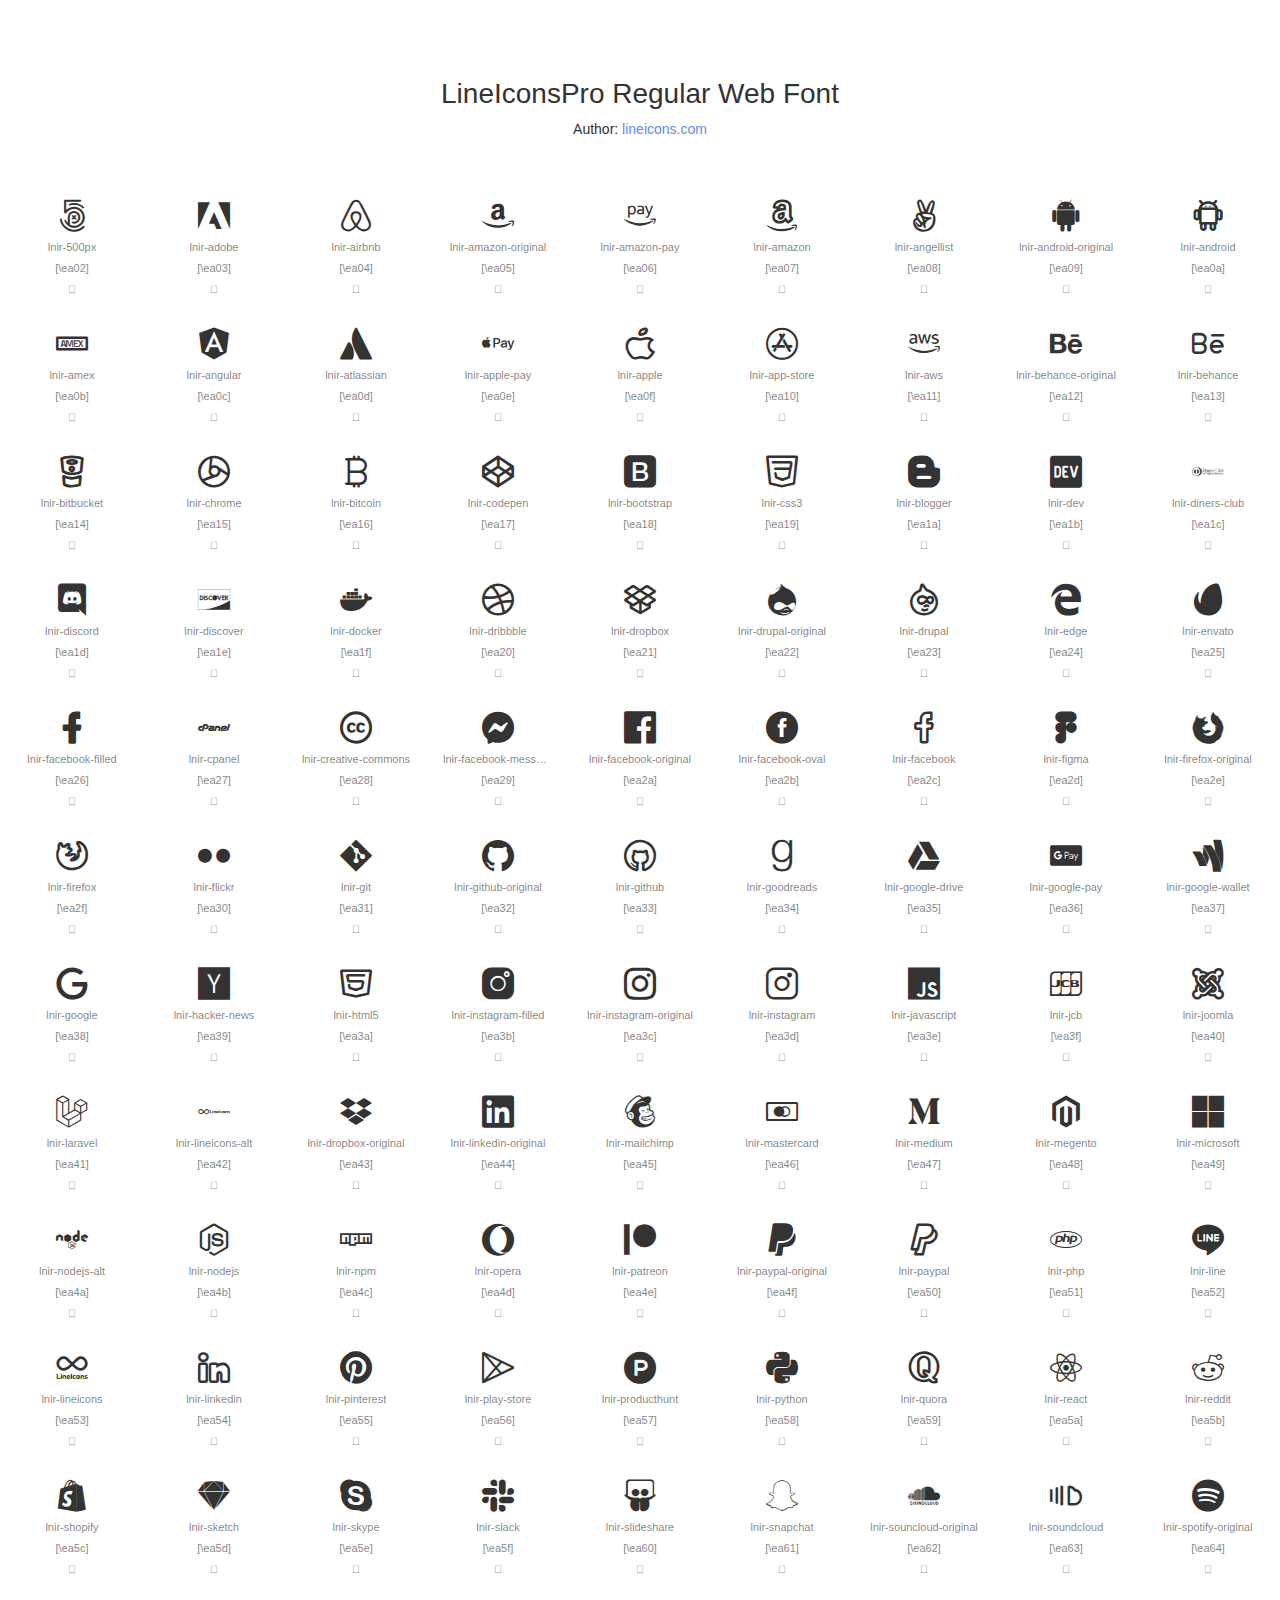
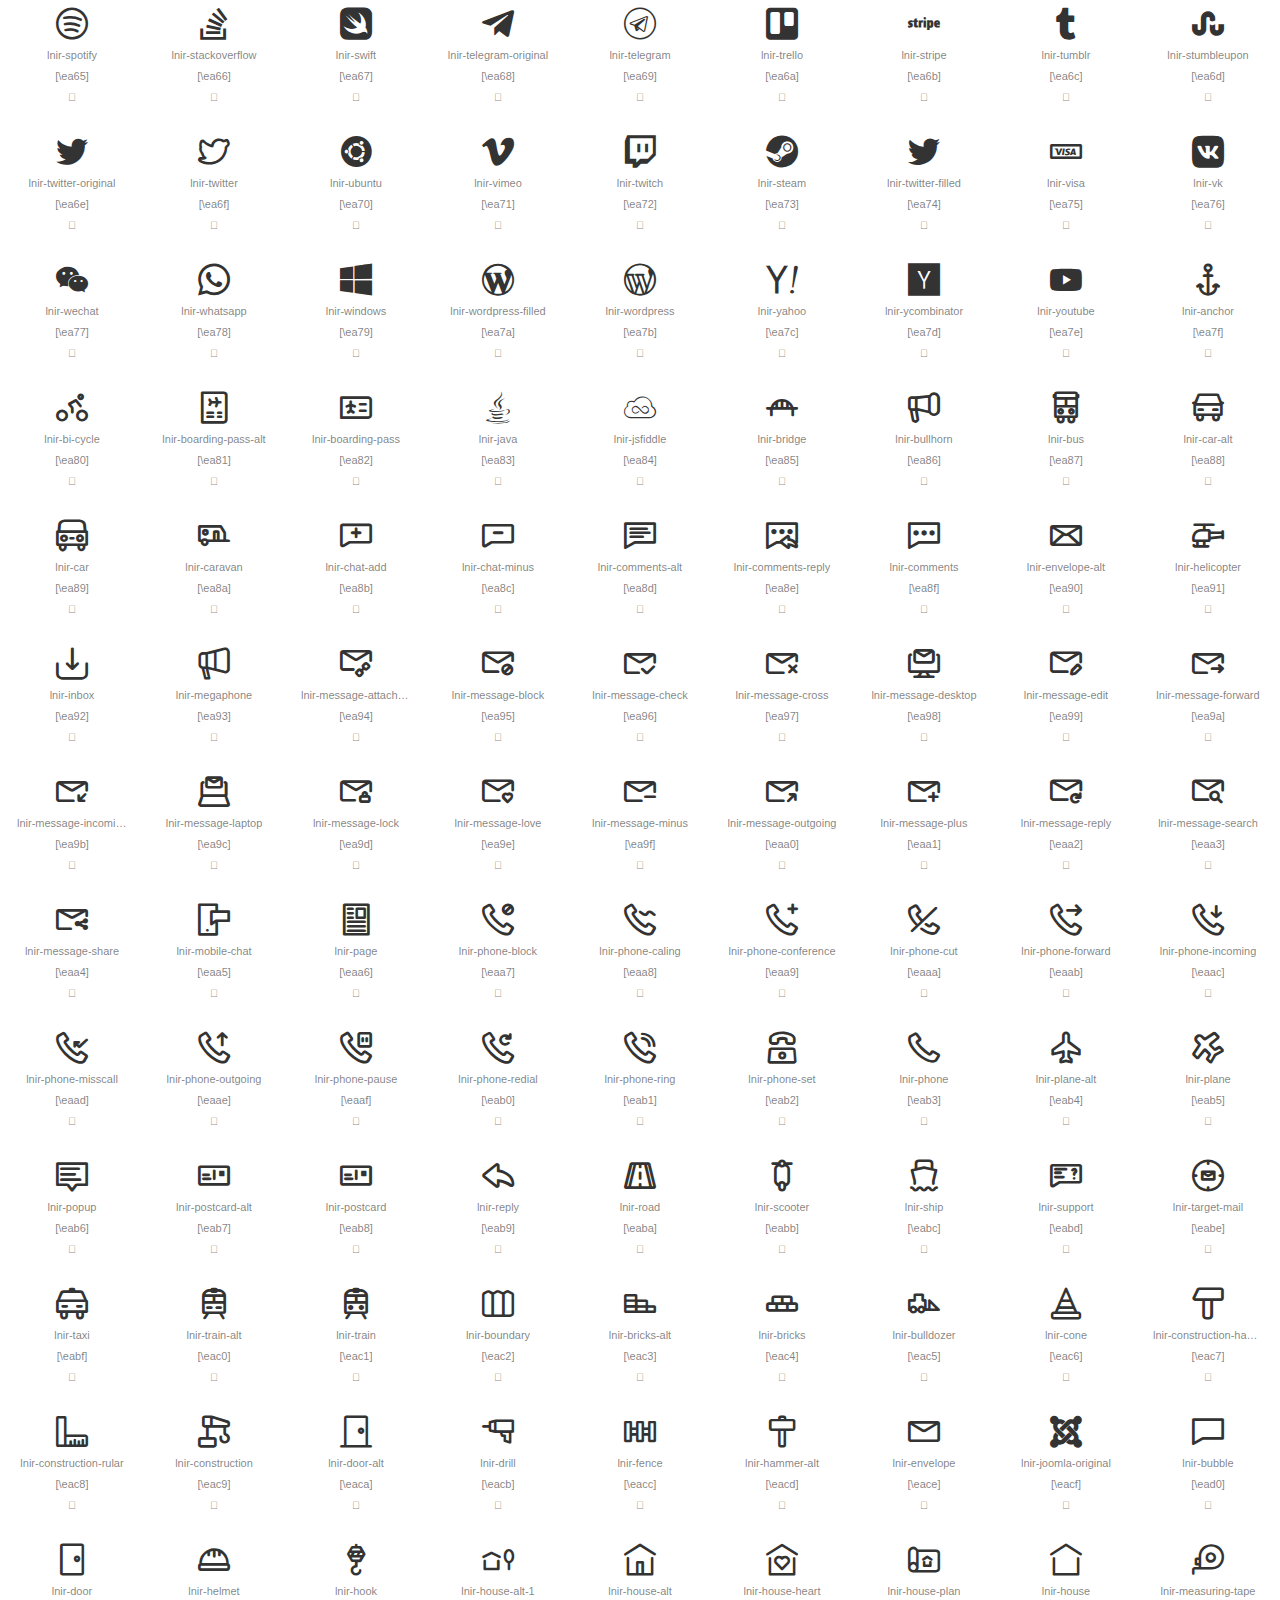
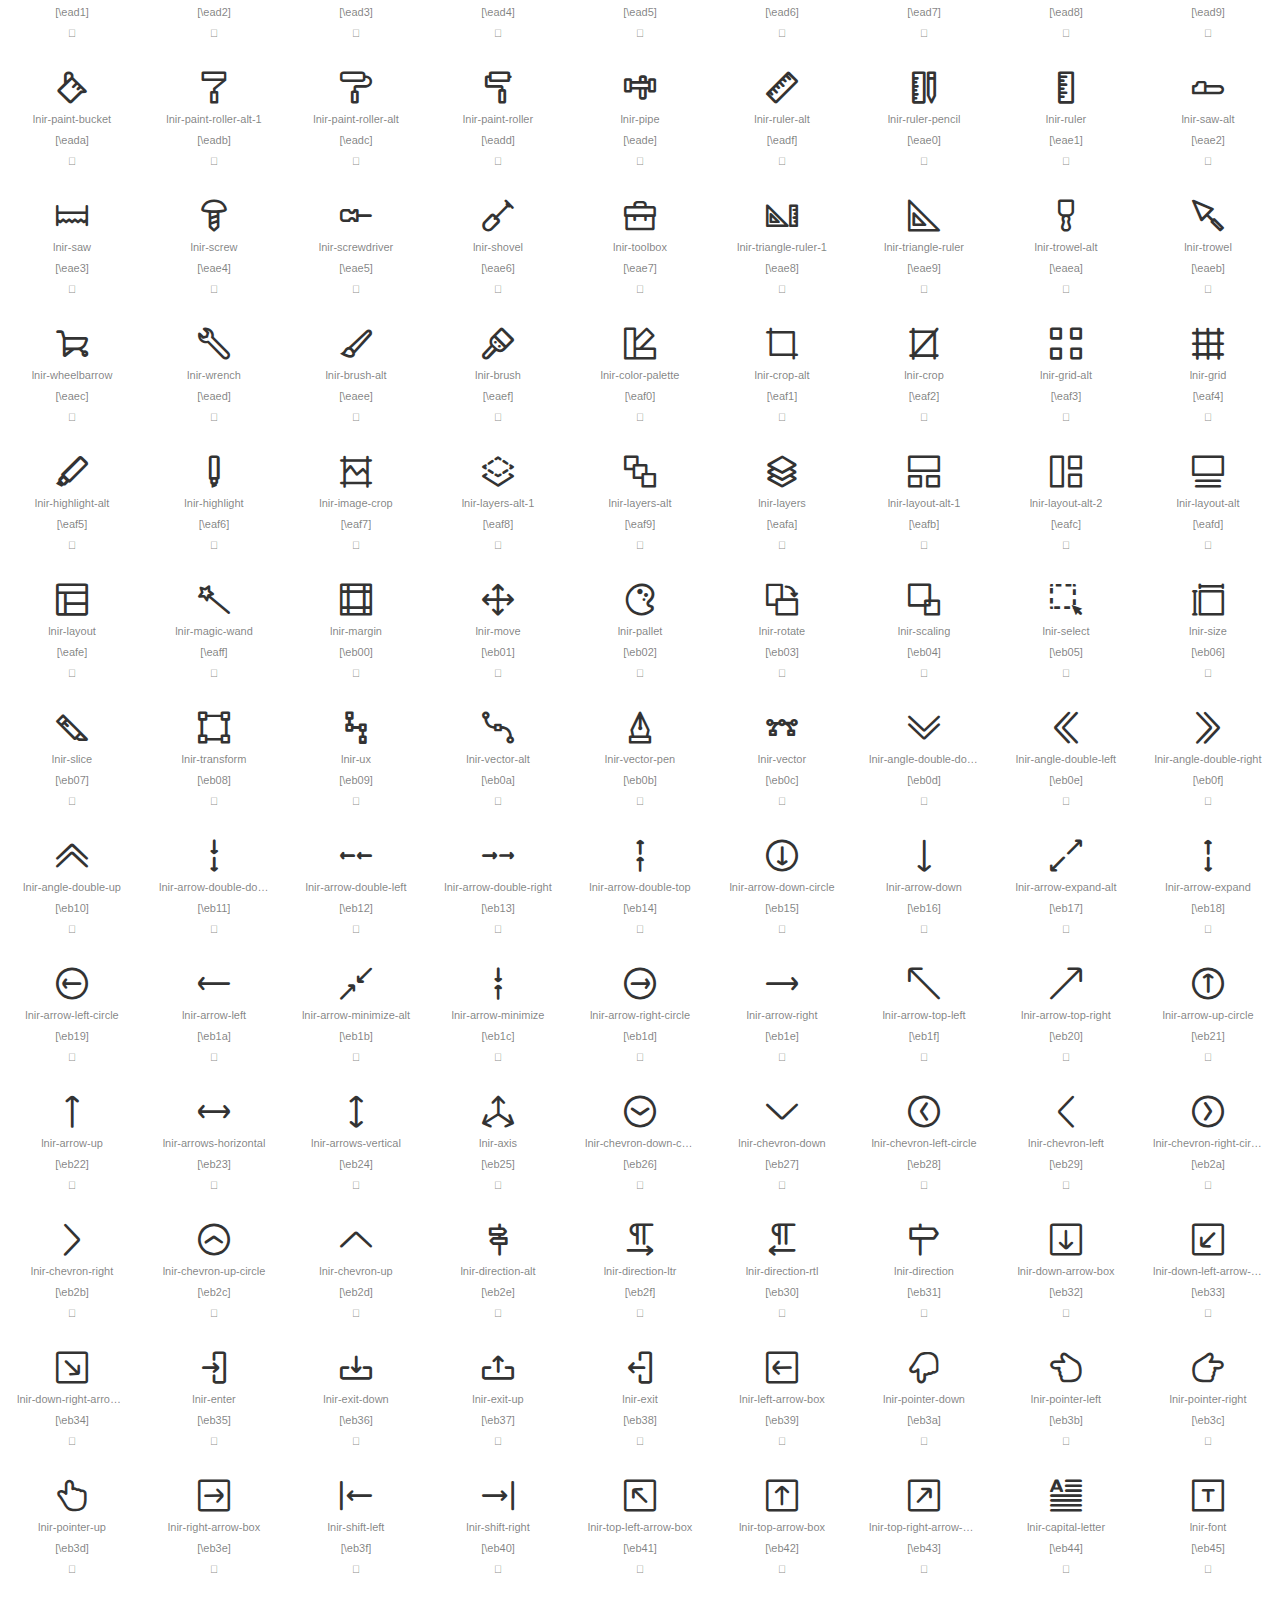
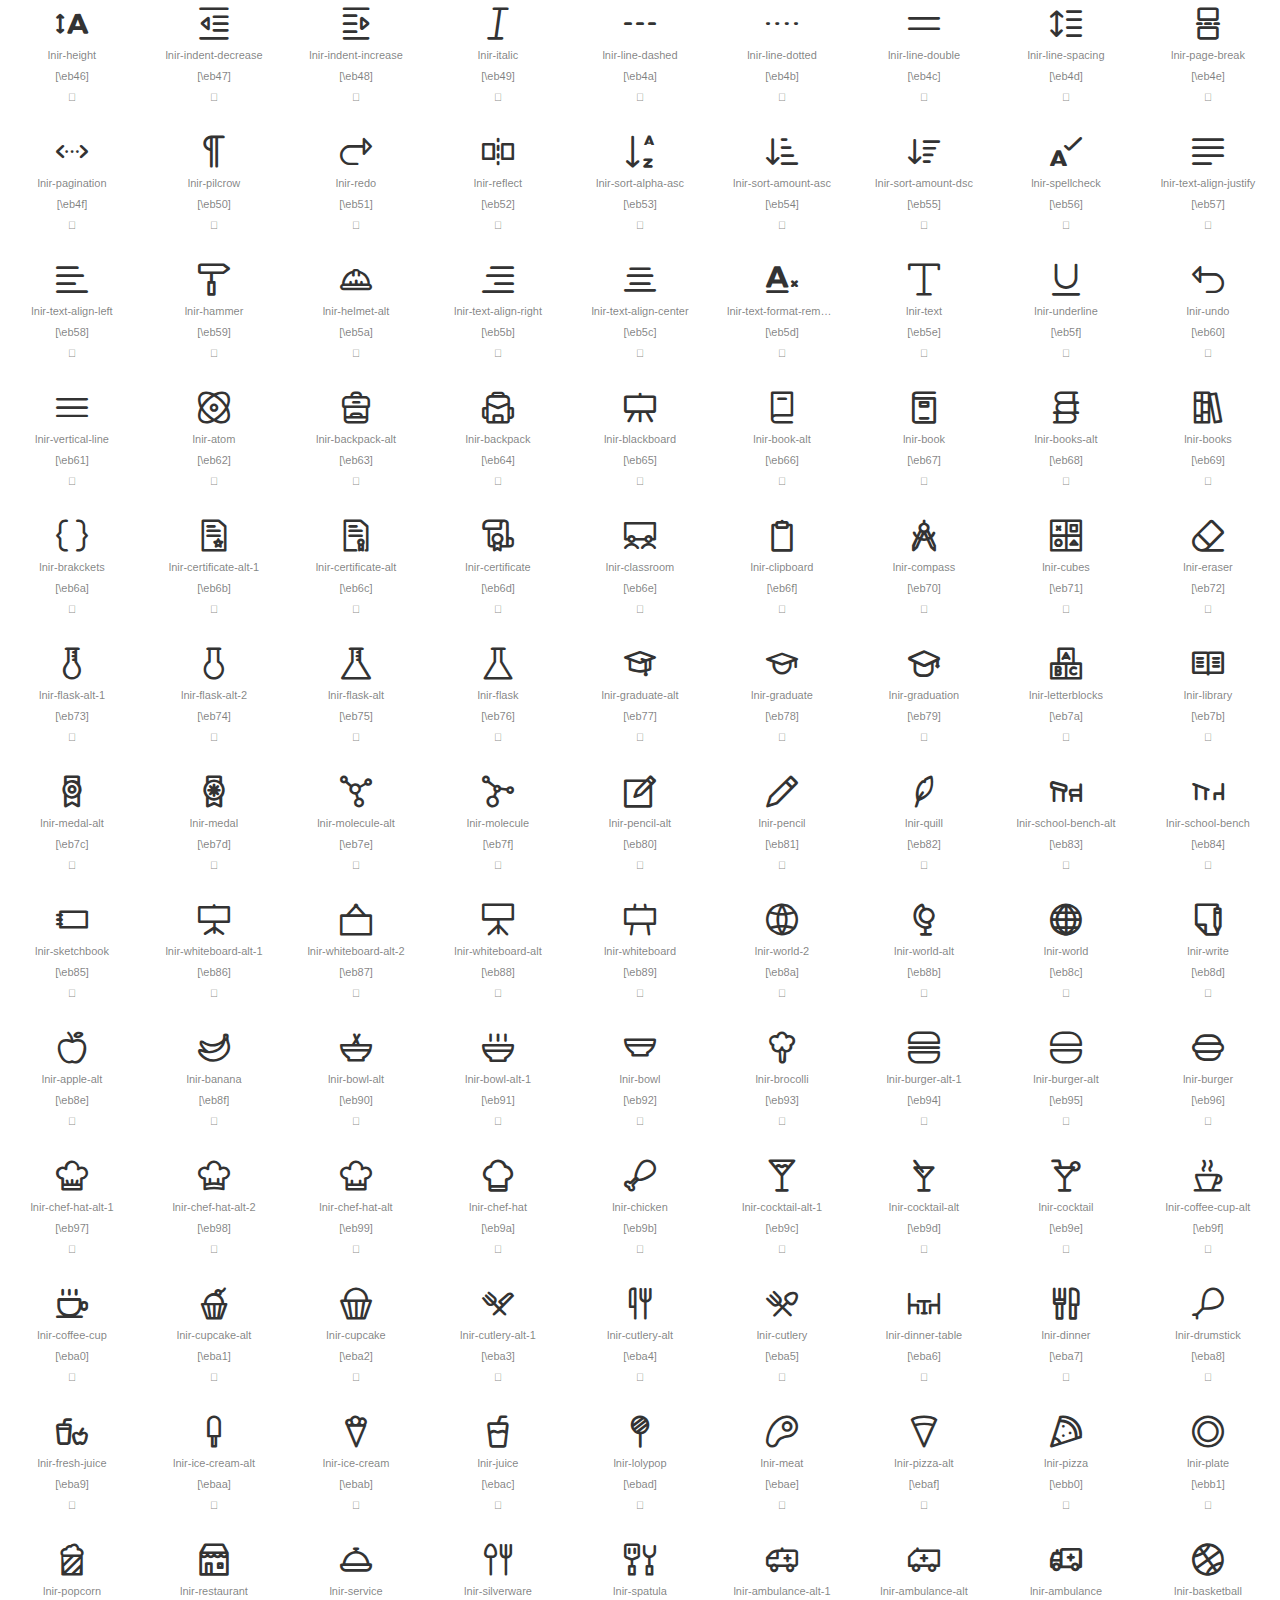
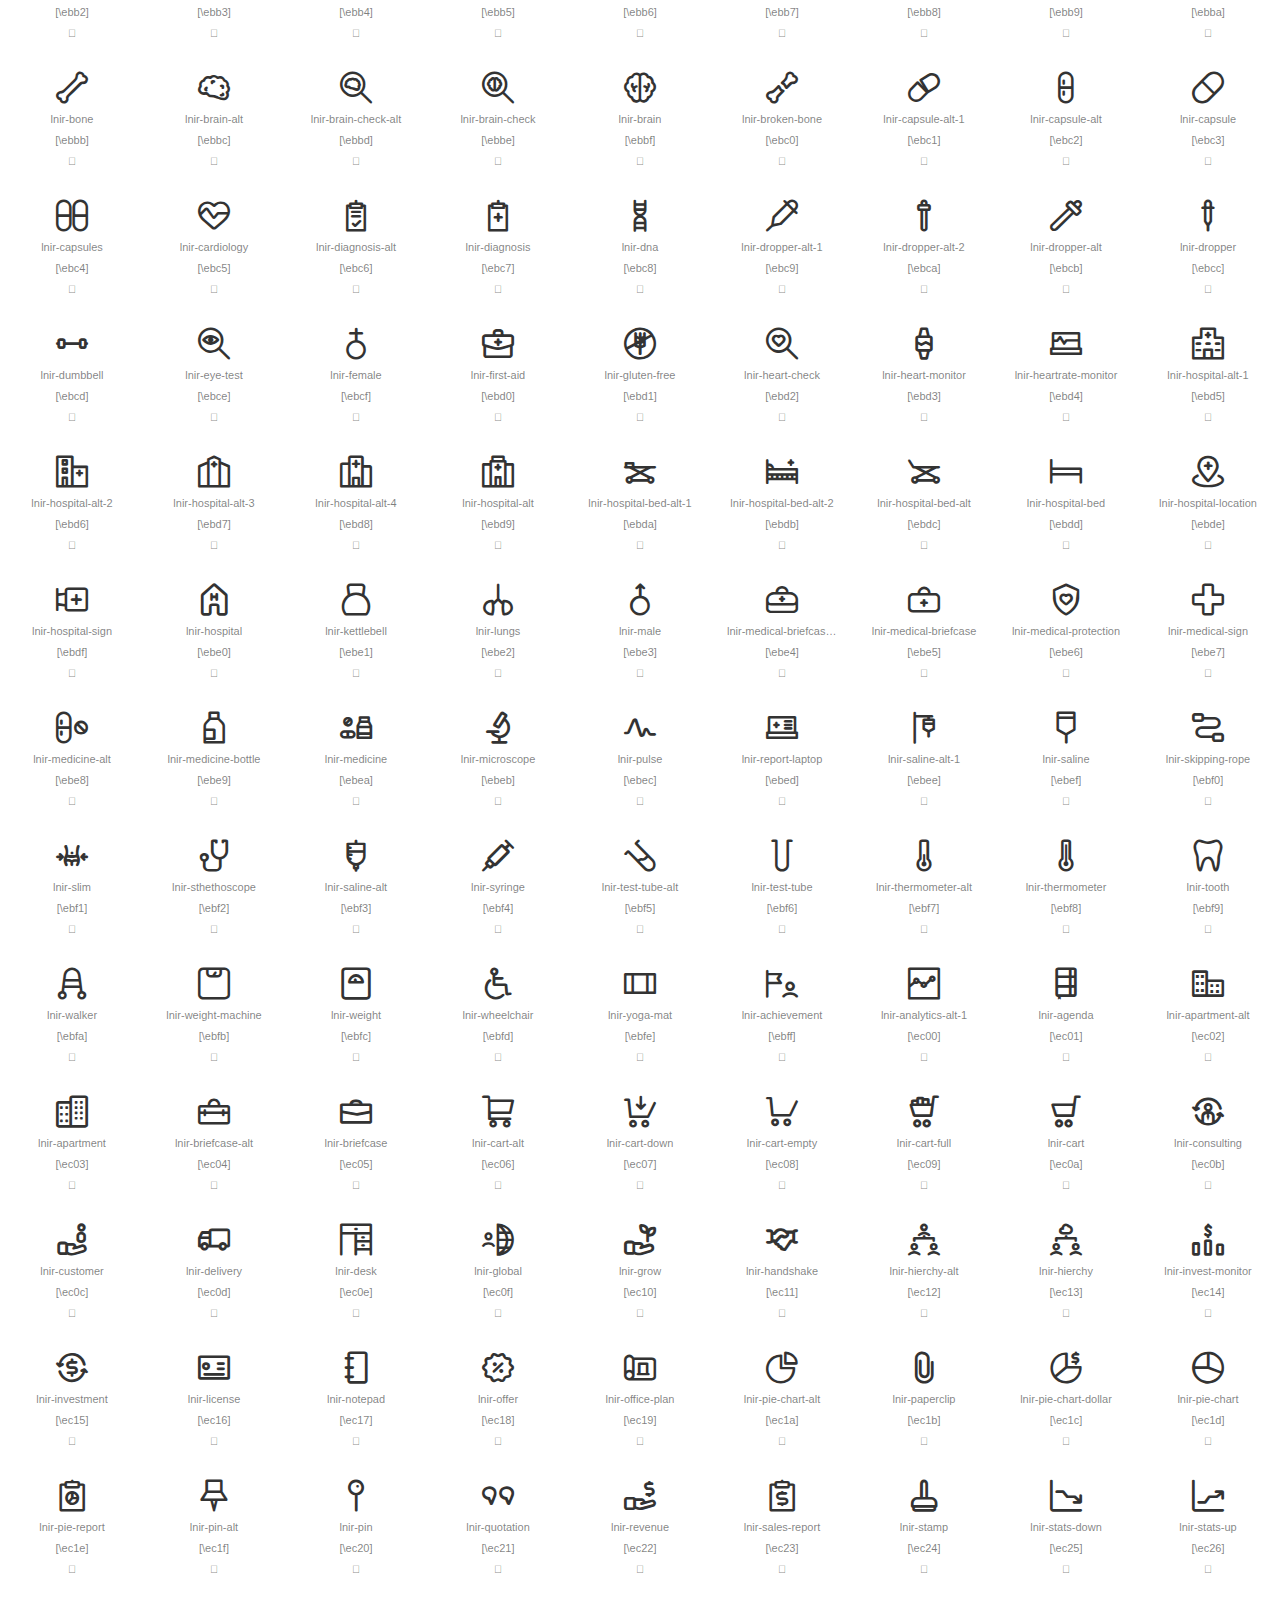
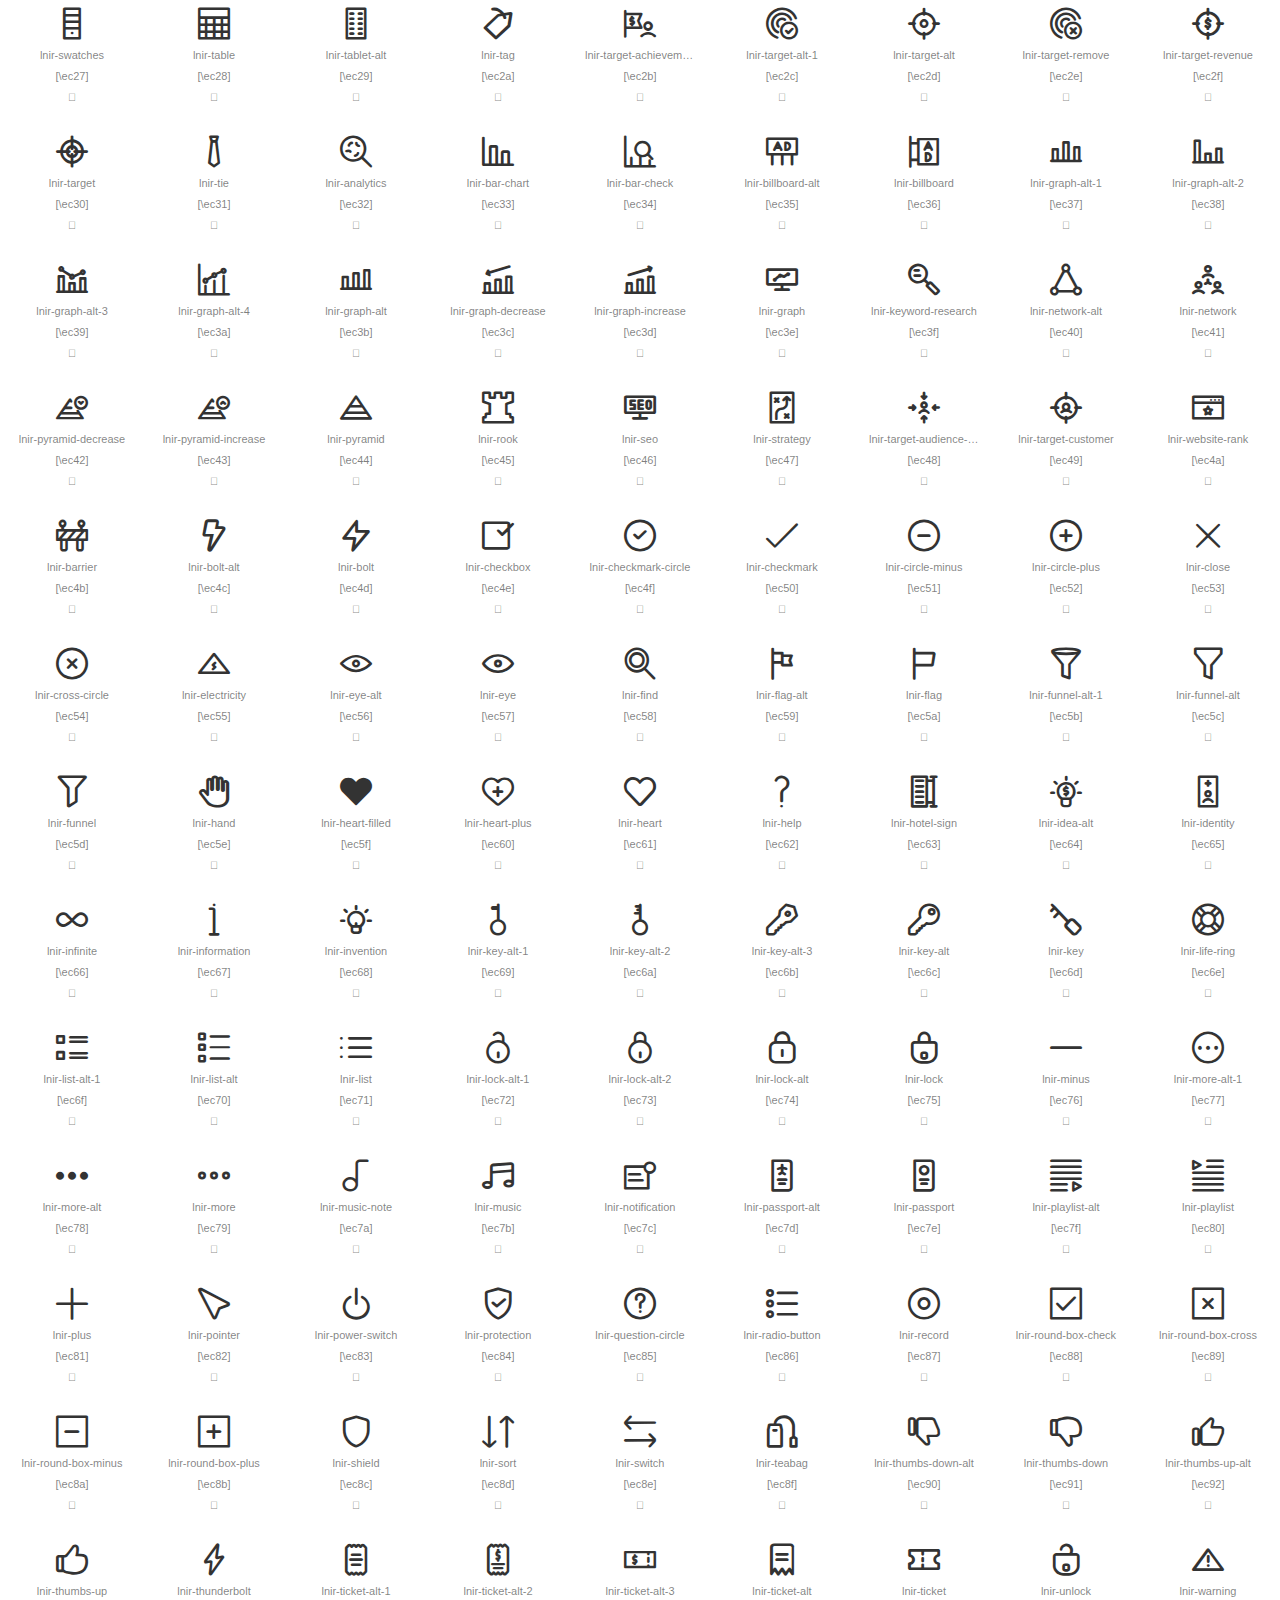
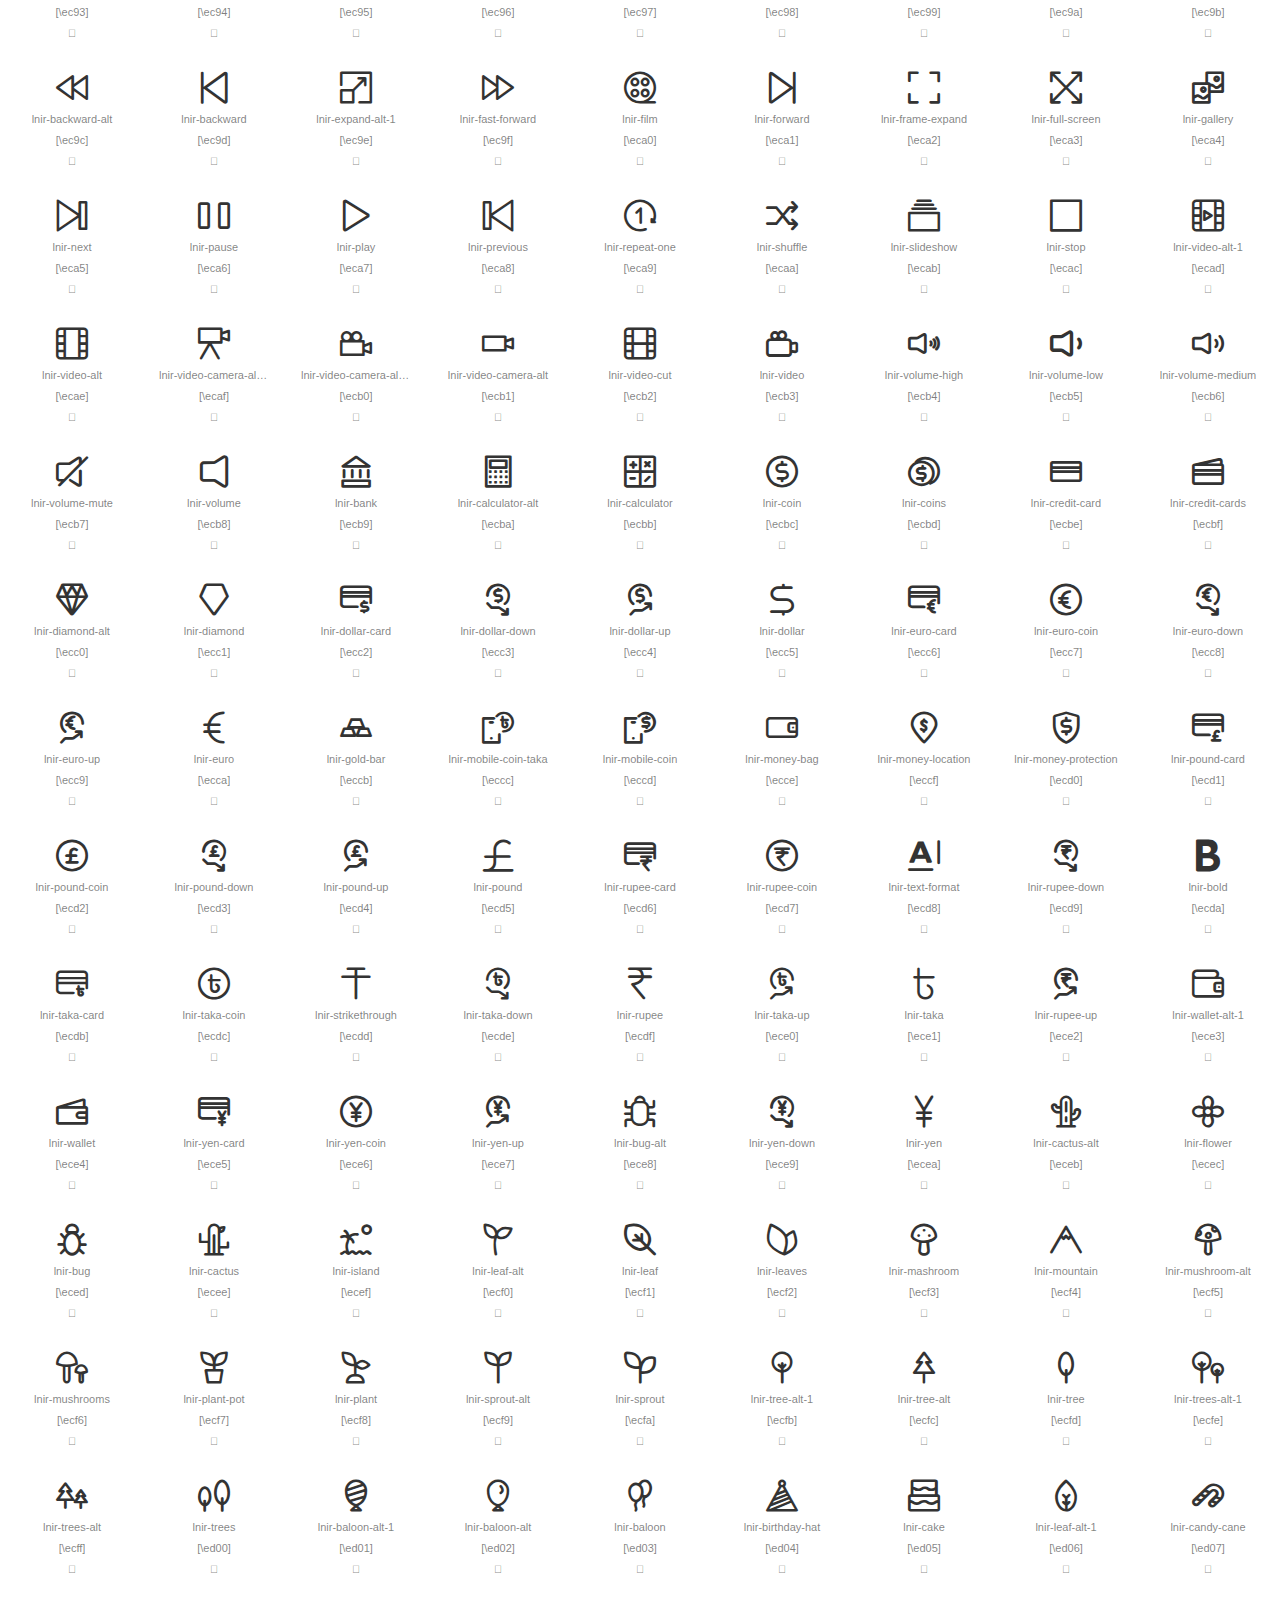
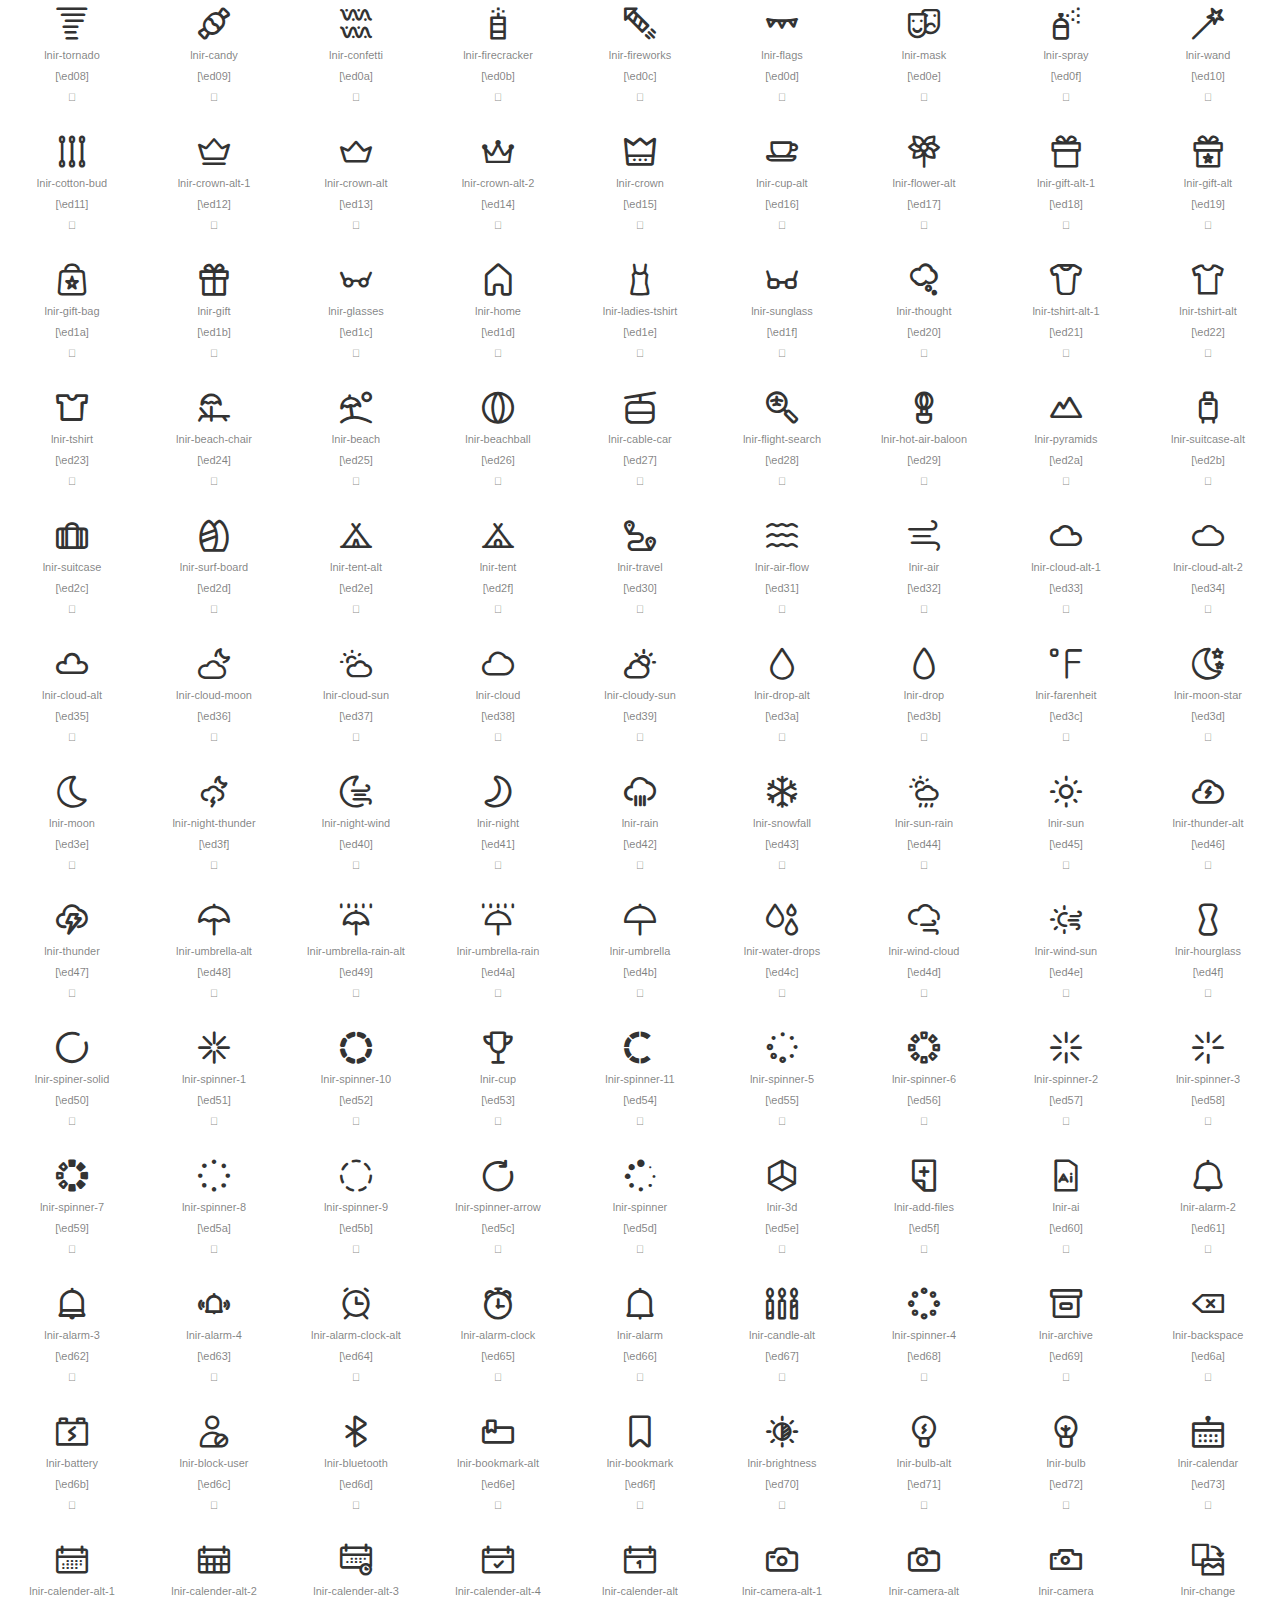
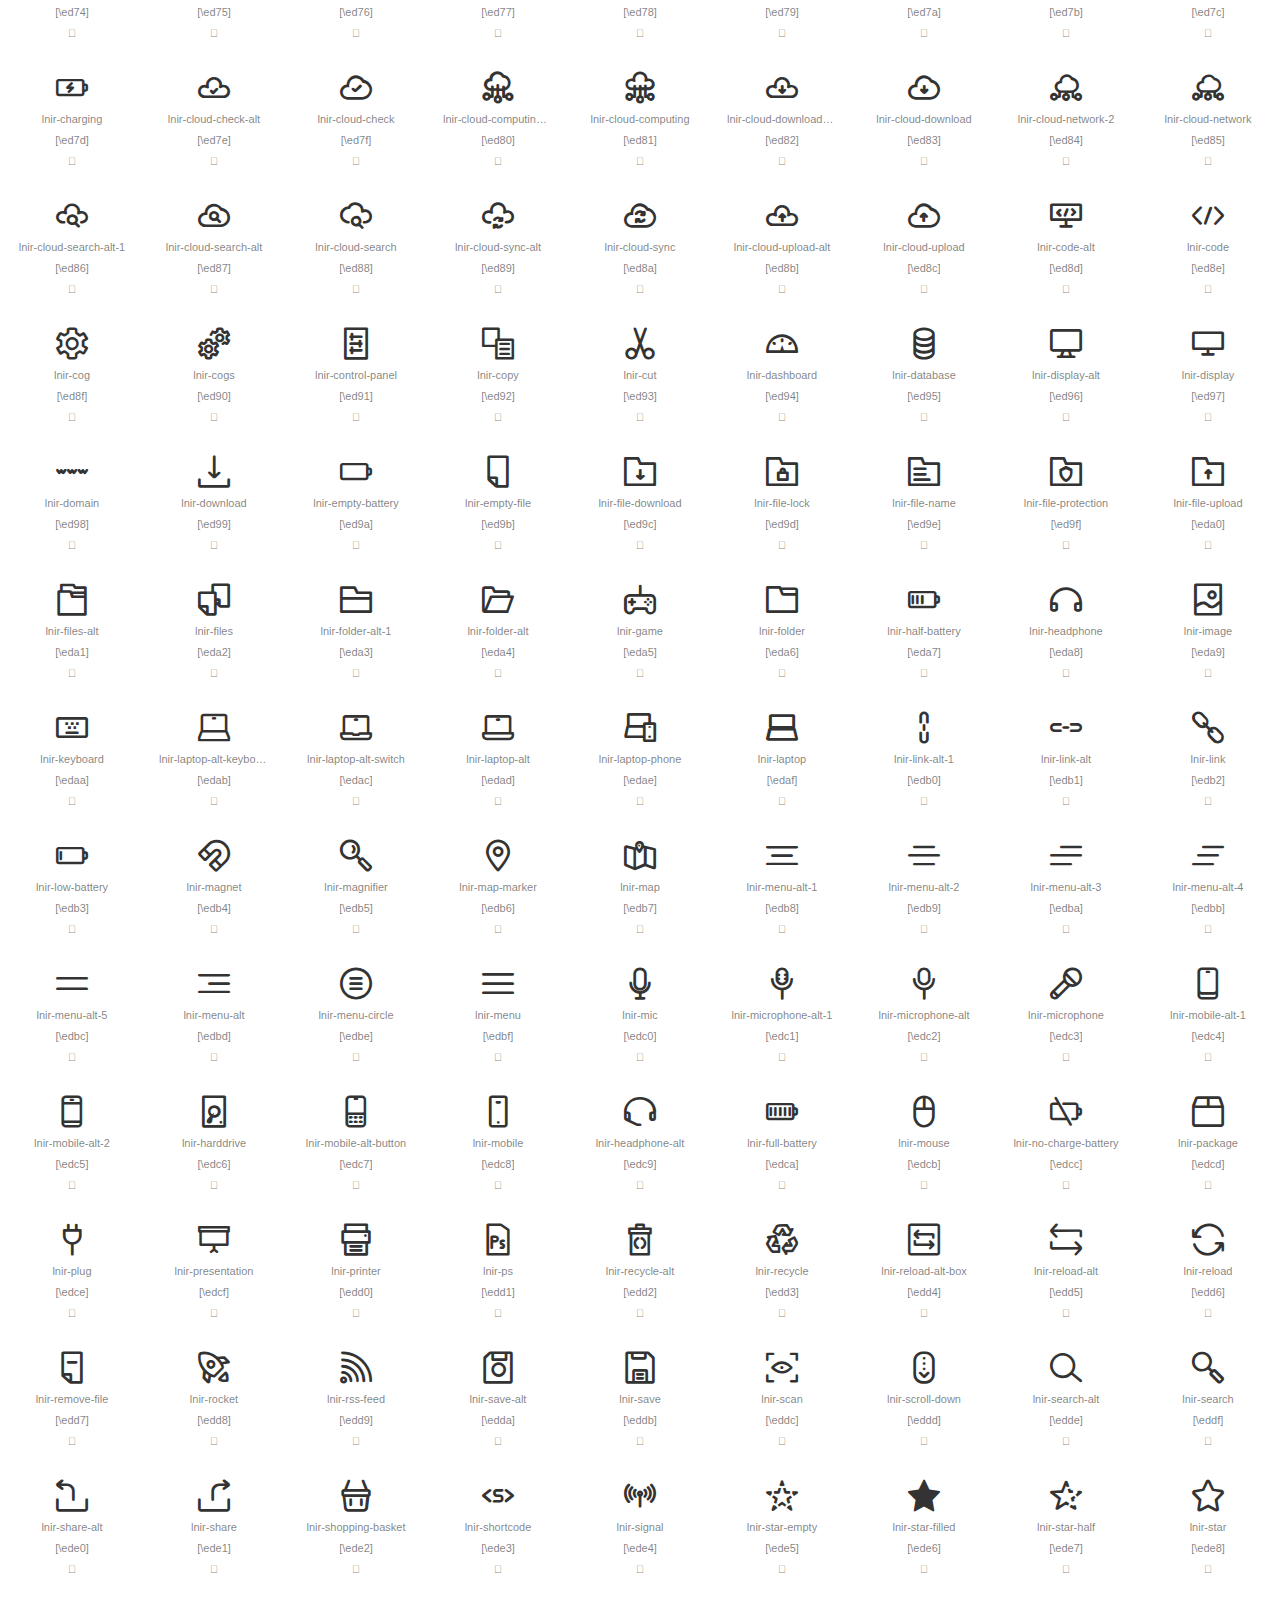
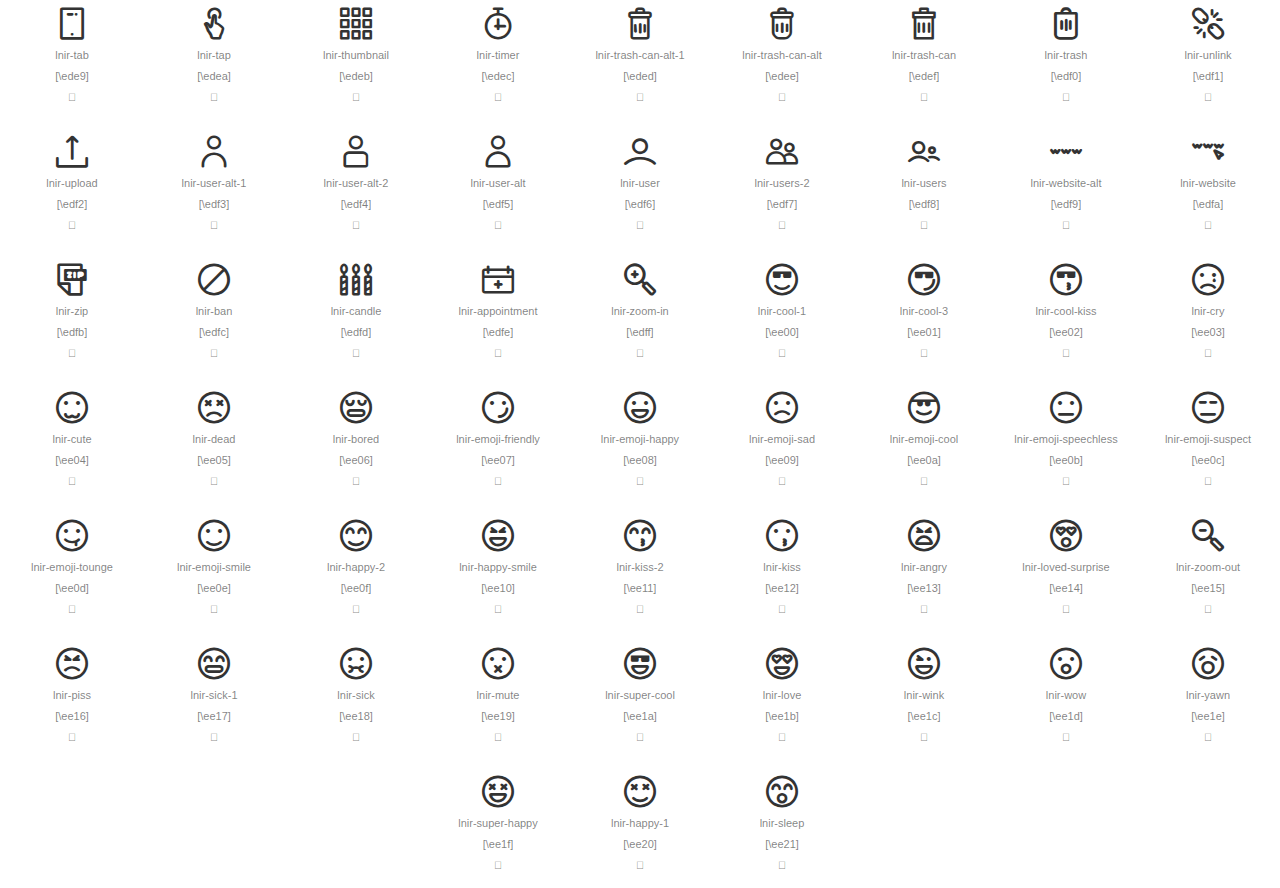
<file: assets/fonts/LineIcons/Pro-Regular/demo.html>
<!doctype html>
<html lang="en">

<head>
	<meta charset="UTF-8">
	<meta name="viewport" content="width=device-width, initial-scale=1">
	<link rel="stylesheet" href="demo/css/reset.css"> <!-- CSS reset -->
	<link rel="stylesheet" href="demo/css/style.css">
	<link rel="shortcut icon" href="demo/favicon.png">
	<title>LineIconsPro Regular Web Font</title>
</head>

<body>
	<header>
		<h1>LineIconsPro Regular Web Font</h1>
		<p>Author: <a href="https://lineicons.com">lineicons.com</a></p>
	</header>

	<div id="icons-wrapper">
		<section>
			<ul>

				<li>
					<i class="lnir lnir-500px"></i>
					<p>lnir-500px</p>
				</li>

				<li>
					<i class="lnir lnir-adobe"></i>
					<p>lnir-adobe</p>
				</li>

				<li>
					<i class="lnir lnir-airbnb"></i>
					<p>lnir-airbnb</p>
				</li>

				<li>
					<i class="lnir lnir-amazon-original"></i>
					<p>lnir-amazon-original</p>
				</li>

				<li>
					<i class="lnir lnir-amazon-pay"></i>
					<p>lnir-amazon-pay</p>
				</li>

				<li>
					<i class="lnir lnir-amazon"></i>
					<p>lnir-amazon</p>
				</li>

				<li>
					<i class="lnir lnir-angellist"></i>
					<p>lnir-angellist</p>
				</li>

				<li>
					<i class="lnir lnir-android-original"></i>
					<p>lnir-android-original</p>
				</li>

				<li>
					<i class="lnir lnir-android"></i>
					<p>lnir-android</p>
				</li>

				<li>
					<i class="lnir lnir-amex"></i>
					<p>lnir-amex</p>
				</li>

				<li>
					<i class="lnir lnir-angular"></i>
					<p>lnir-angular</p>
				</li>

				<li>
					<i class="lnir lnir-atlassian"></i>
					<p>lnir-atlassian</p>
				</li>

				<li>
					<i class="lnir lnir-apple-pay"></i>
					<p>lnir-apple-pay</p>
				</li>

				<li>
					<i class="lnir lnir-apple"></i>
					<p>lnir-apple</p>
				</li>

				<li>
					<i class="lnir lnir-app-store"></i>
					<p>lnir-app-store</p>
				</li>

				<li>
					<i class="lnir lnir-aws"></i>
					<p>lnir-aws</p>
				</li>

				<li>
					<i class="lnir lnir-behance-original"></i>
					<p>lnir-behance-original</p>
				</li>

				<li>
					<i class="lnir lnir-behance"></i>
					<p>lnir-behance</p>
				</li>

				<li>
					<i class="lnir lnir-bitbucket"></i>
					<p>lnir-bitbucket</p>
				</li>

				<li>
					<i class="lnir lnir-chrome"></i>
					<p>lnir-chrome</p>
				</li>

				<li>
					<i class="lnir lnir-bitcoin"></i>
					<p>lnir-bitcoin</p>
				</li>

				<li>
					<i class="lnir lnir-codepen"></i>
					<p>lnir-codepen</p>
				</li>

				<li>
					<i class="lnir lnir-bootstrap"></i>
					<p>lnir-bootstrap</p>
				</li>

				<li>
					<i class="lnir lnir-css3"></i>
					<p>lnir-css3</p>
				</li>

				<li>
					<i class="lnir lnir-blogger"></i>
					<p>lnir-blogger</p>
				</li>

				<li>
					<i class="lnir lnir-dev"></i>
					<p>lnir-dev</p>
				</li>

				<li>
					<i class="lnir lnir-diners-club"></i>
					<p>lnir-diners-club</p>
				</li>

				<li>
					<i class="lnir lnir-discord"></i>
					<p>lnir-discord</p>
				</li>

				<li>
					<i class="lnir lnir-discover"></i>
					<p>lnir-discover</p>
				</li>

				<li>
					<i class="lnir lnir-docker"></i>
					<p>lnir-docker</p>
				</li>

				<li>
					<i class="lnir lnir-dribbble"></i>
					<p>lnir-dribbble</p>
				</li>

				<li>
					<i class="lnir lnir-dropbox"></i>
					<p>lnir-dropbox</p>
				</li>

				<li>
					<i class="lnir lnir-drupal-original"></i>
					<p>lnir-drupal-original</p>
				</li>

				<li>
					<i class="lnir lnir-drupal"></i>
					<p>lnir-drupal</p>
				</li>

				<li>
					<i class="lnir lnir-edge"></i>
					<p>lnir-edge</p>
				</li>

				<li>
					<i class="lnir lnir-envato"></i>
					<p>lnir-envato</p>
				</li>

				<li>
					<i class="lnir lnir-facebook-filled"></i>
					<p>lnir-facebook-filled</p>
				</li>

				<li>
					<i class="lnir lnir-cpanel"></i>
					<p>lnir-cpanel</p>
				</li>

				<li>
					<i class="lnir lnir-creative-commons"></i>
					<p>lnir-creative-commons</p>
				</li>

				<li>
					<i class="lnir lnir-facebook-messenger"></i>
					<p>lnir-facebook-messenger</p>
				</li>

				<li>
					<i class="lnir lnir-facebook-original"></i>
					<p>lnir-facebook-original</p>
				</li>

				<li>
					<i class="lnir lnir-facebook-oval"></i>
					<p>lnir-facebook-oval</p>
				</li>

				<li>
					<i class="lnir lnir-facebook"></i>
					<p>lnir-facebook</p>
				</li>

				<li>
					<i class="lnir lnir-figma"></i>
					<p>lnir-figma</p>
				</li>

				<li>
					<i class="lnir lnir-firefox-original"></i>
					<p>lnir-firefox-original</p>
				</li>

				<li>
					<i class="lnir lnir-firefox"></i>
					<p>lnir-firefox</p>
				</li>

				<li>
					<i class="lnir lnir-flickr"></i>
					<p>lnir-flickr</p>
				</li>

				<li>
					<i class="lnir lnir-git"></i>
					<p>lnir-git</p>
				</li>

				<li>
					<i class="lnir lnir-github-original"></i>
					<p>lnir-github-original</p>
				</li>

				<li>
					<i class="lnir lnir-github"></i>
					<p>lnir-github</p>
				</li>

				<li>
					<i class="lnir lnir-goodreads"></i>
					<p>lnir-goodreads</p>
				</li>

				<li>
					<i class="lnir lnir-google-drive"></i>
					<p>lnir-google-drive</p>
				</li>

				<li>
					<i class="lnir lnir-google-pay"></i>
					<p>lnir-google-pay</p>
				</li>

				<li>
					<i class="lnir lnir-google-wallet"></i>
					<p>lnir-google-wallet</p>
				</li>

				<li>
					<i class="lnir lnir-google"></i>
					<p>lnir-google</p>
				</li>

				<li>
					<i class="lnir lnir-hacker-news"></i>
					<p>lnir-hacker-news</p>
				</li>

				<li>
					<i class="lnir lnir-html5"></i>
					<p>lnir-html5</p>
				</li>

				<li>
					<i class="lnir lnir-instagram-filled"></i>
					<p>lnir-instagram-filled</p>
				</li>

				<li>
					<i class="lnir lnir-instagram-original"></i>
					<p>lnir-instagram-original</p>
				</li>

				<li>
					<i class="lnir lnir-instagram"></i>
					<p>lnir-instagram</p>
				</li>

				<li>
					<i class="lnir lnir-javascript"></i>
					<p>lnir-javascript</p>
				</li>

				<li>
					<i class="lnir lnir-jcb"></i>
					<p>lnir-jcb</p>
				</li>

				<li>
					<i class="lnir lnir-joomla"></i>
					<p>lnir-joomla</p>
				</li>

				<li>
					<i class="lnir lnir-laravel"></i>
					<p>lnir-laravel</p>
				</li>

				<li>
					<i class="lnir lnir-lineicons-alt"></i>
					<p>lnir-lineicons-alt</p>
				</li>

				<li>
					<i class="lnir lnir-dropbox-original"></i>
					<p>lnir-dropbox-original</p>
				</li>

				<li>
					<i class="lnir lnir-linkedin-original"></i>
					<p>lnir-linkedin-original</p>
				</li>

				<li>
					<i class="lnir lnir-mailchimp"></i>
					<p>lnir-mailchimp</p>
				</li>

				<li>
					<i class="lnir lnir-mastercard"></i>
					<p>lnir-mastercard</p>
				</li>

				<li>
					<i class="lnir lnir-medium"></i>
					<p>lnir-medium</p>
				</li>

				<li>
					<i class="lnir lnir-megento"></i>
					<p>lnir-megento</p>
				</li>

				<li>
					<i class="lnir lnir-microsoft"></i>
					<p>lnir-microsoft</p>
				</li>

				<li>
					<i class="lnir lnir-nodejs-alt"></i>
					<p>lnir-nodejs-alt</p>
				</li>

				<li>
					<i class="lnir lnir-nodejs"></i>
					<p>lnir-nodejs</p>
				</li>

				<li>
					<i class="lnir lnir-npm"></i>
					<p>lnir-npm</p>
				</li>

				<li>
					<i class="lnir lnir-opera"></i>
					<p>lnir-opera</p>
				</li>

				<li>
					<i class="lnir lnir-patreon"></i>
					<p>lnir-patreon</p>
				</li>

				<li>
					<i class="lnir lnir-paypal-original"></i>
					<p>lnir-paypal-original</p>
				</li>

				<li>
					<i class="lnir lnir-paypal"></i>
					<p>lnir-paypal</p>
				</li>

				<li>
					<i class="lnir lnir-php"></i>
					<p>lnir-php</p>
				</li>

				<li>
					<i class="lnir lnir-line"></i>
					<p>lnir-line</p>
				</li>

				<li>
					<i class="lnir lnir-lineicons"></i>
					<p>lnir-lineicons</p>
				</li>

				<li>
					<i class="lnir lnir-linkedin"></i>
					<p>lnir-linkedin</p>
				</li>

				<li>
					<i class="lnir lnir-pinterest"></i>
					<p>lnir-pinterest</p>
				</li>

				<li>
					<i class="lnir lnir-play-store"></i>
					<p>lnir-play-store</p>
				</li>

				<li>
					<i class="lnir lnir-producthunt"></i>
					<p>lnir-producthunt</p>
				</li>

				<li>
					<i class="lnir lnir-python"></i>
					<p>lnir-python</p>
				</li>

				<li>
					<i class="lnir lnir-quora"></i>
					<p>lnir-quora</p>
				</li>

				<li>
					<i class="lnir lnir-react"></i>
					<p>lnir-react</p>
				</li>

				<li>
					<i class="lnir lnir-reddit"></i>
					<p>lnir-reddit</p>
				</li>

				<li>
					<i class="lnir lnir-shopify"></i>
					<p>lnir-shopify</p>
				</li>

				<li>
					<i class="lnir lnir-sketch"></i>
					<p>lnir-sketch</p>
				</li>

				<li>
					<i class="lnir lnir-skype"></i>
					<p>lnir-skype</p>
				</li>

				<li>
					<i class="lnir lnir-slack"></i>
					<p>lnir-slack</p>
				</li>

				<li>
					<i class="lnir lnir-slideshare"></i>
					<p>lnir-slideshare</p>
				</li>

				<li>
					<i class="lnir lnir-snapchat"></i>
					<p>lnir-snapchat</p>
				</li>

				<li>
					<i class="lnir lnir-souncloud-original"></i>
					<p>lnir-souncloud-original</p>
				</li>

				<li>
					<i class="lnir lnir-soundcloud"></i>
					<p>lnir-soundcloud</p>
				</li>

				<li>
					<i class="lnir lnir-spotify-original"></i>
					<p>lnir-spotify-original</p>
				</li>

				<li>
					<i class="lnir lnir-spotify"></i>
					<p>lnir-spotify</p>
				</li>

				<li>
					<i class="lnir lnir-stackoverflow"></i>
					<p>lnir-stackoverflow</p>
				</li>

				<li>
					<i class="lnir lnir-swift"></i>
					<p>lnir-swift</p>
				</li>

				<li>
					<i class="lnir lnir-telegram-original"></i>
					<p>lnir-telegram-original</p>
				</li>

				<li>
					<i class="lnir lnir-telegram"></i>
					<p>lnir-telegram</p>
				</li>

				<li>
					<i class="lnir lnir-trello"></i>
					<p>lnir-trello</p>
				</li>

				<li>
					<i class="lnir lnir-stripe"></i>
					<p>lnir-stripe</p>
				</li>

				<li>
					<i class="lnir lnir-tumblr"></i>
					<p>lnir-tumblr</p>
				</li>

				<li>
					<i class="lnir lnir-stumbleupon"></i>
					<p>lnir-stumbleupon</p>
				</li>

				<li>
					<i class="lnir lnir-twitter-original"></i>
					<p>lnir-twitter-original</p>
				</li>

				<li>
					<i class="lnir lnir-twitter"></i>
					<p>lnir-twitter</p>
				</li>

				<li>
					<i class="lnir lnir-ubuntu"></i>
					<p>lnir-ubuntu</p>
				</li>

				<li>
					<i class="lnir lnir-vimeo"></i>
					<p>lnir-vimeo</p>
				</li>

				<li>
					<i class="lnir lnir-twitch"></i>
					<p>lnir-twitch</p>
				</li>

				<li>
					<i class="lnir lnir-steam"></i>
					<p>lnir-steam</p>
				</li>

				<li>
					<i class="lnir lnir-twitter-filled"></i>
					<p>lnir-twitter-filled</p>
				</li>

				<li>
					<i class="lnir lnir-visa"></i>
					<p>lnir-visa</p>
				</li>

				<li>
					<i class="lnir lnir-vk"></i>
					<p>lnir-vk</p>
				</li>

				<li>
					<i class="lnir lnir-wechat"></i>
					<p>lnir-wechat</p>
				</li>

				<li>
					<i class="lnir lnir-whatsapp"></i>
					<p>lnir-whatsapp</p>
				</li>

				<li>
					<i class="lnir lnir-windows"></i>
					<p>lnir-windows</p>
				</li>

				<li>
					<i class="lnir lnir-wordpress-filled"></i>
					<p>lnir-wordpress-filled</p>
				</li>

				<li>
					<i class="lnir lnir-wordpress"></i>
					<p>lnir-wordpress</p>
				</li>

				<li>
					<i class="lnir lnir-yahoo"></i>
					<p>lnir-yahoo</p>
				</li>

				<li>
					<i class="lnir lnir-ycombinator"></i>
					<p>lnir-ycombinator</p>
				</li>

				<li>
					<i class="lnir lnir-youtube"></i>
					<p>lnir-youtube</p>
				</li>

				<li>
					<i class="lnir lnir-anchor"></i>
					<p>lnir-anchor</p>
				</li>

				<li>
					<i class="lnir lnir-bi-cycle"></i>
					<p>lnir-bi-cycle</p>
				</li>

				<li>
					<i class="lnir lnir-boarding-pass-alt"></i>
					<p>lnir-boarding-pass-alt</p>
				</li>

				<li>
					<i class="lnir lnir-boarding-pass"></i>
					<p>lnir-boarding-pass</p>
				</li>

				<li>
					<i class="lnir lnir-java"></i>
					<p>lnir-java</p>
				</li>

				<li>
					<i class="lnir lnir-jsfiddle"></i>
					<p>lnir-jsfiddle</p>
				</li>

				<li>
					<i class="lnir lnir-bridge"></i>
					<p>lnir-bridge</p>
				</li>

				<li>
					<i class="lnir lnir-bullhorn"></i>
					<p>lnir-bullhorn</p>
				</li>

				<li>
					<i class="lnir lnir-bus"></i>
					<p>lnir-bus</p>
				</li>

				<li>
					<i class="lnir lnir-car-alt"></i>
					<p>lnir-car-alt</p>
				</li>

				<li>
					<i class="lnir lnir-car"></i>
					<p>lnir-car</p>
				</li>

				<li>
					<i class="lnir lnir-caravan"></i>
					<p>lnir-caravan</p>
				</li>

				<li>
					<i class="lnir lnir-chat-add"></i>
					<p>lnir-chat-add</p>
				</li>

				<li>
					<i class="lnir lnir-chat-minus"></i>
					<p>lnir-chat-minus</p>
				</li>

				<li>
					<i class="lnir lnir-comments-alt"></i>
					<p>lnir-comments-alt</p>
				</li>

				<li>
					<i class="lnir lnir-comments-reply"></i>
					<p>lnir-comments-reply</p>
				</li>

				<li>
					<i class="lnir lnir-comments"></i>
					<p>lnir-comments</p>
				</li>

				<li>
					<i class="lnir lnir-envelope-alt"></i>
					<p>lnir-envelope-alt</p>
				</li>

				<li>
					<i class="lnir lnir-helicopter"></i>
					<p>lnir-helicopter</p>
				</li>

				<li>
					<i class="lnir lnir-inbox"></i>
					<p>lnir-inbox</p>
				</li>

				<li>
					<i class="lnir lnir-megaphone"></i>
					<p>lnir-megaphone</p>
				</li>

				<li>
					<i class="lnir lnir-message-attachement"></i>
					<p>lnir-message-attachement</p>
				</li>

				<li>
					<i class="lnir lnir-message-block"></i>
					<p>lnir-message-block</p>
				</li>

				<li>
					<i class="lnir lnir-message-check"></i>
					<p>lnir-message-check</p>
				</li>

				<li>
					<i class="lnir lnir-message-cross"></i>
					<p>lnir-message-cross</p>
				</li>

				<li>
					<i class="lnir lnir-message-desktop"></i>
					<p>lnir-message-desktop</p>
				</li>

				<li>
					<i class="lnir lnir-message-edit"></i>
					<p>lnir-message-edit</p>
				</li>

				<li>
					<i class="lnir lnir-message-forward"></i>
					<p>lnir-message-forward</p>
				</li>

				<li>
					<i class="lnir lnir-message-incoming"></i>
					<p>lnir-message-incoming</p>
				</li>

				<li>
					<i class="lnir lnir-message-laptop"></i>
					<p>lnir-message-laptop</p>
				</li>

				<li>
					<i class="lnir lnir-message-lock"></i>
					<p>lnir-message-lock</p>
				</li>

				<li>
					<i class="lnir lnir-message-love"></i>
					<p>lnir-message-love</p>
				</li>

				<li>
					<i class="lnir lnir-message-minus"></i>
					<p>lnir-message-minus</p>
				</li>

				<li>
					<i class="lnir lnir-message-outgoing"></i>
					<p>lnir-message-outgoing</p>
				</li>

				<li>
					<i class="lnir lnir-message-plus"></i>
					<p>lnir-message-plus</p>
				</li>

				<li>
					<i class="lnir lnir-message-reply"></i>
					<p>lnir-message-reply</p>
				</li>

				<li>
					<i class="lnir lnir-message-search"></i>
					<p>lnir-message-search</p>
				</li>

				<li>
					<i class="lnir lnir-message-share"></i>
					<p>lnir-message-share</p>
				</li>

				<li>
					<i class="lnir lnir-mobile-chat"></i>
					<p>lnir-mobile-chat</p>
				</li>

				<li>
					<i class="lnir lnir-page"></i>
					<p>lnir-page</p>
				</li>

				<li>
					<i class="lnir lnir-phone-block"></i>
					<p>lnir-phone-block</p>
				</li>

				<li>
					<i class="lnir lnir-phone-caling"></i>
					<p>lnir-phone-caling</p>
				</li>

				<li>
					<i class="lnir lnir-phone-conference"></i>
					<p>lnir-phone-conference</p>
				</li>

				<li>
					<i class="lnir lnir-phone-cut"></i>
					<p>lnir-phone-cut</p>
				</li>

				<li>
					<i class="lnir lnir-phone-forward"></i>
					<p>lnir-phone-forward</p>
				</li>

				<li>
					<i class="lnir lnir-phone-incoming"></i>
					<p>lnir-phone-incoming</p>
				</li>

				<li>
					<i class="lnir lnir-phone-misscall"></i>
					<p>lnir-phone-misscall</p>
				</li>

				<li>
					<i class="lnir lnir-phone-outgoing"></i>
					<p>lnir-phone-outgoing</p>
				</li>

				<li>
					<i class="lnir lnir-phone-pause"></i>
					<p>lnir-phone-pause</p>
				</li>

				<li>
					<i class="lnir lnir-phone-redial"></i>
					<p>lnir-phone-redial</p>
				</li>

				<li>
					<i class="lnir lnir-phone-ring"></i>
					<p>lnir-phone-ring</p>
				</li>

				<li>
					<i class="lnir lnir-phone-set"></i>
					<p>lnir-phone-set</p>
				</li>

				<li>
					<i class="lnir lnir-phone"></i>
					<p>lnir-phone</p>
				</li>

				<li>
					<i class="lnir lnir-plane-alt"></i>
					<p>lnir-plane-alt</p>
				</li>

				<li>
					<i class="lnir lnir-plane"></i>
					<p>lnir-plane</p>
				</li>

				<li>
					<i class="lnir lnir-popup"></i>
					<p>lnir-popup</p>
				</li>

				<li>
					<i class="lnir lnir-postcard-alt"></i>
					<p>lnir-postcard-alt</p>
				</li>

				<li>
					<i class="lnir lnir-postcard"></i>
					<p>lnir-postcard</p>
				</li>

				<li>
					<i class="lnir lnir-reply"></i>
					<p>lnir-reply</p>
				</li>

				<li>
					<i class="lnir lnir-road"></i>
					<p>lnir-road</p>
				</li>

				<li>
					<i class="lnir lnir-scooter"></i>
					<p>lnir-scooter</p>
				</li>

				<li>
					<i class="lnir lnir-ship"></i>
					<p>lnir-ship</p>
				</li>

				<li>
					<i class="lnir lnir-support"></i>
					<p>lnir-support</p>
				</li>

				<li>
					<i class="lnir lnir-target-mail"></i>
					<p>lnir-target-mail</p>
				</li>

				<li>
					<i class="lnir lnir-taxi"></i>
					<p>lnir-taxi</p>
				</li>

				<li>
					<i class="lnir lnir-train-alt"></i>
					<p>lnir-train-alt</p>
				</li>

				<li>
					<i class="lnir lnir-train"></i>
					<p>lnir-train</p>
				</li>

				<li>
					<i class="lnir lnir-boundary"></i>
					<p>lnir-boundary</p>
				</li>

				<li>
					<i class="lnir lnir-bricks-alt"></i>
					<p>lnir-bricks-alt</p>
				</li>

				<li>
					<i class="lnir lnir-bricks"></i>
					<p>lnir-bricks</p>
				</li>

				<li>
					<i class="lnir lnir-bulldozer"></i>
					<p>lnir-bulldozer</p>
				</li>

				<li>
					<i class="lnir lnir-cone"></i>
					<p>lnir-cone</p>
				</li>

				<li>
					<i class="lnir lnir-construction-hammer"></i>
					<p>lnir-construction-hammer</p>
				</li>

				<li>
					<i class="lnir lnir-construction-rular"></i>
					<p>lnir-construction-rular</p>
				</li>

				<li>
					<i class="lnir lnir-construction"></i>
					<p>lnir-construction</p>
				</li>

				<li>
					<i class="lnir lnir-door-alt"></i>
					<p>lnir-door-alt</p>
				</li>

				<li>
					<i class="lnir lnir-drill"></i>
					<p>lnir-drill</p>
				</li>

				<li>
					<i class="lnir lnir-fence"></i>
					<p>lnir-fence</p>
				</li>

				<li>
					<i class="lnir lnir-hammer-alt"></i>
					<p>lnir-hammer-alt</p>
				</li>

				<li>
					<i class="lnir lnir-envelope"></i>
					<p>lnir-envelope</p>
				</li>

				<li>
					<i class="lnir lnir-joomla-original"></i>
					<p>lnir-joomla-original</p>
				</li>

				<li>
					<i class="lnir lnir-bubble"></i>
					<p>lnir-bubble</p>
				</li>

				<li>
					<i class="lnir lnir-door"></i>
					<p>lnir-door</p>
				</li>

				<li>
					<i class="lnir lnir-helmet"></i>
					<p>lnir-helmet</p>
				</li>

				<li>
					<i class="lnir lnir-hook"></i>
					<p>lnir-hook</p>
				</li>

				<li>
					<i class="lnir lnir-house-alt-1"></i>
					<p>lnir-house-alt-1</p>
				</li>

				<li>
					<i class="lnir lnir-house-alt"></i>
					<p>lnir-house-alt</p>
				</li>

				<li>
					<i class="lnir lnir-house-heart"></i>
					<p>lnir-house-heart</p>
				</li>

				<li>
					<i class="lnir lnir-house-plan"></i>
					<p>lnir-house-plan</p>
				</li>

				<li>
					<i class="lnir lnir-house"></i>
					<p>lnir-house</p>
				</li>

				<li>
					<i class="lnir lnir-measuring-tape"></i>
					<p>lnir-measuring-tape</p>
				</li>

				<li>
					<i class="lnir lnir-paint-bucket"></i>
					<p>lnir-paint-bucket</p>
				</li>

				<li>
					<i class="lnir lnir-paint-roller-alt-1"></i>
					<p>lnir-paint-roller-alt-1</p>
				</li>

				<li>
					<i class="lnir lnir-paint-roller-alt"></i>
					<p>lnir-paint-roller-alt</p>
				</li>

				<li>
					<i class="lnir lnir-paint-roller"></i>
					<p>lnir-paint-roller</p>
				</li>

				<li>
					<i class="lnir lnir-pipe"></i>
					<p>lnir-pipe</p>
				</li>

				<li>
					<i class="lnir lnir-ruler-alt"></i>
					<p>lnir-ruler-alt</p>
				</li>

				<li>
					<i class="lnir lnir-ruler-pencil"></i>
					<p>lnir-ruler-pencil</p>
				</li>

				<li>
					<i class="lnir lnir-ruler"></i>
					<p>lnir-ruler</p>
				</li>

				<li>
					<i class="lnir lnir-saw-alt"></i>
					<p>lnir-saw-alt</p>
				</li>

				<li>
					<i class="lnir lnir-saw"></i>
					<p>lnir-saw</p>
				</li>

				<li>
					<i class="lnir lnir-screw"></i>
					<p>lnir-screw</p>
				</li>

				<li>
					<i class="lnir lnir-screwdriver"></i>
					<p>lnir-screwdriver</p>
				</li>

				<li>
					<i class="lnir lnir-shovel"></i>
					<p>lnir-shovel</p>
				</li>

				<li>
					<i class="lnir lnir-toolbox"></i>
					<p>lnir-toolbox</p>
				</li>

				<li>
					<i class="lnir lnir-triangle-ruler-1"></i>
					<p>lnir-triangle-ruler-1</p>
				</li>

				<li>
					<i class="lnir lnir-triangle-ruler"></i>
					<p>lnir-triangle-ruler</p>
				</li>

				<li>
					<i class="lnir lnir-trowel-alt"></i>
					<p>lnir-trowel-alt</p>
				</li>

				<li>
					<i class="lnir lnir-trowel"></i>
					<p>lnir-trowel</p>
				</li>

				<li>
					<i class="lnir lnir-wheelbarrow"></i>
					<p>lnir-wheelbarrow</p>
				</li>

				<li>
					<i class="lnir lnir-wrench"></i>
					<p>lnir-wrench</p>
				</li>

				<li>
					<i class="lnir lnir-brush-alt"></i>
					<p>lnir-brush-alt</p>
				</li>

				<li>
					<i class="lnir lnir-brush"></i>
					<p>lnir-brush</p>
				</li>

				<li>
					<i class="lnir lnir-color-palette"></i>
					<p>lnir-color-palette</p>
				</li>

				<li>
					<i class="lnir lnir-crop-alt"></i>
					<p>lnir-crop-alt</p>
				</li>

				<li>
					<i class="lnir lnir-crop"></i>
					<p>lnir-crop</p>
				</li>

				<li>
					<i class="lnir lnir-grid-alt"></i>
					<p>lnir-grid-alt</p>
				</li>

				<li>
					<i class="lnir lnir-grid"></i>
					<p>lnir-grid</p>
				</li>

				<li>
					<i class="lnir lnir-highlight-alt"></i>
					<p>lnir-highlight-alt</p>
				</li>

				<li>
					<i class="lnir lnir-highlight"></i>
					<p>lnir-highlight</p>
				</li>

				<li>
					<i class="lnir lnir-image-crop"></i>
					<p>lnir-image-crop</p>
				</li>

				<li>
					<i class="lnir lnir-layers-alt-1"></i>
					<p>lnir-layers-alt-1</p>
				</li>

				<li>
					<i class="lnir lnir-layers-alt"></i>
					<p>lnir-layers-alt</p>
				</li>

				<li>
					<i class="lnir lnir-layers"></i>
					<p>lnir-layers</p>
				</li>

				<li>
					<i class="lnir lnir-layout-alt-1"></i>
					<p>lnir-layout-alt-1</p>
				</li>

				<li>
					<i class="lnir lnir-layout-alt-2"></i>
					<p>lnir-layout-alt-2</p>
				</li>

				<li>
					<i class="lnir lnir-layout-alt"></i>
					<p>lnir-layout-alt</p>
				</li>

				<li>
					<i class="lnir lnir-layout"></i>
					<p>lnir-layout</p>
				</li>

				<li>
					<i class="lnir lnir-magic-wand"></i>
					<p>lnir-magic-wand</p>
				</li>

				<li>
					<i class="lnir lnir-margin"></i>
					<p>lnir-margin</p>
				</li>

				<li>
					<i class="lnir lnir-move"></i>
					<p>lnir-move</p>
				</li>

				<li>
					<i class="lnir lnir-pallet"></i>
					<p>lnir-pallet</p>
				</li>

				<li>
					<i class="lnir lnir-rotate"></i>
					<p>lnir-rotate</p>
				</li>

				<li>
					<i class="lnir lnir-scaling"></i>
					<p>lnir-scaling</p>
				</li>

				<li>
					<i class="lnir lnir-select"></i>
					<p>lnir-select</p>
				</li>

				<li>
					<i class="lnir lnir-size"></i>
					<p>lnir-size</p>
				</li>

				<li>
					<i class="lnir lnir-slice"></i>
					<p>lnir-slice</p>
				</li>

				<li>
					<i class="lnir lnir-transform"></i>
					<p>lnir-transform</p>
				</li>

				<li>
					<i class="lnir lnir-ux"></i>
					<p>lnir-ux</p>
				</li>

				<li>
					<i class="lnir lnir-vector-alt"></i>
					<p>lnir-vector-alt</p>
				</li>

				<li>
					<i class="lnir lnir-vector-pen"></i>
					<p>lnir-vector-pen</p>
				</li>

				<li>
					<i class="lnir lnir-vector"></i>
					<p>lnir-vector</p>
				</li>

				<li>
					<i class="lnir lnir-angle-double-down"></i>
					<p>lnir-angle-double-down</p>
				</li>

				<li>
					<i class="lnir lnir-angle-double-left"></i>
					<p>lnir-angle-double-left</p>
				</li>

				<li>
					<i class="lnir lnir-angle-double-right"></i>
					<p>lnir-angle-double-right</p>
				</li>

				<li>
					<i class="lnir lnir-angle-double-up"></i>
					<p>lnir-angle-double-up</p>
				</li>

				<li>
					<i class="lnir lnir-arrow-double-down"></i>
					<p>lnir-arrow-double-down</p>
				</li>

				<li>
					<i class="lnir lnir-arrow-double-left"></i>
					<p>lnir-arrow-double-left</p>
				</li>

				<li>
					<i class="lnir lnir-arrow-double-right"></i>
					<p>lnir-arrow-double-right</p>
				</li>

				<li>
					<i class="lnir lnir-arrow-double-top"></i>
					<p>lnir-arrow-double-top</p>
				</li>

				<li>
					<i class="lnir lnir-arrow-down-circle"></i>
					<p>lnir-arrow-down-circle</p>
				</li>

				<li>
					<i class="lnir lnir-arrow-down"></i>
					<p>lnir-arrow-down</p>
				</li>

				<li>
					<i class="lnir lnir-arrow-expand-alt"></i>
					<p>lnir-arrow-expand-alt</p>
				</li>

				<li>
					<i class="lnir lnir-arrow-expand"></i>
					<p>lnir-arrow-expand</p>
				</li>

				<li>
					<i class="lnir lnir-arrow-left-circle"></i>
					<p>lnir-arrow-left-circle</p>
				</li>

				<li>
					<i class="lnir lnir-arrow-left"></i>
					<p>lnir-arrow-left</p>
				</li>

				<li>
					<i class="lnir lnir-arrow-minimize-alt"></i>
					<p>lnir-arrow-minimize-alt</p>
				</li>

				<li>
					<i class="lnir lnir-arrow-minimize"></i>
					<p>lnir-arrow-minimize</p>
				</li>

				<li>
					<i class="lnir lnir-arrow-right-circle"></i>
					<p>lnir-arrow-right-circle</p>
				</li>

				<li>
					<i class="lnir lnir-arrow-right"></i>
					<p>lnir-arrow-right</p>
				</li>

				<li>
					<i class="lnir lnir-arrow-top-left"></i>
					<p>lnir-arrow-top-left</p>
				</li>

				<li>
					<i class="lnir lnir-arrow-top-right"></i>
					<p>lnir-arrow-top-right</p>
				</li>

				<li>
					<i class="lnir lnir-arrow-up-circle"></i>
					<p>lnir-arrow-up-circle</p>
				</li>

				<li>
					<i class="lnir lnir-arrow-up"></i>
					<p>lnir-arrow-up</p>
				</li>

				<li>
					<i class="lnir lnir-arrows-horizontal"></i>
					<p>lnir-arrows-horizontal</p>
				</li>

				<li>
					<i class="lnir lnir-arrows-vertical"></i>
					<p>lnir-arrows-vertical</p>
				</li>

				<li>
					<i class="lnir lnir-axis"></i>
					<p>lnir-axis</p>
				</li>

				<li>
					<i class="lnir lnir-chevron-down-circle"></i>
					<p>lnir-chevron-down-circle</p>
				</li>

				<li>
					<i class="lnir lnir-chevron-down"></i>
					<p>lnir-chevron-down</p>
				</li>

				<li>
					<i class="lnir lnir-chevron-left-circle"></i>
					<p>lnir-chevron-left-circle</p>
				</li>

				<li>
					<i class="lnir lnir-chevron-left"></i>
					<p>lnir-chevron-left</p>
				</li>

				<li>
					<i class="lnir lnir-chevron-right-circle"></i>
					<p>lnir-chevron-right-circle</p>
				</li>

				<li>
					<i class="lnir lnir-chevron-right"></i>
					<p>lnir-chevron-right</p>
				</li>

				<li>
					<i class="lnir lnir-chevron-up-circle"></i>
					<p>lnir-chevron-up-circle</p>
				</li>

				<li>
					<i class="lnir lnir-chevron-up"></i>
					<p>lnir-chevron-up</p>
				</li>

				<li>
					<i class="lnir lnir-direction-alt"></i>
					<p>lnir-direction-alt</p>
				</li>

				<li>
					<i class="lnir lnir-direction-ltr"></i>
					<p>lnir-direction-ltr</p>
				</li>

				<li>
					<i class="lnir lnir-direction-rtl"></i>
					<p>lnir-direction-rtl</p>
				</li>

				<li>
					<i class="lnir lnir-direction"></i>
					<p>lnir-direction</p>
				</li>

				<li>
					<i class="lnir lnir-down-arrow-box"></i>
					<p>lnir-down-arrow-box</p>
				</li>

				<li>
					<i class="lnir lnir-down-left-arrow-box"></i>
					<p>lnir-down-left-arrow-box</p>
				</li>

				<li>
					<i class="lnir lnir-down-right-arrow-box"></i>
					<p>lnir-down-right-arrow-box</p>
				</li>

				<li>
					<i class="lnir lnir-enter"></i>
					<p>lnir-enter</p>
				</li>

				<li>
					<i class="lnir lnir-exit-down"></i>
					<p>lnir-exit-down</p>
				</li>

				<li>
					<i class="lnir lnir-exit-up"></i>
					<p>lnir-exit-up</p>
				</li>

				<li>
					<i class="lnir lnir-exit"></i>
					<p>lnir-exit</p>
				</li>

				<li>
					<i class="lnir lnir-left-arrow-box"></i>
					<p>lnir-left-arrow-box</p>
				</li>

				<li>
					<i class="lnir lnir-pointer-down"></i>
					<p>lnir-pointer-down</p>
				</li>

				<li>
					<i class="lnir lnir-pointer-left"></i>
					<p>lnir-pointer-left</p>
				</li>

				<li>
					<i class="lnir lnir-pointer-right"></i>
					<p>lnir-pointer-right</p>
				</li>

				<li>
					<i class="lnir lnir-pointer-up"></i>
					<p>lnir-pointer-up</p>
				</li>

				<li>
					<i class="lnir lnir-right-arrow-box"></i>
					<p>lnir-right-arrow-box</p>
				</li>

				<li>
					<i class="lnir lnir-shift-left"></i>
					<p>lnir-shift-left</p>
				</li>

				<li>
					<i class="lnir lnir-shift-right"></i>
					<p>lnir-shift-right</p>
				</li>

				<li>
					<i class="lnir lnir-top-left-arrow-box"></i>
					<p>lnir-top-left-arrow-box</p>
				</li>

				<li>
					<i class="lnir lnir-top-arrow-box"></i>
					<p>lnir-top-arrow-box</p>
				</li>

				<li>
					<i class="lnir lnir-top-right-arrow-box"></i>
					<p>lnir-top-right-arrow-box</p>
				</li>

				<li>
					<i class="lnir lnir-capital-letter"></i>
					<p>lnir-capital-letter</p>
				</li>

				<li>
					<i class="lnir lnir-font"></i>
					<p>lnir-font</p>
				</li>

				<li>
					<i class="lnir lnir-height"></i>
					<p>lnir-height</p>
				</li>

				<li>
					<i class="lnir lnir-indent-decrease"></i>
					<p>lnir-indent-decrease</p>
				</li>

				<li>
					<i class="lnir lnir-indent-increase"></i>
					<p>lnir-indent-increase</p>
				</li>

				<li>
					<i class="lnir lnir-italic"></i>
					<p>lnir-italic</p>
				</li>

				<li>
					<i class="lnir lnir-line-dashed"></i>
					<p>lnir-line-dashed</p>
				</li>

				<li>
					<i class="lnir lnir-line-dotted"></i>
					<p>lnir-line-dotted</p>
				</li>

				<li>
					<i class="lnir lnir-line-double"></i>
					<p>lnir-line-double</p>
				</li>

				<li>
					<i class="lnir lnir-line-spacing"></i>
					<p>lnir-line-spacing</p>
				</li>

				<li>
					<i class="lnir lnir-page-break"></i>
					<p>lnir-page-break</p>
				</li>

				<li>
					<i class="lnir lnir-pagination"></i>
					<p>lnir-pagination</p>
				</li>

				<li>
					<i class="lnir lnir-pilcrow"></i>
					<p>lnir-pilcrow</p>
				</li>

				<li>
					<i class="lnir lnir-redo"></i>
					<p>lnir-redo</p>
				</li>

				<li>
					<i class="lnir lnir-reflect"></i>
					<p>lnir-reflect</p>
				</li>

				<li>
					<i class="lnir lnir-sort-alpha-asc"></i>
					<p>lnir-sort-alpha-asc</p>
				</li>

				<li>
					<i class="lnir lnir-sort-amount-asc"></i>
					<p>lnir-sort-amount-asc</p>
				</li>

				<li>
					<i class="lnir lnir-sort-amount-dsc"></i>
					<p>lnir-sort-amount-dsc</p>
				</li>

				<li>
					<i class="lnir lnir-spellcheck"></i>
					<p>lnir-spellcheck</p>
				</li>

				<li>
					<i class="lnir lnir-text-align-justify"></i>
					<p>lnir-text-align-justify</p>
				</li>

				<li>
					<i class="lnir lnir-text-align-left"></i>
					<p>lnir-text-align-left</p>
				</li>

				<li>
					<i class="lnir lnir-hammer"></i>
					<p>lnir-hammer</p>
				</li>

				<li>
					<i class="lnir lnir-helmet-alt"></i>
					<p>lnir-helmet-alt</p>
				</li>

				<li>
					<i class="lnir lnir-text-align-right"></i>
					<p>lnir-text-align-right</p>
				</li>

				<li>
					<i class="lnir lnir-text-align-center"></i>
					<p>lnir-text-align-center</p>
				</li>

				<li>
					<i class="lnir lnir-text-format-remove"></i>
					<p>lnir-text-format-remove</p>
				</li>

				<li>
					<i class="lnir lnir-text"></i>
					<p>lnir-text</p>
				</li>

				<li>
					<i class="lnir lnir-underline"></i>
					<p>lnir-underline</p>
				</li>

				<li>
					<i class="lnir lnir-undo"></i>
					<p>lnir-undo</p>
				</li>

				<li>
					<i class="lnir lnir-vertical-line"></i>
					<p>lnir-vertical-line</p>
				</li>

				<li>
					<i class="lnir lnir-atom"></i>
					<p>lnir-atom</p>
				</li>

				<li>
					<i class="lnir lnir-backpack-alt"></i>
					<p>lnir-backpack-alt</p>
				</li>

				<li>
					<i class="lnir lnir-backpack"></i>
					<p>lnir-backpack</p>
				</li>

				<li>
					<i class="lnir lnir-blackboard"></i>
					<p>lnir-blackboard</p>
				</li>

				<li>
					<i class="lnir lnir-book-alt"></i>
					<p>lnir-book-alt</p>
				</li>

				<li>
					<i class="lnir lnir-book"></i>
					<p>lnir-book</p>
				</li>

				<li>
					<i class="lnir lnir-books-alt"></i>
					<p>lnir-books-alt</p>
				</li>

				<li>
					<i class="lnir lnir-books"></i>
					<p>lnir-books</p>
				</li>

				<li>
					<i class="lnir lnir-brakckets"></i>
					<p>lnir-brakckets</p>
				</li>

				<li>
					<i class="lnir lnir-certificate-alt-1"></i>
					<p>lnir-certificate-alt-1</p>
				</li>

				<li>
					<i class="lnir lnir-certificate-alt"></i>
					<p>lnir-certificate-alt</p>
				</li>

				<li>
					<i class="lnir lnir-certificate"></i>
					<p>lnir-certificate</p>
				</li>

				<li>
					<i class="lnir lnir-classroom"></i>
					<p>lnir-classroom</p>
				</li>

				<li>
					<i class="lnir lnir-clipboard"></i>
					<p>lnir-clipboard</p>
				</li>

				<li>
					<i class="lnir lnir-compass"></i>
					<p>lnir-compass</p>
				</li>

				<li>
					<i class="lnir lnir-cubes"></i>
					<p>lnir-cubes</p>
				</li>

				<li>
					<i class="lnir lnir-eraser"></i>
					<p>lnir-eraser</p>
				</li>

				<li>
					<i class="lnir lnir-flask-alt-1"></i>
					<p>lnir-flask-alt-1</p>
				</li>

				<li>
					<i class="lnir lnir-flask-alt-2"></i>
					<p>lnir-flask-alt-2</p>
				</li>

				<li>
					<i class="lnir lnir-flask-alt"></i>
					<p>lnir-flask-alt</p>
				</li>

				<li>
					<i class="lnir lnir-flask"></i>
					<p>lnir-flask</p>
				</li>

				<li>
					<i class="lnir lnir-graduate-alt"></i>
					<p>lnir-graduate-alt</p>
				</li>

				<li>
					<i class="lnir lnir-graduate"></i>
					<p>lnir-graduate</p>
				</li>

				<li>
					<i class="lnir lnir-graduation"></i>
					<p>lnir-graduation</p>
				</li>

				<li>
					<i class="lnir lnir-letterblocks"></i>
					<p>lnir-letterblocks</p>
				</li>

				<li>
					<i class="lnir lnir-library"></i>
					<p>lnir-library</p>
				</li>

				<li>
					<i class="lnir lnir-medal-alt"></i>
					<p>lnir-medal-alt</p>
				</li>

				<li>
					<i class="lnir lnir-medal"></i>
					<p>lnir-medal</p>
				</li>

				<li>
					<i class="lnir lnir-molecule-alt"></i>
					<p>lnir-molecule-alt</p>
				</li>

				<li>
					<i class="lnir lnir-molecule"></i>
					<p>lnir-molecule</p>
				</li>

				<li>
					<i class="lnir lnir-pencil-alt"></i>
					<p>lnir-pencil-alt</p>
				</li>

				<li>
					<i class="lnir lnir-pencil"></i>
					<p>lnir-pencil</p>
				</li>

				<li>
					<i class="lnir lnir-quill"></i>
					<p>lnir-quill</p>
				</li>

				<li>
					<i class="lnir lnir-school-bench-alt"></i>
					<p>lnir-school-bench-alt</p>
				</li>

				<li>
					<i class="lnir lnir-school-bench"></i>
					<p>lnir-school-bench</p>
				</li>

				<li>
					<i class="lnir lnir-sketchbook"></i>
					<p>lnir-sketchbook</p>
				</li>

				<li>
					<i class="lnir lnir-whiteboard-alt-1"></i>
					<p>lnir-whiteboard-alt-1</p>
				</li>

				<li>
					<i class="lnir lnir-whiteboard-alt-2"></i>
					<p>lnir-whiteboard-alt-2</p>
				</li>

				<li>
					<i class="lnir lnir-whiteboard-alt"></i>
					<p>lnir-whiteboard-alt</p>
				</li>

				<li>
					<i class="lnir lnir-whiteboard"></i>
					<p>lnir-whiteboard</p>
				</li>

				<li>
					<i class="lnir lnir-world-2"></i>
					<p>lnir-world-2</p>
				</li>

				<li>
					<i class="lnir lnir-world-alt"></i>
					<p>lnir-world-alt</p>
				</li>

				<li>
					<i class="lnir lnir-world"></i>
					<p>lnir-world</p>
				</li>

				<li>
					<i class="lnir lnir-write"></i>
					<p>lnir-write</p>
				</li>

				<li>
					<i class="lnir lnir-apple-alt"></i>
					<p>lnir-apple-alt</p>
				</li>

				<li>
					<i class="lnir lnir-banana"></i>
					<p>lnir-banana</p>
				</li>

				<li>
					<i class="lnir lnir-bowl-alt"></i>
					<p>lnir-bowl-alt</p>
				</li>

				<li>
					<i class="lnir lnir-bowl-alt-1"></i>
					<p>lnir-bowl-alt-1</p>
				</li>

				<li>
					<i class="lnir lnir-bowl"></i>
					<p>lnir-bowl</p>
				</li>

				<li>
					<i class="lnir lnir-brocolli"></i>
					<p>lnir-brocolli</p>
				</li>

				<li>
					<i class="lnir lnir-burger-alt-1"></i>
					<p>lnir-burger-alt-1</p>
				</li>

				<li>
					<i class="lnir lnir-burger-alt"></i>
					<p>lnir-burger-alt</p>
				</li>

				<li>
					<i class="lnir lnir-burger"></i>
					<p>lnir-burger</p>
				</li>

				<li>
					<i class="lnir lnir-chef-hat-alt-1"></i>
					<p>lnir-chef-hat-alt-1</p>
				</li>

				<li>
					<i class="lnir lnir-chef-hat-alt-2"></i>
					<p>lnir-chef-hat-alt-2</p>
				</li>

				<li>
					<i class="lnir lnir-chef-hat-alt"></i>
					<p>lnir-chef-hat-alt</p>
				</li>

				<li>
					<i class="lnir lnir-chef-hat"></i>
					<p>lnir-chef-hat</p>
				</li>

				<li>
					<i class="lnir lnir-chicken"></i>
					<p>lnir-chicken</p>
				</li>

				<li>
					<i class="lnir lnir-cocktail-alt-1"></i>
					<p>lnir-cocktail-alt-1</p>
				</li>

				<li>
					<i class="lnir lnir-cocktail-alt"></i>
					<p>lnir-cocktail-alt</p>
				</li>

				<li>
					<i class="lnir lnir-cocktail"></i>
					<p>lnir-cocktail</p>
				</li>

				<li>
					<i class="lnir lnir-coffee-cup-alt"></i>
					<p>lnir-coffee-cup-alt</p>
				</li>

				<li>
					<i class="lnir lnir-coffee-cup"></i>
					<p>lnir-coffee-cup</p>
				</li>

				<li>
					<i class="lnir lnir-cupcake-alt"></i>
					<p>lnir-cupcake-alt</p>
				</li>

				<li>
					<i class="lnir lnir-cupcake"></i>
					<p>lnir-cupcake</p>
				</li>

				<li>
					<i class="lnir lnir-cutlery-alt-1"></i>
					<p>lnir-cutlery-alt-1</p>
				</li>

				<li>
					<i class="lnir lnir-cutlery-alt"></i>
					<p>lnir-cutlery-alt</p>
				</li>

				<li>
					<i class="lnir lnir-cutlery"></i>
					<p>lnir-cutlery</p>
				</li>

				<li>
					<i class="lnir lnir-dinner-table"></i>
					<p>lnir-dinner-table</p>
				</li>

				<li>
					<i class="lnir lnir-dinner"></i>
					<p>lnir-dinner</p>
				</li>

				<li>
					<i class="lnir lnir-drumstick"></i>
					<p>lnir-drumstick</p>
				</li>

				<li>
					<i class="lnir lnir-fresh-juice"></i>
					<p>lnir-fresh-juice</p>
				</li>

				<li>
					<i class="lnir lnir-ice-cream-alt"></i>
					<p>lnir-ice-cream-alt</p>
				</li>

				<li>
					<i class="lnir lnir-ice-cream"></i>
					<p>lnir-ice-cream</p>
				</li>

				<li>
					<i class="lnir lnir-juice"></i>
					<p>lnir-juice</p>
				</li>

				<li>
					<i class="lnir lnir-lolypop"></i>
					<p>lnir-lolypop</p>
				</li>

				<li>
					<i class="lnir lnir-meat"></i>
					<p>lnir-meat</p>
				</li>

				<li>
					<i class="lnir lnir-pizza-alt"></i>
					<p>lnir-pizza-alt</p>
				</li>

				<li>
					<i class="lnir lnir-pizza"></i>
					<p>lnir-pizza</p>
				</li>

				<li>
					<i class="lnir lnir-plate"></i>
					<p>lnir-plate</p>
				</li>

				<li>
					<i class="lnir lnir-popcorn"></i>
					<p>lnir-popcorn</p>
				</li>

				<li>
					<i class="lnir lnir-restaurant"></i>
					<p>lnir-restaurant</p>
				</li>

				<li>
					<i class="lnir lnir-service"></i>
					<p>lnir-service</p>
				</li>

				<li>
					<i class="lnir lnir-silverware"></i>
					<p>lnir-silverware</p>
				</li>

				<li>
					<i class="lnir lnir-spatula"></i>
					<p>lnir-spatula</p>
				</li>

				<li>
					<i class="lnir lnir-ambulance-alt-1"></i>
					<p>lnir-ambulance-alt-1</p>
				</li>

				<li>
					<i class="lnir lnir-ambulance-alt"></i>
					<p>lnir-ambulance-alt</p>
				</li>

				<li>
					<i class="lnir lnir-ambulance"></i>
					<p>lnir-ambulance</p>
				</li>

				<li>
					<i class="lnir lnir-basketball"></i>
					<p>lnir-basketball</p>
				</li>

				<li>
					<i class="lnir lnir-bone"></i>
					<p>lnir-bone</p>
				</li>

				<li>
					<i class="lnir lnir-brain-alt"></i>
					<p>lnir-brain-alt</p>
				</li>

				<li>
					<i class="lnir lnir-brain-check-alt"></i>
					<p>lnir-brain-check-alt</p>
				</li>

				<li>
					<i class="lnir lnir-brain-check"></i>
					<p>lnir-brain-check</p>
				</li>

				<li>
					<i class="lnir lnir-brain"></i>
					<p>lnir-brain</p>
				</li>

				<li>
					<i class="lnir lnir-broken-bone"></i>
					<p>lnir-broken-bone</p>
				</li>

				<li>
					<i class="lnir lnir-capsule-alt-1"></i>
					<p>lnir-capsule-alt-1</p>
				</li>

				<li>
					<i class="lnir lnir-capsule-alt"></i>
					<p>lnir-capsule-alt</p>
				</li>

				<li>
					<i class="lnir lnir-capsule"></i>
					<p>lnir-capsule</p>
				</li>

				<li>
					<i class="lnir lnir-capsules"></i>
					<p>lnir-capsules</p>
				</li>

				<li>
					<i class="lnir lnir-cardiology"></i>
					<p>lnir-cardiology</p>
				</li>

				<li>
					<i class="lnir lnir-diagnosis-alt"></i>
					<p>lnir-diagnosis-alt</p>
				</li>

				<li>
					<i class="lnir lnir-diagnosis"></i>
					<p>lnir-diagnosis</p>
				</li>

				<li>
					<i class="lnir lnir-dna"></i>
					<p>lnir-dna</p>
				</li>

				<li>
					<i class="lnir lnir-dropper-alt-1"></i>
					<p>lnir-dropper-alt-1</p>
				</li>

				<li>
					<i class="lnir lnir-dropper-alt-2"></i>
					<p>lnir-dropper-alt-2</p>
				</li>

				<li>
					<i class="lnir lnir-dropper-alt"></i>
					<p>lnir-dropper-alt</p>
				</li>

				<li>
					<i class="lnir lnir-dropper"></i>
					<p>lnir-dropper</p>
				</li>

				<li>
					<i class="lnir lnir-dumbbell"></i>
					<p>lnir-dumbbell</p>
				</li>

				<li>
					<i class="lnir lnir-eye-test"></i>
					<p>lnir-eye-test</p>
				</li>

				<li>
					<i class="lnir lnir-female"></i>
					<p>lnir-female</p>
				</li>

				<li>
					<i class="lnir lnir-first-aid"></i>
					<p>lnir-first-aid</p>
				</li>

				<li>
					<i class="lnir lnir-gluten-free"></i>
					<p>lnir-gluten-free</p>
				</li>

				<li>
					<i class="lnir lnir-heart-check"></i>
					<p>lnir-heart-check</p>
				</li>

				<li>
					<i class="lnir lnir-heart-monitor"></i>
					<p>lnir-heart-monitor</p>
				</li>

				<li>
					<i class="lnir lnir-heartrate-monitor"></i>
					<p>lnir-heartrate-monitor</p>
				</li>

				<li>
					<i class="lnir lnir-hospital-alt-1"></i>
					<p>lnir-hospital-alt-1</p>
				</li>

				<li>
					<i class="lnir lnir-hospital-alt-2"></i>
					<p>lnir-hospital-alt-2</p>
				</li>

				<li>
					<i class="lnir lnir-hospital-alt-3"></i>
					<p>lnir-hospital-alt-3</p>
				</li>

				<li>
					<i class="lnir lnir-hospital-alt-4"></i>
					<p>lnir-hospital-alt-4</p>
				</li>

				<li>
					<i class="lnir lnir-hospital-alt"></i>
					<p>lnir-hospital-alt</p>
				</li>

				<li>
					<i class="lnir lnir-hospital-bed-alt-1"></i>
					<p>lnir-hospital-bed-alt-1</p>
				</li>

				<li>
					<i class="lnir lnir-hospital-bed-alt-2"></i>
					<p>lnir-hospital-bed-alt-2</p>
				</li>

				<li>
					<i class="lnir lnir-hospital-bed-alt"></i>
					<p>lnir-hospital-bed-alt</p>
				</li>

				<li>
					<i class="lnir lnir-hospital-bed"></i>
					<p>lnir-hospital-bed</p>
				</li>

				<li>
					<i class="lnir lnir-hospital-location"></i>
					<p>lnir-hospital-location</p>
				</li>

				<li>
					<i class="lnir lnir-hospital-sign"></i>
					<p>lnir-hospital-sign</p>
				</li>

				<li>
					<i class="lnir lnir-hospital"></i>
					<p>lnir-hospital</p>
				</li>

				<li>
					<i class="lnir lnir-kettlebell"></i>
					<p>lnir-kettlebell</p>
				</li>

				<li>
					<i class="lnir lnir-lungs"></i>
					<p>lnir-lungs</p>
				</li>

				<li>
					<i class="lnir lnir-male"></i>
					<p>lnir-male</p>
				</li>

				<li>
					<i class="lnir lnir-medical-briefcase-alt"></i>
					<p>lnir-medical-briefcase-alt</p>
				</li>

				<li>
					<i class="lnir lnir-medical-briefcase"></i>
					<p>lnir-medical-briefcase</p>
				</li>

				<li>
					<i class="lnir lnir-medical-protection"></i>
					<p>lnir-medical-protection</p>
				</li>

				<li>
					<i class="lnir lnir-medical-sign"></i>
					<p>lnir-medical-sign</p>
				</li>

				<li>
					<i class="lnir lnir-medicine-alt"></i>
					<p>lnir-medicine-alt</p>
				</li>

				<li>
					<i class="lnir lnir-medicine-bottle"></i>
					<p>lnir-medicine-bottle</p>
				</li>

				<li>
					<i class="lnir lnir-medicine"></i>
					<p>lnir-medicine</p>
				</li>

				<li>
					<i class="lnir lnir-microscope"></i>
					<p>lnir-microscope</p>
				</li>

				<li>
					<i class="lnir lnir-pulse"></i>
					<p>lnir-pulse</p>
				</li>

				<li>
					<i class="lnir lnir-report-laptop"></i>
					<p>lnir-report-laptop</p>
				</li>

				<li>
					<i class="lnir lnir-saline-alt-1"></i>
					<p>lnir-saline-alt-1</p>
				</li>

				<li>
					<i class="lnir lnir-saline"></i>
					<p>lnir-saline</p>
				</li>

				<li>
					<i class="lnir lnir-skipping-rope"></i>
					<p>lnir-skipping-rope</p>
				</li>

				<li>
					<i class="lnir lnir-slim"></i>
					<p>lnir-slim</p>
				</li>

				<li>
					<i class="lnir lnir-sthethoscope"></i>
					<p>lnir-sthethoscope</p>
				</li>

				<li>
					<i class="lnir lnir-saline-alt"></i>
					<p>lnir-saline-alt</p>
				</li>

				<li>
					<i class="lnir lnir-syringe"></i>
					<p>lnir-syringe</p>
				</li>

				<li>
					<i class="lnir lnir-test-tube-alt"></i>
					<p>lnir-test-tube-alt</p>
				</li>

				<li>
					<i class="lnir lnir-test-tube"></i>
					<p>lnir-test-tube</p>
				</li>

				<li>
					<i class="lnir lnir-thermometer-alt"></i>
					<p>lnir-thermometer-alt</p>
				</li>

				<li>
					<i class="lnir lnir-thermometer"></i>
					<p>lnir-thermometer</p>
				</li>

				<li>
					<i class="lnir lnir-tooth"></i>
					<p>lnir-tooth</p>
				</li>

				<li>
					<i class="lnir lnir-walker"></i>
					<p>lnir-walker</p>
				</li>

				<li>
					<i class="lnir lnir-weight-machine"></i>
					<p>lnir-weight-machine</p>
				</li>

				<li>
					<i class="lnir lnir-weight"></i>
					<p>lnir-weight</p>
				</li>

				<li>
					<i class="lnir lnir-wheelchair"></i>
					<p>lnir-wheelchair</p>
				</li>

				<li>
					<i class="lnir lnir-yoga-mat"></i>
					<p>lnir-yoga-mat</p>
				</li>

				<li>
					<i class="lnir lnir-achievement"></i>
					<p>lnir-achievement</p>
				</li>

				<li>
					<i class="lnir lnir-analytics-alt-1"></i>
					<p>lnir-analytics-alt-1</p>
				</li>

				<li>
					<i class="lnir lnir-agenda"></i>
					<p>lnir-agenda</p>
				</li>

				<li>
					<i class="lnir lnir-apartment-alt"></i>
					<p>lnir-apartment-alt</p>
				</li>

				<li>
					<i class="lnir lnir-apartment"></i>
					<p>lnir-apartment</p>
				</li>

				<li>
					<i class="lnir lnir-briefcase-alt"></i>
					<p>lnir-briefcase-alt</p>
				</li>

				<li>
					<i class="lnir lnir-briefcase"></i>
					<p>lnir-briefcase</p>
				</li>

				<li>
					<i class="lnir lnir-cart-alt"></i>
					<p>lnir-cart-alt</p>
				</li>

				<li>
					<i class="lnir lnir-cart-down"></i>
					<p>lnir-cart-down</p>
				</li>

				<li>
					<i class="lnir lnir-cart-empty"></i>
					<p>lnir-cart-empty</p>
				</li>

				<li>
					<i class="lnir lnir-cart-full"></i>
					<p>lnir-cart-full</p>
				</li>

				<li>
					<i class="lnir lnir-cart"></i>
					<p>lnir-cart</p>
				</li>

				<li>
					<i class="lnir lnir-consulting"></i>
					<p>lnir-consulting</p>
				</li>

				<li>
					<i class="lnir lnir-customer"></i>
					<p>lnir-customer</p>
				</li>

				<li>
					<i class="lnir lnir-delivery"></i>
					<p>lnir-delivery</p>
				</li>

				<li>
					<i class="lnir lnir-desk"></i>
					<p>lnir-desk</p>
				</li>

				<li>
					<i class="lnir lnir-global"></i>
					<p>lnir-global</p>
				</li>

				<li>
					<i class="lnir lnir-grow"></i>
					<p>lnir-grow</p>
				</li>

				<li>
					<i class="lnir lnir-handshake"></i>
					<p>lnir-handshake</p>
				</li>

				<li>
					<i class="lnir lnir-hierchy-alt"></i>
					<p>lnir-hierchy-alt</p>
				</li>

				<li>
					<i class="lnir lnir-hierchy"></i>
					<p>lnir-hierchy</p>
				</li>

				<li>
					<i class="lnir lnir-invest-monitor"></i>
					<p>lnir-invest-monitor</p>
				</li>

				<li>
					<i class="lnir lnir-investment"></i>
					<p>lnir-investment</p>
				</li>

				<li>
					<i class="lnir lnir-license"></i>
					<p>lnir-license</p>
				</li>

				<li>
					<i class="lnir lnir-notepad"></i>
					<p>lnir-notepad</p>
				</li>

				<li>
					<i class="lnir lnir-offer"></i>
					<p>lnir-offer</p>
				</li>

				<li>
					<i class="lnir lnir-office-plan"></i>
					<p>lnir-office-plan</p>
				</li>

				<li>
					<i class="lnir lnir-pie-chart-alt"></i>
					<p>lnir-pie-chart-alt</p>
				</li>

				<li>
					<i class="lnir lnir-paperclip"></i>
					<p>lnir-paperclip</p>
				</li>

				<li>
					<i class="lnir lnir-pie-chart-dollar"></i>
					<p>lnir-pie-chart-dollar</p>
				</li>

				<li>
					<i class="lnir lnir-pie-chart"></i>
					<p>lnir-pie-chart</p>
				</li>

				<li>
					<i class="lnir lnir-pie-report"></i>
					<p>lnir-pie-report</p>
				</li>

				<li>
					<i class="lnir lnir-pin-alt"></i>
					<p>lnir-pin-alt</p>
				</li>

				<li>
					<i class="lnir lnir-pin"></i>
					<p>lnir-pin</p>
				</li>

				<li>
					<i class="lnir lnir-quotation"></i>
					<p>lnir-quotation</p>
				</li>

				<li>
					<i class="lnir lnir-revenue"></i>
					<p>lnir-revenue</p>
				</li>

				<li>
					<i class="lnir lnir-sales-report"></i>
					<p>lnir-sales-report</p>
				</li>

				<li>
					<i class="lnir lnir-stamp"></i>
					<p>lnir-stamp</p>
				</li>

				<li>
					<i class="lnir lnir-stats-down"></i>
					<p>lnir-stats-down</p>
				</li>

				<li>
					<i class="lnir lnir-stats-up"></i>
					<p>lnir-stats-up</p>
				</li>

				<li>
					<i class="lnir lnir-swatches"></i>
					<p>lnir-swatches</p>
				</li>

				<li>
					<i class="lnir lnir-table"></i>
					<p>lnir-table</p>
				</li>

				<li>
					<i class="lnir lnir-tablet-alt"></i>
					<p>lnir-tablet-alt</p>
				</li>

				<li>
					<i class="lnir lnir-tag"></i>
					<p>lnir-tag</p>
				</li>

				<li>
					<i class="lnir lnir-target-achievement"></i>
					<p>lnir-target-achievement</p>
				</li>

				<li>
					<i class="lnir lnir-target-alt-1"></i>
					<p>lnir-target-alt-1</p>
				</li>

				<li>
					<i class="lnir lnir-target-alt"></i>
					<p>lnir-target-alt</p>
				</li>

				<li>
					<i class="lnir lnir-target-remove"></i>
					<p>lnir-target-remove</p>
				</li>

				<li>
					<i class="lnir lnir-target-revenue"></i>
					<p>lnir-target-revenue</p>
				</li>

				<li>
					<i class="lnir lnir-target"></i>
					<p>lnir-target</p>
				</li>

				<li>
					<i class="lnir lnir-tie"></i>
					<p>lnir-tie</p>
				</li>

				<li>
					<i class="lnir lnir-analytics"></i>
					<p>lnir-analytics</p>
				</li>

				<li>
					<i class="lnir lnir-bar-chart"></i>
					<p>lnir-bar-chart</p>
				</li>

				<li>
					<i class="lnir lnir-bar-check"></i>
					<p>lnir-bar-check</p>
				</li>

				<li>
					<i class="lnir lnir-billboard-alt"></i>
					<p>lnir-billboard-alt</p>
				</li>

				<li>
					<i class="lnir lnir-billboard"></i>
					<p>lnir-billboard</p>
				</li>

				<li>
					<i class="lnir lnir-graph-alt-1"></i>
					<p>lnir-graph-alt-1</p>
				</li>

				<li>
					<i class="lnir lnir-graph-alt-2"></i>
					<p>lnir-graph-alt-2</p>
				</li>

				<li>
					<i class="lnir lnir-graph-alt-3"></i>
					<p>lnir-graph-alt-3</p>
				</li>

				<li>
					<i class="lnir lnir-graph-alt-4"></i>
					<p>lnir-graph-alt-4</p>
				</li>

				<li>
					<i class="lnir lnir-graph-alt"></i>
					<p>lnir-graph-alt</p>
				</li>

				<li>
					<i class="lnir lnir-graph-decrease"></i>
					<p>lnir-graph-decrease</p>
				</li>

				<li>
					<i class="lnir lnir-graph-increase"></i>
					<p>lnir-graph-increase</p>
				</li>

				<li>
					<i class="lnir lnir-graph"></i>
					<p>lnir-graph</p>
				</li>

				<li>
					<i class="lnir lnir-keyword-research"></i>
					<p>lnir-keyword-research</p>
				</li>

				<li>
					<i class="lnir lnir-network-alt"></i>
					<p>lnir-network-alt</p>
				</li>

				<li>
					<i class="lnir lnir-network"></i>
					<p>lnir-network</p>
				</li>

				<li>
					<i class="lnir lnir-pyramid-decrease"></i>
					<p>lnir-pyramid-decrease</p>
				</li>

				<li>
					<i class="lnir lnir-pyramid-increase"></i>
					<p>lnir-pyramid-increase</p>
				</li>

				<li>
					<i class="lnir lnir-pyramid"></i>
					<p>lnir-pyramid</p>
				</li>

				<li>
					<i class="lnir lnir-rook"></i>
					<p>lnir-rook</p>
				</li>

				<li>
					<i class="lnir lnir-seo"></i>
					<p>lnir-seo</p>
				</li>

				<li>
					<i class="lnir lnir-strategy"></i>
					<p>lnir-strategy</p>
				</li>

				<li>
					<i class="lnir lnir-target-audience-alt"></i>
					<p>lnir-target-audience-alt</p>
				</li>

				<li>
					<i class="lnir lnir-target-customer"></i>
					<p>lnir-target-customer</p>
				</li>

				<li>
					<i class="lnir lnir-website-rank"></i>
					<p>lnir-website-rank</p>
				</li>

				<li>
					<i class="lnir lnir-barrier"></i>
					<p>lnir-barrier</p>
				</li>

				<li>
					<i class="lnir lnir-bolt-alt"></i>
					<p>lnir-bolt-alt</p>
				</li>

				<li>
					<i class="lnir lnir-bolt"></i>
					<p>lnir-bolt</p>
				</li>

				<li>
					<i class="lnir lnir-checkbox"></i>
					<p>lnir-checkbox</p>
				</li>

				<li>
					<i class="lnir lnir-checkmark-circle"></i>
					<p>lnir-checkmark-circle</p>
				</li>

				<li>
					<i class="lnir lnir-checkmark"></i>
					<p>lnir-checkmark</p>
				</li>

				<li>
					<i class="lnir lnir-circle-minus"></i>
					<p>lnir-circle-minus</p>
				</li>

				<li>
					<i class="lnir lnir-circle-plus"></i>
					<p>lnir-circle-plus</p>
				</li>

				<li>
					<i class="lnir lnir-close"></i>
					<p>lnir-close</p>
				</li>

				<li>
					<i class="lnir lnir-cross-circle"></i>
					<p>lnir-cross-circle</p>
				</li>

				<li>
					<i class="lnir lnir-electricity"></i>
					<p>lnir-electricity</p>
				</li>

				<li>
					<i class="lnir lnir-eye-alt"></i>
					<p>lnir-eye-alt</p>
				</li>

				<li>
					<i class="lnir lnir-eye"></i>
					<p>lnir-eye</p>
				</li>

				<li>
					<i class="lnir lnir-find"></i>
					<p>lnir-find</p>
				</li>

				<li>
					<i class="lnir lnir-flag-alt"></i>
					<p>lnir-flag-alt</p>
				</li>

				<li>
					<i class="lnir lnir-flag"></i>
					<p>lnir-flag</p>
				</li>

				<li>
					<i class="lnir lnir-funnel-alt-1"></i>
					<p>lnir-funnel-alt-1</p>
				</li>

				<li>
					<i class="lnir lnir-funnel-alt"></i>
					<p>lnir-funnel-alt</p>
				</li>

				<li>
					<i class="lnir lnir-funnel"></i>
					<p>lnir-funnel</p>
				</li>

				<li>
					<i class="lnir lnir-hand"></i>
					<p>lnir-hand</p>
				</li>

				<li>
					<i class="lnir lnir-heart-filled"></i>
					<p>lnir-heart-filled</p>
				</li>

				<li>
					<i class="lnir lnir-heart-plus"></i>
					<p>lnir-heart-plus</p>
				</li>

				<li>
					<i class="lnir lnir-heart"></i>
					<p>lnir-heart</p>
				</li>

				<li>
					<i class="lnir lnir-help"></i>
					<p>lnir-help</p>
				</li>

				<li>
					<i class="lnir lnir-hotel-sign"></i>
					<p>lnir-hotel-sign</p>
				</li>

				<li>
					<i class="lnir lnir-idea-alt"></i>
					<p>lnir-idea-alt</p>
				</li>

				<li>
					<i class="lnir lnir-identity"></i>
					<p>lnir-identity</p>
				</li>

				<li>
					<i class="lnir lnir-infinite"></i>
					<p>lnir-infinite</p>
				</li>

				<li>
					<i class="lnir lnir-information"></i>
					<p>lnir-information</p>
				</li>

				<li>
					<i class="lnir lnir-invention"></i>
					<p>lnir-invention</p>
				</li>

				<li>
					<i class="lnir lnir-key-alt-1"></i>
					<p>lnir-key-alt-1</p>
				</li>

				<li>
					<i class="lnir lnir-key-alt-2"></i>
					<p>lnir-key-alt-2</p>
				</li>

				<li>
					<i class="lnir lnir-key-alt-3"></i>
					<p>lnir-key-alt-3</p>
				</li>

				<li>
					<i class="lnir lnir-key-alt"></i>
					<p>lnir-key-alt</p>
				</li>

				<li>
					<i class="lnir lnir-key"></i>
					<p>lnir-key</p>
				</li>

				<li>
					<i class="lnir lnir-life-ring"></i>
					<p>lnir-life-ring</p>
				</li>

				<li>
					<i class="lnir lnir-list-alt-1"></i>
					<p>lnir-list-alt-1</p>
				</li>

				<li>
					<i class="lnir lnir-list-alt"></i>
					<p>lnir-list-alt</p>
				</li>

				<li>
					<i class="lnir lnir-list"></i>
					<p>lnir-list</p>
				</li>

				<li>
					<i class="lnir lnir-lock-alt-1"></i>
					<p>lnir-lock-alt-1</p>
				</li>

				<li>
					<i class="lnir lnir-lock-alt-2"></i>
					<p>lnir-lock-alt-2</p>
				</li>

				<li>
					<i class="lnir lnir-lock-alt"></i>
					<p>lnir-lock-alt</p>
				</li>

				<li>
					<i class="lnir lnir-lock"></i>
					<p>lnir-lock</p>
				</li>

				<li>
					<i class="lnir lnir-minus"></i>
					<p>lnir-minus</p>
				</li>

				<li>
					<i class="lnir lnir-more-alt-1"></i>
					<p>lnir-more-alt-1</p>
				</li>

				<li>
					<i class="lnir lnir-more-alt"></i>
					<p>lnir-more-alt</p>
				</li>

				<li>
					<i class="lnir lnir-more"></i>
					<p>lnir-more</p>
				</li>

				<li>
					<i class="lnir lnir-music-note"></i>
					<p>lnir-music-note</p>
				</li>

				<li>
					<i class="lnir lnir-music"></i>
					<p>lnir-music</p>
				</li>

				<li>
					<i class="lnir lnir-notification"></i>
					<p>lnir-notification</p>
				</li>

				<li>
					<i class="lnir lnir-passport-alt"></i>
					<p>lnir-passport-alt</p>
				</li>

				<li>
					<i class="lnir lnir-passport"></i>
					<p>lnir-passport</p>
				</li>

				<li>
					<i class="lnir lnir-playlist-alt"></i>
					<p>lnir-playlist-alt</p>
				</li>

				<li>
					<i class="lnir lnir-playlist"></i>
					<p>lnir-playlist</p>
				</li>

				<li>
					<i class="lnir lnir-plus"></i>
					<p>lnir-plus</p>
				</li>

				<li>
					<i class="lnir lnir-pointer"></i>
					<p>lnir-pointer</p>
				</li>

				<li>
					<i class="lnir lnir-power-switch"></i>
					<p>lnir-power-switch</p>
				</li>

				<li>
					<i class="lnir lnir-protection"></i>
					<p>lnir-protection</p>
				</li>

				<li>
					<i class="lnir lnir-question-circle"></i>
					<p>lnir-question-circle</p>
				</li>

				<li>
					<i class="lnir lnir-radio-button"></i>
					<p>lnir-radio-button</p>
				</li>

				<li>
					<i class="lnir lnir-record"></i>
					<p>lnir-record</p>
				</li>

				<li>
					<i class="lnir lnir-round-box-check"></i>
					<p>lnir-round-box-check</p>
				</li>

				<li>
					<i class="lnir lnir-round-box-cross"></i>
					<p>lnir-round-box-cross</p>
				</li>

				<li>
					<i class="lnir lnir-round-box-minus"></i>
					<p>lnir-round-box-minus</p>
				</li>

				<li>
					<i class="lnir lnir-round-box-plus"></i>
					<p>lnir-round-box-plus</p>
				</li>

				<li>
					<i class="lnir lnir-shield"></i>
					<p>lnir-shield</p>
				</li>

				<li>
					<i class="lnir lnir-sort"></i>
					<p>lnir-sort</p>
				</li>

				<li>
					<i class="lnir lnir-switch"></i>
					<p>lnir-switch</p>
				</li>

				<li>
					<i class="lnir lnir-teabag"></i>
					<p>lnir-teabag</p>
				</li>

				<li>
					<i class="lnir lnir-thumbs-down-alt"></i>
					<p>lnir-thumbs-down-alt</p>
				</li>

				<li>
					<i class="lnir lnir-thumbs-down"></i>
					<p>lnir-thumbs-down</p>
				</li>

				<li>
					<i class="lnir lnir-thumbs-up-alt"></i>
					<p>lnir-thumbs-up-alt</p>
				</li>

				<li>
					<i class="lnir lnir-thumbs-up"></i>
					<p>lnir-thumbs-up</p>
				</li>

				<li>
					<i class="lnir lnir-thunderbolt"></i>
					<p>lnir-thunderbolt</p>
				</li>

				<li>
					<i class="lnir lnir-ticket-alt-1"></i>
					<p>lnir-ticket-alt-1</p>
				</li>

				<li>
					<i class="lnir lnir-ticket-alt-2"></i>
					<p>lnir-ticket-alt-2</p>
				</li>

				<li>
					<i class="lnir lnir-ticket-alt-3"></i>
					<p>lnir-ticket-alt-3</p>
				</li>

				<li>
					<i class="lnir lnir-ticket-alt"></i>
					<p>lnir-ticket-alt</p>
				</li>

				<li>
					<i class="lnir lnir-ticket"></i>
					<p>lnir-ticket</p>
				</li>

				<li>
					<i class="lnir lnir-unlock"></i>
					<p>lnir-unlock</p>
				</li>

				<li>
					<i class="lnir lnir-warning"></i>
					<p>lnir-warning</p>
				</li>

				<li>
					<i class="lnir lnir-backward-alt"></i>
					<p>lnir-backward-alt</p>
				</li>

				<li>
					<i class="lnir lnir-backward"></i>
					<p>lnir-backward</p>
				</li>

				<li>
					<i class="lnir lnir-expand-alt-1"></i>
					<p>lnir-expand-alt-1</p>
				</li>

				<li>
					<i class="lnir lnir-fast-forward"></i>
					<p>lnir-fast-forward</p>
				</li>

				<li>
					<i class="lnir lnir-film"></i>
					<p>lnir-film</p>
				</li>

				<li>
					<i class="lnir lnir-forward"></i>
					<p>lnir-forward</p>
				</li>

				<li>
					<i class="lnir lnir-frame-expand"></i>
					<p>lnir-frame-expand</p>
				</li>

				<li>
					<i class="lnir lnir-full-screen"></i>
					<p>lnir-full-screen</p>
				</li>

				<li>
					<i class="lnir lnir-gallery"></i>
					<p>lnir-gallery</p>
				</li>

				<li>
					<i class="lnir lnir-next"></i>
					<p>lnir-next</p>
				</li>

				<li>
					<i class="lnir lnir-pause"></i>
					<p>lnir-pause</p>
				</li>

				<li>
					<i class="lnir lnir-play"></i>
					<p>lnir-play</p>
				</li>

				<li>
					<i class="lnir lnir-previous"></i>
					<p>lnir-previous</p>
				</li>

				<li>
					<i class="lnir lnir-repeat-one"></i>
					<p>lnir-repeat-one</p>
				</li>

				<li>
					<i class="lnir lnir-shuffle"></i>
					<p>lnir-shuffle</p>
				</li>

				<li>
					<i class="lnir lnir-slideshow"></i>
					<p>lnir-slideshow</p>
				</li>

				<li>
					<i class="lnir lnir-stop"></i>
					<p>lnir-stop</p>
				</li>

				<li>
					<i class="lnir lnir-video-alt-1"></i>
					<p>lnir-video-alt-1</p>
				</li>

				<li>
					<i class="lnir lnir-video-alt"></i>
					<p>lnir-video-alt</p>
				</li>

				<li>
					<i class="lnir lnir-video-camera-alt-1"></i>
					<p>lnir-video-camera-alt-1</p>
				</li>

				<li>
					<i class="lnir lnir-video-camera-alt-2"></i>
					<p>lnir-video-camera-alt-2</p>
				</li>

				<li>
					<i class="lnir lnir-video-camera-alt"></i>
					<p>lnir-video-camera-alt</p>
				</li>

				<li>
					<i class="lnir lnir-video-cut"></i>
					<p>lnir-video-cut</p>
				</li>

				<li>
					<i class="lnir lnir-video"></i>
					<p>lnir-video</p>
				</li>

				<li>
					<i class="lnir lnir-volume-high"></i>
					<p>lnir-volume-high</p>
				</li>

				<li>
					<i class="lnir lnir-volume-low"></i>
					<p>lnir-volume-low</p>
				</li>

				<li>
					<i class="lnir lnir-volume-medium"></i>
					<p>lnir-volume-medium</p>
				</li>

				<li>
					<i class="lnir lnir-volume-mute"></i>
					<p>lnir-volume-mute</p>
				</li>

				<li>
					<i class="lnir lnir-volume"></i>
					<p>lnir-volume</p>
				</li>

				<li>
					<i class="lnir lnir-bank"></i>
					<p>lnir-bank</p>
				</li>

				<li>
					<i class="lnir lnir-calculator-alt"></i>
					<p>lnir-calculator-alt</p>
				</li>

				<li>
					<i class="lnir lnir-calculator"></i>
					<p>lnir-calculator</p>
				</li>

				<li>
					<i class="lnir lnir-coin"></i>
					<p>lnir-coin</p>
				</li>

				<li>
					<i class="lnir lnir-coins"></i>
					<p>lnir-coins</p>
				</li>

				<li>
					<i class="lnir lnir-credit-card"></i>
					<p>lnir-credit-card</p>
				</li>

				<li>
					<i class="lnir lnir-credit-cards"></i>
					<p>lnir-credit-cards</p>
				</li>

				<li>
					<i class="lnir lnir-diamond-alt"></i>
					<p>lnir-diamond-alt</p>
				</li>

				<li>
					<i class="lnir lnir-diamond"></i>
					<p>lnir-diamond</p>
				</li>

				<li>
					<i class="lnir lnir-dollar-card"></i>
					<p>lnir-dollar-card</p>
				</li>

				<li>
					<i class="lnir lnir-dollar-down"></i>
					<p>lnir-dollar-down</p>
				</li>

				<li>
					<i class="lnir lnir-dollar-up"></i>
					<p>lnir-dollar-up</p>
				</li>

				<li>
					<i class="lnir lnir-dollar"></i>
					<p>lnir-dollar</p>
				</li>

				<li>
					<i class="lnir lnir-euro-card"></i>
					<p>lnir-euro-card</p>
				</li>

				<li>
					<i class="lnir lnir-euro-coin"></i>
					<p>lnir-euro-coin</p>
				</li>

				<li>
					<i class="lnir lnir-euro-down"></i>
					<p>lnir-euro-down</p>
				</li>

				<li>
					<i class="lnir lnir-euro-up"></i>
					<p>lnir-euro-up</p>
				</li>

				<li>
					<i class="lnir lnir-euro"></i>
					<p>lnir-euro</p>
				</li>

				<li>
					<i class="lnir lnir-gold-bar"></i>
					<p>lnir-gold-bar</p>
				</li>

				<li>
					<i class="lnir lnir-mobile-coin-taka"></i>
					<p>lnir-mobile-coin-taka</p>
				</li>

				<li>
					<i class="lnir lnir-mobile-coin"></i>
					<p>lnir-mobile-coin</p>
				</li>

				<li>
					<i class="lnir lnir-money-bag"></i>
					<p>lnir-money-bag</p>
				</li>

				<li>
					<i class="lnir lnir-money-location"></i>
					<p>lnir-money-location</p>
				</li>

				<li>
					<i class="lnir lnir-money-protection"></i>
					<p>lnir-money-protection</p>
				</li>

				<li>
					<i class="lnir lnir-pound-card"></i>
					<p>lnir-pound-card</p>
				</li>

				<li>
					<i class="lnir lnir-pound-coin"></i>
					<p>lnir-pound-coin</p>
				</li>

				<li>
					<i class="lnir lnir-pound-down"></i>
					<p>lnir-pound-down</p>
				</li>

				<li>
					<i class="lnir lnir-pound-up"></i>
					<p>lnir-pound-up</p>
				</li>

				<li>
					<i class="lnir lnir-pound"></i>
					<p>lnir-pound</p>
				</li>

				<li>
					<i class="lnir lnir-rupee-card"></i>
					<p>lnir-rupee-card</p>
				</li>

				<li>
					<i class="lnir lnir-rupee-coin"></i>
					<p>lnir-rupee-coin</p>
				</li>

				<li>
					<i class="lnir lnir-text-format"></i>
					<p>lnir-text-format</p>
				</li>

				<li>
					<i class="lnir lnir-rupee-down"></i>
					<p>lnir-rupee-down</p>
				</li>

				<li>
					<i class="lnir lnir-bold"></i>
					<p>lnir-bold</p>
				</li>

				<li>
					<i class="lnir lnir-taka-card"></i>
					<p>lnir-taka-card</p>
				</li>

				<li>
					<i class="lnir lnir-taka-coin"></i>
					<p>lnir-taka-coin</p>
				</li>

				<li>
					<i class="lnir lnir-strikethrough"></i>
					<p>lnir-strikethrough</p>
				</li>

				<li>
					<i class="lnir lnir-taka-down"></i>
					<p>lnir-taka-down</p>
				</li>

				<li>
					<i class="lnir lnir-rupee"></i>
					<p>lnir-rupee</p>
				</li>

				<li>
					<i class="lnir lnir-taka-up"></i>
					<p>lnir-taka-up</p>
				</li>

				<li>
					<i class="lnir lnir-taka"></i>
					<p>lnir-taka</p>
				</li>

				<li>
					<i class="lnir lnir-rupee-up"></i>
					<p>lnir-rupee-up</p>
				</li>

				<li>
					<i class="lnir lnir-wallet-alt-1"></i>
					<p>lnir-wallet-alt-1</p>
				</li>

				<li>
					<i class="lnir lnir-wallet"></i>
					<p>lnir-wallet</p>
				</li>

				<li>
					<i class="lnir lnir-yen-card"></i>
					<p>lnir-yen-card</p>
				</li>

				<li>
					<i class="lnir lnir-yen-coin"></i>
					<p>lnir-yen-coin</p>
				</li>

				<li>
					<i class="lnir lnir-yen-up"></i>
					<p>lnir-yen-up</p>
				</li>

				<li>
					<i class="lnir lnir-bug-alt"></i>
					<p>lnir-bug-alt</p>
				</li>

				<li>
					<i class="lnir lnir-yen-down"></i>
					<p>lnir-yen-down</p>
				</li>

				<li>
					<i class="lnir lnir-yen"></i>
					<p>lnir-yen</p>
				</li>

				<li>
					<i class="lnir lnir-cactus-alt"></i>
					<p>lnir-cactus-alt</p>
				</li>

				<li>
					<i class="lnir lnir-flower"></i>
					<p>lnir-flower</p>
				</li>

				<li>
					<i class="lnir lnir-bug"></i>
					<p>lnir-bug</p>
				</li>

				<li>
					<i class="lnir lnir-cactus"></i>
					<p>lnir-cactus</p>
				</li>

				<li>
					<i class="lnir lnir-island"></i>
					<p>lnir-island</p>
				</li>

				<li>
					<i class="lnir lnir-leaf-alt"></i>
					<p>lnir-leaf-alt</p>
				</li>

				<li>
					<i class="lnir lnir-leaf"></i>
					<p>lnir-leaf</p>
				</li>

				<li>
					<i class="lnir lnir-leaves"></i>
					<p>lnir-leaves</p>
				</li>

				<li>
					<i class="lnir lnir-mashroom"></i>
					<p>lnir-mashroom</p>
				</li>

				<li>
					<i class="lnir lnir-mountain"></i>
					<p>lnir-mountain</p>
				</li>

				<li>
					<i class="lnir lnir-mushroom-alt"></i>
					<p>lnir-mushroom-alt</p>
				</li>

				<li>
					<i class="lnir lnir-mushrooms"></i>
					<p>lnir-mushrooms</p>
				</li>

				<li>
					<i class="lnir lnir-plant-pot"></i>
					<p>lnir-plant-pot</p>
				</li>

				<li>
					<i class="lnir lnir-plant"></i>
					<p>lnir-plant</p>
				</li>

				<li>
					<i class="lnir lnir-sprout-alt"></i>
					<p>lnir-sprout-alt</p>
				</li>

				<li>
					<i class="lnir lnir-sprout"></i>
					<p>lnir-sprout</p>
				</li>

				<li>
					<i class="lnir lnir-tree-alt-1"></i>
					<p>lnir-tree-alt-1</p>
				</li>

				<li>
					<i class="lnir lnir-tree-alt"></i>
					<p>lnir-tree-alt</p>
				</li>

				<li>
					<i class="lnir lnir-tree"></i>
					<p>lnir-tree</p>
				</li>

				<li>
					<i class="lnir lnir-trees-alt-1"></i>
					<p>lnir-trees-alt-1</p>
				</li>

				<li>
					<i class="lnir lnir-trees-alt"></i>
					<p>lnir-trees-alt</p>
				</li>

				<li>
					<i class="lnir lnir-trees"></i>
					<p>lnir-trees</p>
				</li>

				<li>
					<i class="lnir lnir-baloon-alt-1"></i>
					<p>lnir-baloon-alt-1</p>
				</li>

				<li>
					<i class="lnir lnir-baloon-alt"></i>
					<p>lnir-baloon-alt</p>
				</li>

				<li>
					<i class="lnir lnir-baloon"></i>
					<p>lnir-baloon</p>
				</li>

				<li>
					<i class="lnir lnir-birthday-hat"></i>
					<p>lnir-birthday-hat</p>
				</li>

				<li>
					<i class="lnir lnir-cake"></i>
					<p>lnir-cake</p>
				</li>

				<li>
					<i class="lnir lnir-leaf-alt-1"></i>
					<p>lnir-leaf-alt-1</p>
				</li>

				<li>
					<i class="lnir lnir-candy-cane"></i>
					<p>lnir-candy-cane</p>
				</li>

				<li>
					<i class="lnir lnir-tornado"></i>
					<p>lnir-tornado</p>
				</li>

				<li>
					<i class="lnir lnir-candy"></i>
					<p>lnir-candy</p>
				</li>

				<li>
					<i class="lnir lnir-confetti"></i>
					<p>lnir-confetti</p>
				</li>

				<li>
					<i class="lnir lnir-firecracker"></i>
					<p>lnir-firecracker</p>
				</li>

				<li>
					<i class="lnir lnir-fireworks"></i>
					<p>lnir-fireworks</p>
				</li>

				<li>
					<i class="lnir lnir-flags"></i>
					<p>lnir-flags</p>
				</li>

				<li>
					<i class="lnir lnir-mask"></i>
					<p>lnir-mask</p>
				</li>

				<li>
					<i class="lnir lnir-spray"></i>
					<p>lnir-spray</p>
				</li>

				<li>
					<i class="lnir lnir-wand"></i>
					<p>lnir-wand</p>
				</li>

				<li>
					<i class="lnir lnir-cotton-bud"></i>
					<p>lnir-cotton-bud</p>
				</li>

				<li>
					<i class="lnir lnir-crown-alt-1"></i>
					<p>lnir-crown-alt-1</p>
				</li>

				<li>
					<i class="lnir lnir-crown-alt"></i>
					<p>lnir-crown-alt</p>
				</li>

				<li>
					<i class="lnir lnir-crown-alt-2"></i>
					<p>lnir-crown-alt-2</p>
				</li>

				<li>
					<i class="lnir lnir-crown"></i>
					<p>lnir-crown</p>
				</li>

				<li>
					<i class="lnir lnir-cup-alt"></i>
					<p>lnir-cup-alt</p>
				</li>

				<li>
					<i class="lnir lnir-flower-alt"></i>
					<p>lnir-flower-alt</p>
				</li>

				<li>
					<i class="lnir lnir-gift-alt-1"></i>
					<p>lnir-gift-alt-1</p>
				</li>

				<li>
					<i class="lnir lnir-gift-alt"></i>
					<p>lnir-gift-alt</p>
				</li>

				<li>
					<i class="lnir lnir-gift-bag"></i>
					<p>lnir-gift-bag</p>
				</li>

				<li>
					<i class="lnir lnir-gift"></i>
					<p>lnir-gift</p>
				</li>

				<li>
					<i class="lnir lnir-glasses"></i>
					<p>lnir-glasses</p>
				</li>

				<li>
					<i class="lnir lnir-home"></i>
					<p>lnir-home</p>
				</li>

				<li>
					<i class="lnir lnir-ladies-tshirt"></i>
					<p>lnir-ladies-tshirt</p>
				</li>

				<li>
					<i class="lnir lnir-sunglass"></i>
					<p>lnir-sunglass</p>
				</li>

				<li>
					<i class="lnir lnir-thought"></i>
					<p>lnir-thought</p>
				</li>

				<li>
					<i class="lnir lnir-tshirt-alt-1"></i>
					<p>lnir-tshirt-alt-1</p>
				</li>

				<li>
					<i class="lnir lnir-tshirt-alt"></i>
					<p>lnir-tshirt-alt</p>
				</li>

				<li>
					<i class="lnir lnir-tshirt"></i>
					<p>lnir-tshirt</p>
				</li>

				<li>
					<i class="lnir lnir-beach-chair"></i>
					<p>lnir-beach-chair</p>
				</li>

				<li>
					<i class="lnir lnir-beach"></i>
					<p>lnir-beach</p>
				</li>

				<li>
					<i class="lnir lnir-beachball"></i>
					<p>lnir-beachball</p>
				</li>

				<li>
					<i class="lnir lnir-cable-car"></i>
					<p>lnir-cable-car</p>
				</li>

				<li>
					<i class="lnir lnir-flight-search"></i>
					<p>lnir-flight-search</p>
				</li>

				<li>
					<i class="lnir lnir-hot-air-baloon"></i>
					<p>lnir-hot-air-baloon</p>
				</li>

				<li>
					<i class="lnir lnir-pyramids"></i>
					<p>lnir-pyramids</p>
				</li>

				<li>
					<i class="lnir lnir-suitcase-alt"></i>
					<p>lnir-suitcase-alt</p>
				</li>

				<li>
					<i class="lnir lnir-suitcase"></i>
					<p>lnir-suitcase</p>
				</li>

				<li>
					<i class="lnir lnir-surf-board"></i>
					<p>lnir-surf-board</p>
				</li>

				<li>
					<i class="lnir lnir-tent-alt"></i>
					<p>lnir-tent-alt</p>
				</li>

				<li>
					<i class="lnir lnir-tent"></i>
					<p>lnir-tent</p>
				</li>

				<li>
					<i class="lnir lnir-travel"></i>
					<p>lnir-travel</p>
				</li>

				<li>
					<i class="lnir lnir-air-flow"></i>
					<p>lnir-air-flow</p>
				</li>

				<li>
					<i class="lnir lnir-air"></i>
					<p>lnir-air</p>
				</li>

				<li>
					<i class="lnir lnir-cloud-alt-1"></i>
					<p>lnir-cloud-alt-1</p>
				</li>

				<li>
					<i class="lnir lnir-cloud-alt-2"></i>
					<p>lnir-cloud-alt-2</p>
				</li>

				<li>
					<i class="lnir lnir-cloud-alt"></i>
					<p>lnir-cloud-alt</p>
				</li>

				<li>
					<i class="lnir lnir-cloud-moon"></i>
					<p>lnir-cloud-moon</p>
				</li>

				<li>
					<i class="lnir lnir-cloud-sun"></i>
					<p>lnir-cloud-sun</p>
				</li>

				<li>
					<i class="lnir lnir-cloud"></i>
					<p>lnir-cloud</p>
				</li>

				<li>
					<i class="lnir lnir-cloudy-sun"></i>
					<p>lnir-cloudy-sun</p>
				</li>

				<li>
					<i class="lnir lnir-drop-alt"></i>
					<p>lnir-drop-alt</p>
				</li>

				<li>
					<i class="lnir lnir-drop"></i>
					<p>lnir-drop</p>
				</li>

				<li>
					<i class="lnir lnir-farenheit"></i>
					<p>lnir-farenheit</p>
				</li>

				<li>
					<i class="lnir lnir-moon-star"></i>
					<p>lnir-moon-star</p>
				</li>

				<li>
					<i class="lnir lnir-moon"></i>
					<p>lnir-moon</p>
				</li>

				<li>
					<i class="lnir lnir-night-thunder"></i>
					<p>lnir-night-thunder</p>
				</li>

				<li>
					<i class="lnir lnir-night-wind"></i>
					<p>lnir-night-wind</p>
				</li>

				<li>
					<i class="lnir lnir-night"></i>
					<p>lnir-night</p>
				</li>

				<li>
					<i class="lnir lnir-rain"></i>
					<p>lnir-rain</p>
				</li>

				<li>
					<i class="lnir lnir-snowfall"></i>
					<p>lnir-snowfall</p>
				</li>

				<li>
					<i class="lnir lnir-sun-rain"></i>
					<p>lnir-sun-rain</p>
				</li>

				<li>
					<i class="lnir lnir-sun"></i>
					<p>lnir-sun</p>
				</li>

				<li>
					<i class="lnir lnir-thunder-alt"></i>
					<p>lnir-thunder-alt</p>
				</li>

				<li>
					<i class="lnir lnir-thunder"></i>
					<p>lnir-thunder</p>
				</li>

				<li>
					<i class="lnir lnir-umbrella-alt"></i>
					<p>lnir-umbrella-alt</p>
				</li>

				<li>
					<i class="lnir lnir-umbrella-rain-alt"></i>
					<p>lnir-umbrella-rain-alt</p>
				</li>

				<li>
					<i class="lnir lnir-umbrella-rain"></i>
					<p>lnir-umbrella-rain</p>
				</li>

				<li>
					<i class="lnir lnir-umbrella"></i>
					<p>lnir-umbrella</p>
				</li>

				<li>
					<i class="lnir lnir-water-drops"></i>
					<p>lnir-water-drops</p>
				</li>

				<li>
					<i class="lnir lnir-wind-cloud"></i>
					<p>lnir-wind-cloud</p>
				</li>

				<li>
					<i class="lnir lnir-wind-sun"></i>
					<p>lnir-wind-sun</p>
				</li>

				<li>
					<i class="lnir lnir-hourglass"></i>
					<p>lnir-hourglass</p>
				</li>

				<li>
					<i class="lnir lnir-spiner-solid"></i>
					<p>lnir-spiner-solid</p>
				</li>

				<li>
					<i class="lnir lnir-spinner-1"></i>
					<p>lnir-spinner-1</p>
				</li>

				<li>
					<i class="lnir lnir-spinner-10"></i>
					<p>lnir-spinner-10</p>
				</li>

				<li>
					<i class="lnir lnir-cup"></i>
					<p>lnir-cup</p>
				</li>

				<li>
					<i class="lnir lnir-spinner-11"></i>
					<p>lnir-spinner-11</p>
				</li>

				<li>
					<i class="lnir lnir-spinner-5"></i>
					<p>lnir-spinner-5</p>
				</li>

				<li>
					<i class="lnir lnir-spinner-6"></i>
					<p>lnir-spinner-6</p>
				</li>

				<li>
					<i class="lnir lnir-spinner-2"></i>
					<p>lnir-spinner-2</p>
				</li>

				<li>
					<i class="lnir lnir-spinner-3"></i>
					<p>lnir-spinner-3</p>
				</li>

				<li>
					<i class="lnir lnir-spinner-7"></i>
					<p>lnir-spinner-7</p>
				</li>

				<li>
					<i class="lnir lnir-spinner-8"></i>
					<p>lnir-spinner-8</p>
				</li>

				<li>
					<i class="lnir lnir-spinner-9"></i>
					<p>lnir-spinner-9</p>
				</li>

				<li>
					<i class="lnir lnir-spinner-arrow"></i>
					<p>lnir-spinner-arrow</p>
				</li>

				<li>
					<i class="lnir lnir-spinner"></i>
					<p>lnir-spinner</p>
				</li>

				<li>
					<i class="lnir lnir-3d"></i>
					<p>lnir-3d</p>
				</li>

				<li>
					<i class="lnir lnir-add-files"></i>
					<p>lnir-add-files</p>
				</li>

				<li>
					<i class="lnir lnir-ai"></i>
					<p>lnir-ai</p>
				</li>

				<li>
					<i class="lnir lnir-alarm-2"></i>
					<p>lnir-alarm-2</p>
				</li>

				<li>
					<i class="lnir lnir-alarm-3"></i>
					<p>lnir-alarm-3</p>
				</li>

				<li>
					<i class="lnir lnir-alarm-4"></i>
					<p>lnir-alarm-4</p>
				</li>

				<li>
					<i class="lnir lnir-alarm-clock-alt"></i>
					<p>lnir-alarm-clock-alt</p>
				</li>

				<li>
					<i class="lnir lnir-alarm-clock"></i>
					<p>lnir-alarm-clock</p>
				</li>

				<li>
					<i class="lnir lnir-alarm"></i>
					<p>lnir-alarm</p>
				</li>

				<li>
					<i class="lnir lnir-candle-alt"></i>
					<p>lnir-candle-alt</p>
				</li>

				<li>
					<i class="lnir lnir-spinner-4"></i>
					<p>lnir-spinner-4</p>
				</li>

				<li>
					<i class="lnir lnir-archive"></i>
					<p>lnir-archive</p>
				</li>

				<li>
					<i class="lnir lnir-backspace"></i>
					<p>lnir-backspace</p>
				</li>

				<li>
					<i class="lnir lnir-battery"></i>
					<p>lnir-battery</p>
				</li>

				<li>
					<i class="lnir lnir-block-user"></i>
					<p>lnir-block-user</p>
				</li>

				<li>
					<i class="lnir lnir-bluetooth"></i>
					<p>lnir-bluetooth</p>
				</li>

				<li>
					<i class="lnir lnir-bookmark-alt"></i>
					<p>lnir-bookmark-alt</p>
				</li>

				<li>
					<i class="lnir lnir-bookmark"></i>
					<p>lnir-bookmark</p>
				</li>

				<li>
					<i class="lnir lnir-brightness"></i>
					<p>lnir-brightness</p>
				</li>

				<li>
					<i class="lnir lnir-bulb-alt"></i>
					<p>lnir-bulb-alt</p>
				</li>

				<li>
					<i class="lnir lnir-bulb"></i>
					<p>lnir-bulb</p>
				</li>

				<li>
					<i class="lnir lnir-calendar"></i>
					<p>lnir-calendar</p>
				</li>

				<li>
					<i class="lnir lnir-calender-alt-1"></i>
					<p>lnir-calender-alt-1</p>
				</li>

				<li>
					<i class="lnir lnir-calender-alt-2"></i>
					<p>lnir-calender-alt-2</p>
				</li>

				<li>
					<i class="lnir lnir-calender-alt-3"></i>
					<p>lnir-calender-alt-3</p>
				</li>

				<li>
					<i class="lnir lnir-calender-alt-4"></i>
					<p>lnir-calender-alt-4</p>
				</li>

				<li>
					<i class="lnir lnir-calender-alt"></i>
					<p>lnir-calender-alt</p>
				</li>

				<li>
					<i class="lnir lnir-camera-alt-1"></i>
					<p>lnir-camera-alt-1</p>
				</li>

				<li>
					<i class="lnir lnir-camera-alt"></i>
					<p>lnir-camera-alt</p>
				</li>

				<li>
					<i class="lnir lnir-camera"></i>
					<p>lnir-camera</p>
				</li>

				<li>
					<i class="lnir lnir-change"></i>
					<p>lnir-change</p>
				</li>

				<li>
					<i class="lnir lnir-charging"></i>
					<p>lnir-charging</p>
				</li>

				<li>
					<i class="lnir lnir-cloud-check-alt"></i>
					<p>lnir-cloud-check-alt</p>
				</li>

				<li>
					<i class="lnir lnir-cloud-check"></i>
					<p>lnir-cloud-check</p>
				</li>

				<li>
					<i class="lnir lnir-cloud-computing-alt"></i>
					<p>lnir-cloud-computing-alt</p>
				</li>

				<li>
					<i class="lnir lnir-cloud-computing"></i>
					<p>lnir-cloud-computing</p>
				</li>

				<li>
					<i class="lnir lnir-cloud-download-alt"></i>
					<p>lnir-cloud-download-alt</p>
				</li>

				<li>
					<i class="lnir lnir-cloud-download"></i>
					<p>lnir-cloud-download</p>
				</li>

				<li>
					<i class="lnir lnir-cloud-network-2"></i>
					<p>lnir-cloud-network-2</p>
				</li>

				<li>
					<i class="lnir lnir-cloud-network"></i>
					<p>lnir-cloud-network</p>
				</li>

				<li>
					<i class="lnir lnir-cloud-search-alt-1"></i>
					<p>lnir-cloud-search-alt-1</p>
				</li>

				<li>
					<i class="lnir lnir-cloud-search-alt"></i>
					<p>lnir-cloud-search-alt</p>
				</li>

				<li>
					<i class="lnir lnir-cloud-search"></i>
					<p>lnir-cloud-search</p>
				</li>

				<li>
					<i class="lnir lnir-cloud-sync-alt"></i>
					<p>lnir-cloud-sync-alt</p>
				</li>

				<li>
					<i class="lnir lnir-cloud-sync"></i>
					<p>lnir-cloud-sync</p>
				</li>

				<li>
					<i class="lnir lnir-cloud-upload-alt"></i>
					<p>lnir-cloud-upload-alt</p>
				</li>

				<li>
					<i class="lnir lnir-cloud-upload"></i>
					<p>lnir-cloud-upload</p>
				</li>

				<li>
					<i class="lnir lnir-code-alt"></i>
					<p>lnir-code-alt</p>
				</li>

				<li>
					<i class="lnir lnir-code"></i>
					<p>lnir-code</p>
				</li>

				<li>
					<i class="lnir lnir-cog"></i>
					<p>lnir-cog</p>
				</li>

				<li>
					<i class="lnir lnir-cogs"></i>
					<p>lnir-cogs</p>
				</li>

				<li>
					<i class="lnir lnir-control-panel"></i>
					<p>lnir-control-panel</p>
				</li>

				<li>
					<i class="lnir lnir-copy"></i>
					<p>lnir-copy</p>
				</li>

				<li>
					<i class="lnir lnir-cut"></i>
					<p>lnir-cut</p>
				</li>

				<li>
					<i class="lnir lnir-dashboard"></i>
					<p>lnir-dashboard</p>
				</li>

				<li>
					<i class="lnir lnir-database"></i>
					<p>lnir-database</p>
				</li>

				<li>
					<i class="lnir lnir-display-alt"></i>
					<p>lnir-display-alt</p>
				</li>

				<li>
					<i class="lnir lnir-display"></i>
					<p>lnir-display</p>
				</li>

				<li>
					<i class="lnir lnir-domain"></i>
					<p>lnir-domain</p>
				</li>

				<li>
					<i class="lnir lnir-download"></i>
					<p>lnir-download</p>
				</li>

				<li>
					<i class="lnir lnir-empty-battery"></i>
					<p>lnir-empty-battery</p>
				</li>

				<li>
					<i class="lnir lnir-empty-file"></i>
					<p>lnir-empty-file</p>
				</li>

				<li>
					<i class="lnir lnir-file-download"></i>
					<p>lnir-file-download</p>
				</li>

				<li>
					<i class="lnir lnir-file-lock"></i>
					<p>lnir-file-lock</p>
				</li>

				<li>
					<i class="lnir lnir-file-name"></i>
					<p>lnir-file-name</p>
				</li>

				<li>
					<i class="lnir lnir-file-protection"></i>
					<p>lnir-file-protection</p>
				</li>

				<li>
					<i class="lnir lnir-file-upload"></i>
					<p>lnir-file-upload</p>
				</li>

				<li>
					<i class="lnir lnir-files-alt"></i>
					<p>lnir-files-alt</p>
				</li>

				<li>
					<i class="lnir lnir-files"></i>
					<p>lnir-files</p>
				</li>

				<li>
					<i class="lnir lnir-folder-alt-1"></i>
					<p>lnir-folder-alt-1</p>
				</li>

				<li>
					<i class="lnir lnir-folder-alt"></i>
					<p>lnir-folder-alt</p>
				</li>

				<li>
					<i class="lnir lnir-game"></i>
					<p>lnir-game</p>
				</li>

				<li>
					<i class="lnir lnir-folder"></i>
					<p>lnir-folder</p>
				</li>

				<li>
					<i class="lnir lnir-half-battery"></i>
					<p>lnir-half-battery</p>
				</li>

				<li>
					<i class="lnir lnir-headphone"></i>
					<p>lnir-headphone</p>
				</li>

				<li>
					<i class="lnir lnir-image"></i>
					<p>lnir-image</p>
				</li>

				<li>
					<i class="lnir lnir-keyboard"></i>
					<p>lnir-keyboard</p>
				</li>

				<li>
					<i class="lnir lnir-laptop-alt-keyboard"></i>
					<p>lnir-laptop-alt-keyboard</p>
				</li>

				<li>
					<i class="lnir lnir-laptop-alt-switch"></i>
					<p>lnir-laptop-alt-switch</p>
				</li>

				<li>
					<i class="lnir lnir-laptop-alt"></i>
					<p>lnir-laptop-alt</p>
				</li>

				<li>
					<i class="lnir lnir-laptop-phone"></i>
					<p>lnir-laptop-phone</p>
				</li>

				<li>
					<i class="lnir lnir-laptop"></i>
					<p>lnir-laptop</p>
				</li>

				<li>
					<i class="lnir lnir-link-alt-1"></i>
					<p>lnir-link-alt-1</p>
				</li>

				<li>
					<i class="lnir lnir-link-alt"></i>
					<p>lnir-link-alt</p>
				</li>

				<li>
					<i class="lnir lnir-link"></i>
					<p>lnir-link</p>
				</li>

				<li>
					<i class="lnir lnir-low-battery"></i>
					<p>lnir-low-battery</p>
				</li>

				<li>
					<i class="lnir lnir-magnet"></i>
					<p>lnir-magnet</p>
				</li>

				<li>
					<i class="lnir lnir-magnifier"></i>
					<p>lnir-magnifier</p>
				</li>

				<li>
					<i class="lnir lnir-map-marker"></i>
					<p>lnir-map-marker</p>
				</li>

				<li>
					<i class="lnir lnir-map"></i>
					<p>lnir-map</p>
				</li>

				<li>
					<i class="lnir lnir-menu-alt-1"></i>
					<p>lnir-menu-alt-1</p>
				</li>

				<li>
					<i class="lnir lnir-menu-alt-2"></i>
					<p>lnir-menu-alt-2</p>
				</li>

				<li>
					<i class="lnir lnir-menu-alt-3"></i>
					<p>lnir-menu-alt-3</p>
				</li>

				<li>
					<i class="lnir lnir-menu-alt-4"></i>
					<p>lnir-menu-alt-4</p>
				</li>

				<li>
					<i class="lnir lnir-menu-alt-5"></i>
					<p>lnir-menu-alt-5</p>
				</li>

				<li>
					<i class="lnir lnir-menu-alt"></i>
					<p>lnir-menu-alt</p>
				</li>

				<li>
					<i class="lnir lnir-menu-circle"></i>
					<p>lnir-menu-circle</p>
				</li>

				<li>
					<i class="lnir lnir-menu"></i>
					<p>lnir-menu</p>
				</li>

				<li>
					<i class="lnir lnir-mic"></i>
					<p>lnir-mic</p>
				</li>

				<li>
					<i class="lnir lnir-microphone-alt-1"></i>
					<p>lnir-microphone-alt-1</p>
				</li>

				<li>
					<i class="lnir lnir-microphone-alt"></i>
					<p>lnir-microphone-alt</p>
				</li>

				<li>
					<i class="lnir lnir-microphone"></i>
					<p>lnir-microphone</p>
				</li>

				<li>
					<i class="lnir lnir-mobile-alt-1"></i>
					<p>lnir-mobile-alt-1</p>
				</li>

				<li>
					<i class="lnir lnir-mobile-alt-2"></i>
					<p>lnir-mobile-alt-2</p>
				</li>

				<li>
					<i class="lnir lnir-harddrive"></i>
					<p>lnir-harddrive</p>
				</li>

				<li>
					<i class="lnir lnir-mobile-alt-button"></i>
					<p>lnir-mobile-alt-button</p>
				</li>

				<li>
					<i class="lnir lnir-mobile"></i>
					<p>lnir-mobile</p>
				</li>

				<li>
					<i class="lnir lnir-headphone-alt"></i>
					<p>lnir-headphone-alt</p>
				</li>

				<li>
					<i class="lnir lnir-full-battery"></i>
					<p>lnir-full-battery</p>
				</li>

				<li>
					<i class="lnir lnir-mouse"></i>
					<p>lnir-mouse</p>
				</li>

				<li>
					<i class="lnir lnir-no-charge-battery"></i>
					<p>lnir-no-charge-battery</p>
				</li>

				<li>
					<i class="lnir lnir-package"></i>
					<p>lnir-package</p>
				</li>

				<li>
					<i class="lnir lnir-plug"></i>
					<p>lnir-plug</p>
				</li>

				<li>
					<i class="lnir lnir-presentation"></i>
					<p>lnir-presentation</p>
				</li>

				<li>
					<i class="lnir lnir-printer"></i>
					<p>lnir-printer</p>
				</li>

				<li>
					<i class="lnir lnir-ps"></i>
					<p>lnir-ps</p>
				</li>

				<li>
					<i class="lnir lnir-recycle-alt"></i>
					<p>lnir-recycle-alt</p>
				</li>

				<li>
					<i class="lnir lnir-recycle"></i>
					<p>lnir-recycle</p>
				</li>

				<li>
					<i class="lnir lnir-reload-alt-box"></i>
					<p>lnir-reload-alt-box</p>
				</li>

				<li>
					<i class="lnir lnir-reload-alt"></i>
					<p>lnir-reload-alt</p>
				</li>

				<li>
					<i class="lnir lnir-reload"></i>
					<p>lnir-reload</p>
				</li>

				<li>
					<i class="lnir lnir-remove-file"></i>
					<p>lnir-remove-file</p>
				</li>

				<li>
					<i class="lnir lnir-rocket"></i>
					<p>lnir-rocket</p>
				</li>

				<li>
					<i class="lnir lnir-rss-feed"></i>
					<p>lnir-rss-feed</p>
				</li>

				<li>
					<i class="lnir lnir-save-alt"></i>
					<p>lnir-save-alt</p>
				</li>

				<li>
					<i class="lnir lnir-save"></i>
					<p>lnir-save</p>
				</li>

				<li>
					<i class="lnir lnir-scan"></i>
					<p>lnir-scan</p>
				</li>

				<li>
					<i class="lnir lnir-scroll-down"></i>
					<p>lnir-scroll-down</p>
				</li>

				<li>
					<i class="lnir lnir-search-alt"></i>
					<p>lnir-search-alt</p>
				</li>

				<li>
					<i class="lnir lnir-search"></i>
					<p>lnir-search</p>
				</li>

				<li>
					<i class="lnir lnir-share-alt"></i>
					<p>lnir-share-alt</p>
				</li>

				<li>
					<i class="lnir lnir-share"></i>
					<p>lnir-share</p>
				</li>

				<li>
					<i class="lnir lnir-shopping-basket"></i>
					<p>lnir-shopping-basket</p>
				</li>

				<li>
					<i class="lnir lnir-shortcode"></i>
					<p>lnir-shortcode</p>
				</li>

				<li>
					<i class="lnir lnir-signal"></i>
					<p>lnir-signal</p>
				</li>

				<li>
					<i class="lnir lnir-star-empty"></i>
					<p>lnir-star-empty</p>
				</li>

				<li>
					<i class="lnir lnir-star-filled"></i>
					<p>lnir-star-filled</p>
				</li>

				<li>
					<i class="lnir lnir-star-half"></i>
					<p>lnir-star-half</p>
				</li>

				<li>
					<i class="lnir lnir-star"></i>
					<p>lnir-star</p>
				</li>

				<li>
					<i class="lnir lnir-tab"></i>
					<p>lnir-tab</p>
				</li>

				<li>
					<i class="lnir lnir-tap"></i>
					<p>lnir-tap</p>
				</li>

				<li>
					<i class="lnir lnir-thumbnail"></i>
					<p>lnir-thumbnail</p>
				</li>

				<li>
					<i class="lnir lnir-timer"></i>
					<p>lnir-timer</p>
				</li>

				<li>
					<i class="lnir lnir-trash-can-alt-1"></i>
					<p>lnir-trash-can-alt-1</p>
				</li>

				<li>
					<i class="lnir lnir-trash-can-alt"></i>
					<p>lnir-trash-can-alt</p>
				</li>

				<li>
					<i class="lnir lnir-trash-can"></i>
					<p>lnir-trash-can</p>
				</li>

				<li>
					<i class="lnir lnir-trash"></i>
					<p>lnir-trash</p>
				</li>

				<li>
					<i class="lnir lnir-unlink"></i>
					<p>lnir-unlink</p>
				</li>

				<li>
					<i class="lnir lnir-upload"></i>
					<p>lnir-upload</p>
				</li>

				<li>
					<i class="lnir lnir-user-alt-1"></i>
					<p>lnir-user-alt-1</p>
				</li>

				<li>
					<i class="lnir lnir-user-alt-2"></i>
					<p>lnir-user-alt-2</p>
				</li>

				<li>
					<i class="lnir lnir-user-alt"></i>
					<p>lnir-user-alt</p>
				</li>

				<li>
					<i class="lnir lnir-user"></i>
					<p>lnir-user</p>
				</li>

				<li>
					<i class="lnir lnir-users-2"></i>
					<p>lnir-users-2</p>
				</li>

				<li>
					<i class="lnir lnir-users"></i>
					<p>lnir-users</p>
				</li>

				<li>
					<i class="lnir lnir-website-alt"></i>
					<p>lnir-website-alt</p>
				</li>

				<li>
					<i class="lnir lnir-website"></i>
					<p>lnir-website</p>
				</li>

				<li>
					<i class="lnir lnir-zip"></i>
					<p>lnir-zip</p>
				</li>

				<li>
					<i class="lnir lnir-ban"></i>
					<p>lnir-ban</p>
				</li>

				<li>
					<i class="lnir lnir-candle"></i>
					<p>lnir-candle</p>
				</li>

				<li>
					<i class="lnir lnir-appointment"></i>
					<p>lnir-appointment</p>
				</li>

				<li>
					<i class="lnir lnir-zoom-in"></i>
					<p>lnir-zoom-in</p>
				</li>

				<li>
					<i class="lnir lnir-cool-1"></i>
					<p>lnir-cool-1</p>
				</li>

				<li>
					<i class="lnir lnir-cool-3"></i>
					<p>lnir-cool-3</p>
				</li>

				<li>
					<i class="lnir lnir-cool-kiss"></i>
					<p>lnir-cool-kiss</p>
				</li>

				<li>
					<i class="lnir lnir-cry"></i>
					<p>lnir-cry</p>
				</li>

				<li>
					<i class="lnir lnir-cute"></i>
					<p>lnir-cute</p>
				</li>

				<li>
					<i class="lnir lnir-dead"></i>
					<p>lnir-dead</p>
				</li>

				<li>
					<i class="lnir lnir-bored"></i>
					<p>lnir-bored</p>
				</li>

				<li>
					<i class="lnir lnir-emoji-friendly"></i>
					<p>lnir-emoji-friendly</p>
				</li>

				<li>
					<i class="lnir lnir-emoji-happy"></i>
					<p>lnir-emoji-happy</p>
				</li>

				<li>
					<i class="lnir lnir-emoji-sad"></i>
					<p>lnir-emoji-sad</p>
				</li>

				<li>
					<i class="lnir lnir-emoji-cool"></i>
					<p>lnir-emoji-cool</p>
				</li>

				<li>
					<i class="lnir lnir-emoji-speechless"></i>
					<p>lnir-emoji-speechless</p>
				</li>

				<li>
					<i class="lnir lnir-emoji-suspect"></i>
					<p>lnir-emoji-suspect</p>
				</li>

				<li>
					<i class="lnir lnir-emoji-tounge"></i>
					<p>lnir-emoji-tounge</p>
				</li>

				<li>
					<i class="lnir lnir-emoji-smile"></i>
					<p>lnir-emoji-smile</p>
				</li>

				<li>
					<i class="lnir lnir-happy-2"></i>
					<p>lnir-happy-2</p>
				</li>

				<li>
					<i class="lnir lnir-happy-smile"></i>
					<p>lnir-happy-smile</p>
				</li>

				<li>
					<i class="lnir lnir-kiss-2"></i>
					<p>lnir-kiss-2</p>
				</li>

				<li>
					<i class="lnir lnir-kiss"></i>
					<p>lnir-kiss</p>
				</li>

				<li>
					<i class="lnir lnir-angry"></i>
					<p>lnir-angry</p>
				</li>

				<li>
					<i class="lnir lnir-loved-surprise"></i>
					<p>lnir-loved-surprise</p>
				</li>

				<li>
					<i class="lnir lnir-zoom-out"></i>
					<p>lnir-zoom-out</p>
				</li>

				<li>
					<i class="lnir lnir-piss"></i>
					<p>lnir-piss</p>
				</li>

				<li>
					<i class="lnir lnir-sick-1"></i>
					<p>lnir-sick-1</p>
				</li>

				<li>
					<i class="lnir lnir-sick"></i>
					<p>lnir-sick</p>
				</li>

				<li>
					<i class="lnir lnir-mute"></i>
					<p>lnir-mute</p>
				</li>

				<li>
					<i class="lnir lnir-super-cool"></i>
					<p>lnir-super-cool</p>
				</li>

				<li>
					<i class="lnir lnir-love"></i>
					<p>lnir-love</p>
				</li>

				<li>
					<i class="lnir lnir-wink"></i>
					<p>lnir-wink</p>
				</li>

				<li>
					<i class="lnir lnir-wow"></i>
					<p>lnir-wow</p>
				</li>

				<li>
					<i class="lnir lnir-yawn"></i>
					<p>lnir-yawn</p>
				</li>

				<li>
					<i class="lnir lnir-super-happy"></i>
					<p>lnir-super-happy</p>
				</li>

				<li>
					<i class="lnir lnir-happy-1"></i>
					<p>lnir-happy-1</p>
				</li>

				<li>
					<i class="lnir lnir-sleep"></i>
					<p>lnir-sleep</p>
				</li>

				<!-- list of icons here with the proper class-->
			</ul>
		</section>
	</div>
	<script>
		function SelectText(element) {
			var doc = document,
				text = element,
				range, selection;
			if (doc.body.createTextRange) {
				range = document.body.createTextRange();
				range.moveToElementText(text);
				range.select();
			} else if (window.getSelection) {
				selection = window.getSelection();
				range = document.createRange();
				range.selectNodeContents(text);
				selection.removeAllRanges();
				selection.addRange(range);
			}
		}
		window.onload = function() {
			var iconsWrapper = document.getElementById('icons-wrapper'),
				listItems = iconsWrapper.getElementsByTagName('li');
			for (var i = 0; i < listItems.length; i++) {
				listItems[i].onclick = function fun(event) {
					var selectedTagName = event.target.tagName.toLowerCase();
					if (selectedTagName == 'p' || selectedTagName == 'em') {
						SelectText(event.target);
					} else if (selectedTagName == 'input') {
						event.target.setSelectionRange(0, event.target.value.length);
					}
				}

				var beforeContentChar = window.getComputedStyle(listItems[i].getElementsByTagName('i')[0], '::before').getPropertyValue('content').replace(/'/g, "").replace(/"/g, ""),
					beforeContent = beforeContentChar.codePointAt(0).toString(16);
				var beforeContentElement = document.createElement("em");
				beforeContentElement.textContent = "\\" + beforeContent;
				listItems[i].appendChild(beforeContentElement);

				//create input element to copy/paste chart
				var charCharac = document.createElement('input');
				charCharac.setAttribute('type', 'text');
				charCharac.setAttribute('maxlength', '1');
				charCharac.setAttribute('readonly', 'true');
				charCharac.setAttribute('value', beforeContentChar);
				listItems[i].appendChild(charCharac);
			}
		}
	</script>
</body>

</html>
</file>
<file: assets/fonts/LineIcons/Pro-Regular/demo/css/style.css>
/*--------------------------------

LineIconsPro Regular Web Font
Author: lineicons.com

-------------------------------- */
@font-face {
  font-family: 'LineIconsPro Regular';
  src: url('../../fonts/LineIconsPro Regular.eot');
  src: url('../../fonts/LineIconsPro Regular.eot') format('embedded-opentype'), url('../../fonts/LineIconsPro Regular.woff2') format('woff2'), url('../../fonts/LineIconsPro Regular.woff') format('woff'), url('../../fonts/LineIconsPro Regular.ttf') format('truetype'), url('../../fonts/LineIconsPro Regular.svg') format('svg');
  font-weight: normal;
  font-style: normal;
}

/* --------------------------------

Primary style

-------------------------------- */
*, *::after, *::before {
  box-sizing: border-box;
}

html {
  font-size: 62.5%;
}

body {
  font-size: 1.6rem;
  font-family: sans-serif;
  color: #333333;
  background: white;
}

a {
  color: #608CEE;
  text-decoration: none;
}

/* --------------------------------

Main components

-------------------------------- */
header {
  text-align: center;
  padding: 80px 0 48px;
}

header h1 {
  font-size: 2.8rem;
}

header p {
  font-size: 1.4rem;
  margin-top: 1em;
}

header a:hover {
  text-decoration: underline;
}

ul {
    display: flex;
    flex-wrap: wrap;
    justify-content: center;
}

ul li {
  border-radius: .25em;
  transition: background 0.2s;
  user-select: none;
  overflow: hidden;
  text-align: center;
  padding: 1em;
}

ul li:hover {
  background: #f8f8f8;
}

ul p, ul em, ul input {
  display: block;
  font-size: 1.1rem;
  color: rgba(0,0,0,0.5);
  -webkit-user-select: auto;
  -moz-user-select: auto;
  -ms-user-select: auto;
  user-select: auto;
  white-space: nowrap;
  overflow: hidden;
  text-overflow: ellipsis;
  cursor: pointer;
  max-width: 11rem;
}

ul p {
  padding: 10px 0;
}

ul p::selection, ul em::selection {
  background: #608CEE;
  color: #fff;
}

ul p::-moz-selection, ul em::-moz-selection {
  background: #608CEE;
  color: #fff;
}

ul em {
  margin-bottom: 8px;
}

ul em::before {
  content: '[';
}
ul em::after {
  content: ']';
}

ul input {
  text-align: center;
  background: transparent;
  border: none;
  box-shadow: none;
  outline: none;
}

/* --------------------------------

icons

-------------------------------- */
.lnir {
  display: inline-block;
  font: normal normal normal 32px/1 'LineIconsPro Regular';
  speak: none;
  text-transform: none;
  /* Better Font Rendering */
  -webkit-font-smoothing: antialiased;
  -moz-osx-font-smoothing: grayscale;
}

/*------------------------
  font icons
-------------------------*/

.lnir-500px::before {
    content: "\ea02";
}

.lnir-adobe::before {
    content: "\ea03";
}

.lnir-airbnb::before {
    content: "\ea04";
}

.lnir-amazon-original::before {
    content: "\ea05";
}

.lnir-amazon-pay::before {
    content: "\ea06";
}

.lnir-amazon::before {
    content: "\ea07";
}

.lnir-angellist::before {
    content: "\ea08";
}

.lnir-android-original::before {
    content: "\ea09";
}

.lnir-android::before {
    content: "\ea0a";
}

.lnir-amex::before {
    content: "\ea0b";
}

.lnir-angular::before {
    content: "\ea0c";
}

.lnir-atlassian::before {
    content: "\ea0d";
}

.lnir-apple-pay::before {
    content: "\ea0e";
}

.lnir-apple::before {
    content: "\ea0f";
}

.lnir-app-store::before {
    content: "\ea10";
}

.lnir-aws::before {
    content: "\ea11";
}

.lnir-behance-original::before {
    content: "\ea12";
}

.lnir-behance::before {
    content: "\ea13";
}

.lnir-bitbucket::before {
    content: "\ea14";
}

.lnir-chrome::before {
    content: "\ea15";
}

.lnir-bitcoin::before {
    content: "\ea16";
}

.lnir-codepen::before {
    content: "\ea17";
}

.lnir-bootstrap::before {
    content: "\ea18";
}

.lnir-css3::before {
    content: "\ea19";
}

.lnir-blogger::before {
    content: "\ea1a";
}

.lnir-dev::before {
    content: "\ea1b";
}

.lnir-diners-club::before {
    content: "\ea1c";
}

.lnir-discord::before {
    content: "\ea1d";
}

.lnir-discover::before {
    content: "\ea1e";
}

.lnir-docker::before {
    content: "\ea1f";
}

.lnir-dribbble::before {
    content: "\ea20";
}

.lnir-dropbox::before {
    content: "\ea21";
}

.lnir-drupal-original::before {
    content: "\ea22";
}

.lnir-drupal::before {
    content: "\ea23";
}

.lnir-edge::before {
    content: "\ea24";
}

.lnir-envato::before {
    content: "\ea25";
}

.lnir-facebook-filled::before {
    content: "\ea26";
}

.lnir-cpanel::before {
    content: "\ea27";
}

.lnir-creative-commons::before {
    content: "\ea28";
}

.lnir-facebook-messenger::before {
    content: "\ea29";
}

.lnir-facebook-original::before {
    content: "\ea2a";
}

.lnir-facebook-oval::before {
    content: "\ea2b";
}

.lnir-facebook::before {
    content: "\ea2c";
}

.lnir-figma::before {
    content: "\ea2d";
}

.lnir-firefox-original::before {
    content: "\ea2e";
}

.lnir-firefox::before {
    content: "\ea2f";
}

.lnir-flickr::before {
    content: "\ea30";
}

.lnir-git::before {
    content: "\ea31";
}

.lnir-github-original::before {
    content: "\ea32";
}

.lnir-github::before {
    content: "\ea33";
}

.lnir-goodreads::before {
    content: "\ea34";
}

.lnir-google-drive::before {
    content: "\ea35";
}

.lnir-google-pay::before {
    content: "\ea36";
}

.lnir-google-wallet::before {
    content: "\ea37";
}

.lnir-google::before {
    content: "\ea38";
}

.lnir-hacker-news::before {
    content: "\ea39";
}

.lnir-html5::before {
    content: "\ea3a";
}

.lnir-instagram-filled::before {
    content: "\ea3b";
}

.lnir-instagram-original::before {
    content: "\ea3c";
}

.lnir-instagram::before {
    content: "\ea3d";
}

.lnir-javascript::before {
    content: "\ea3e";
}

.lnir-jcb::before {
    content: "\ea3f";
}

.lnir-joomla::before {
    content: "\ea40";
}

.lnir-laravel::before {
    content: "\ea41";
}

.lnir-lineicons-alt::before {
    content: "\ea42";
}

.lnir-dropbox-original::before {
    content: "\ea43";
}

.lnir-linkedin-original::before {
    content: "\ea44";
}

.lnir-mailchimp::before {
    content: "\ea45";
}

.lnir-mastercard::before {
    content: "\ea46";
}

.lnir-medium::before {
    content: "\ea47";
}

.lnir-megento::before {
    content: "\ea48";
}

.lnir-microsoft::before {
    content: "\ea49";
}

.lnir-nodejs-alt::before {
    content: "\ea4a";
}

.lnir-nodejs::before {
    content: "\ea4b";
}

.lnir-npm::before {
    content: "\ea4c";
}

.lnir-opera::before {
    content: "\ea4d";
}

.lnir-patreon::before {
    content: "\ea4e";
}

.lnir-paypal-original::before {
    content: "\ea4f";
}

.lnir-paypal::before {
    content: "\ea50";
}

.lnir-php::before {
    content: "\ea51";
}

.lnir-line::before {
    content: "\ea52";
}

.lnir-lineicons::before {
    content: "\ea53";
}

.lnir-linkedin::before {
    content: "\ea54";
}

.lnir-pinterest::before {
    content: "\ea55";
}

.lnir-play-store::before {
    content: "\ea56";
}

.lnir-producthunt::before {
    content: "\ea57";
}

.lnir-python::before {
    content: "\ea58";
}

.lnir-quora::before {
    content: "\ea59";
}

.lnir-react::before {
    content: "\ea5a";
}

.lnir-reddit::before {
    content: "\ea5b";
}

.lnir-shopify::before {
    content: "\ea5c";
}

.lnir-sketch::before {
    content: "\ea5d";
}

.lnir-skype::before {
    content: "\ea5e";
}

.lnir-slack::before {
    content: "\ea5f";
}

.lnir-slideshare::before {
    content: "\ea60";
}

.lnir-snapchat::before {
    content: "\ea61";
}

.lnir-souncloud-original::before {
    content: "\ea62";
}

.lnir-soundcloud::before {
    content: "\ea63";
}

.lnir-spotify-original::before {
    content: "\ea64";
}

.lnir-spotify::before {
    content: "\ea65";
}

.lnir-stackoverflow::before {
    content: "\ea66";
}

.lnir-swift::before {
    content: "\ea67";
}

.lnir-telegram-original::before {
    content: "\ea68";
}

.lnir-telegram::before {
    content: "\ea69";
}

.lnir-trello::before {
    content: "\ea6a";
}

.lnir-stripe::before {
    content: "\ea6b";
}

.lnir-tumblr::before {
    content: "\ea6c";
}

.lnir-stumbleupon::before {
    content: "\ea6d";
}

.lnir-twitter-original::before {
    content: "\ea6e";
}

.lnir-twitter::before {
    content: "\ea6f";
}

.lnir-ubuntu::before {
    content: "\ea70";
}

.lnir-vimeo::before {
    content: "\ea71";
}

.lnir-twitch::before {
    content: "\ea72";
}

.lnir-steam::before {
    content: "\ea73";
}

.lnir-twitter-filled::before {
    content: "\ea74";
}

.lnir-visa::before {
    content: "\ea75";
}

.lnir-vk::before {
    content: "\ea76";
}

.lnir-wechat::before {
    content: "\ea77";
}

.lnir-whatsapp::before {
    content: "\ea78";
}

.lnir-windows::before {
    content: "\ea79";
}

.lnir-wordpress-filled::before {
    content: "\ea7a";
}

.lnir-wordpress::before {
    content: "\ea7b";
}

.lnir-yahoo::before {
    content: "\ea7c";
}

.lnir-ycombinator::before {
    content: "\ea7d";
}

.lnir-youtube::before {
    content: "\ea7e";
}

.lnir-anchor::before {
    content: "\ea7f";
}

.lnir-bi-cycle::before {
    content: "\ea80";
}

.lnir-boarding-pass-alt::before {
    content: "\ea81";
}

.lnir-boarding-pass::before {
    content: "\ea82";
}

.lnir-java::before {
    content: "\ea83";
}

.lnir-jsfiddle::before {
    content: "\ea84";
}

.lnir-bridge::before {
    content: "\ea85";
}

.lnir-bullhorn::before {
    content: "\ea86";
}

.lnir-bus::before {
    content: "\ea87";
}

.lnir-car-alt::before {
    content: "\ea88";
}

.lnir-car::before {
    content: "\ea89";
}

.lnir-caravan::before {
    content: "\ea8a";
}

.lnir-chat-add::before {
    content: "\ea8b";
}

.lnir-chat-minus::before {
    content: "\ea8c";
}

.lnir-comments-alt::before {
    content: "\ea8d";
}

.lnir-comments-reply::before {
    content: "\ea8e";
}

.lnir-comments::before {
    content: "\ea8f";
}

.lnir-envelope-alt::before {
    content: "\ea90";
}

.lnir-helicopter::before {
    content: "\ea91";
}

.lnir-inbox::before {
    content: "\ea92";
}

.lnir-megaphone::before {
    content: "\ea93";
}

.lnir-message-attachement::before {
    content: "\ea94";
}

.lnir-message-block::before {
    content: "\ea95";
}

.lnir-message-check::before {
    content: "\ea96";
}

.lnir-message-cross::before {
    content: "\ea97";
}

.lnir-message-desktop::before {
    content: "\ea98";
}

.lnir-message-edit::before {
    content: "\ea99";
}

.lnir-message-forward::before {
    content: "\ea9a";
}

.lnir-message-incoming::before {
    content: "\ea9b";
}

.lnir-message-laptop::before {
    content: "\ea9c";
}

.lnir-message-lock::before {
    content: "\ea9d";
}

.lnir-message-love::before {
    content: "\ea9e";
}

.lnir-message-minus::before {
    content: "\ea9f";
}

.lnir-message-outgoing::before {
    content: "\eaa0";
}

.lnir-message-plus::before {
    content: "\eaa1";
}

.lnir-message-reply::before {
    content: "\eaa2";
}

.lnir-message-search::before {
    content: "\eaa3";
}

.lnir-message-share::before {
    content: "\eaa4";
}

.lnir-mobile-chat::before {
    content: "\eaa5";
}

.lnir-page::before {
    content: "\eaa6";
}

.lnir-phone-block::before {
    content: "\eaa7";
}

.lnir-phone-caling::before {
    content: "\eaa8";
}

.lnir-phone-conference::before {
    content: "\eaa9";
}

.lnir-phone-cut::before {
    content: "\eaaa";
}

.lnir-phone-forward::before {
    content: "\eaab";
}

.lnir-phone-incoming::before {
    content: "\eaac";
}

.lnir-phone-misscall::before {
    content: "\eaad";
}

.lnir-phone-outgoing::before {
    content: "\eaae";
}

.lnir-phone-pause::before {
    content: "\eaaf";
}

.lnir-phone-redial::before {
    content: "\eab0";
}

.lnir-phone-ring::before {
    content: "\eab1";
}

.lnir-phone-set::before {
    content: "\eab2";
}

.lnir-phone::before {
    content: "\eab3";
}

.lnir-plane-alt::before {
    content: "\eab4";
}

.lnir-plane::before {
    content: "\eab5";
}

.lnir-popup::before {
    content: "\eab6";
}

.lnir-postcard-alt::before {
    content: "\eab7";
}

.lnir-postcard::before {
    content: "\eab8";
}

.lnir-reply::before {
    content: "\eab9";
}

.lnir-road::before {
    content: "\eaba";
}

.lnir-scooter::before {
    content: "\eabb";
}

.lnir-ship::before {
    content: "\eabc";
}

.lnir-support::before {
    content: "\eabd";
}

.lnir-target-mail::before {
    content: "\eabe";
}

.lnir-taxi::before {
    content: "\eabf";
}

.lnir-train-alt::before {
    content: "\eac0";
}

.lnir-train::before {
    content: "\eac1";
}

.lnir-boundary::before {
    content: "\eac2";
}

.lnir-bricks-alt::before {
    content: "\eac3";
}

.lnir-bricks::before {
    content: "\eac4";
}

.lnir-bulldozer::before {
    content: "\eac5";
}

.lnir-cone::before {
    content: "\eac6";
}

.lnir-construction-hammer::before {
    content: "\eac7";
}

.lnir-construction-rular::before {
    content: "\eac8";
}

.lnir-construction::before {
    content: "\eac9";
}

.lnir-door-alt::before {
    content: "\eaca";
}

.lnir-drill::before {
    content: "\eacb";
}

.lnir-fence::before {
    content: "\eacc";
}

.lnir-hammer-alt::before {
    content: "\eacd";
}

.lnir-envelope::before {
    content: "\eace";
}

.lnir-joomla-original::before {
    content: "\eacf";
}

.lnir-bubble::before {
    content: "\ead0";
}

.lnir-door::before {
    content: "\ead1";
}

.lnir-helmet::before {
    content: "\ead2";
}

.lnir-hook::before {
    content: "\ead3";
}

.lnir-house-alt-1::before {
    content: "\ead4";
}

.lnir-house-alt::before {
    content: "\ead5";
}

.lnir-house-heart::before {
    content: "\ead6";
}

.lnir-house-plan::before {
    content: "\ead7";
}

.lnir-house::before {
    content: "\ead8";
}

.lnir-measuring-tape::before {
    content: "\ead9";
}

.lnir-paint-bucket::before {
    content: "\eada";
}

.lnir-paint-roller-alt-1::before {
    content: "\eadb";
}

.lnir-paint-roller-alt::before {
    content: "\eadc";
}

.lnir-paint-roller::before {
    content: "\eadd";
}

.lnir-pipe::before {
    content: "\eade";
}

.lnir-ruler-alt::before {
    content: "\eadf";
}

.lnir-ruler-pencil::before {
    content: "\eae0";
}

.lnir-ruler::before {
    content: "\eae1";
}

.lnir-saw-alt::before {
    content: "\eae2";
}

.lnir-saw::before {
    content: "\eae3";
}

.lnir-screw::before {
    content: "\eae4";
}

.lnir-screwdriver::before {
    content: "\eae5";
}

.lnir-shovel::before {
    content: "\eae6";
}

.lnir-toolbox::before {
    content: "\eae7";
}

.lnir-triangle-ruler-1::before {
    content: "\eae8";
}

.lnir-triangle-ruler::before {
    content: "\eae9";
}

.lnir-trowel-alt::before {
    content: "\eaea";
}

.lnir-trowel::before {
    content: "\eaeb";
}

.lnir-wheelbarrow::before {
    content: "\eaec";
}

.lnir-wrench::before {
    content: "\eaed";
}

.lnir-brush-alt::before {
    content: "\eaee";
}

.lnir-brush::before {
    content: "\eaef";
}

.lnir-color-palette::before {
    content: "\eaf0";
}

.lnir-crop-alt::before {
    content: "\eaf1";
}

.lnir-crop::before {
    content: "\eaf2";
}

.lnir-grid-alt::before {
    content: "\eaf3";
}

.lnir-grid::before {
    content: "\eaf4";
}

.lnir-highlight-alt::before {
    content: "\eaf5";
}

.lnir-highlight::before {
    content: "\eaf6";
}

.lnir-image-crop::before {
    content: "\eaf7";
}

.lnir-layers-alt-1::before {
    content: "\eaf8";
}

.lnir-layers-alt::before {
    content: "\eaf9";
}

.lnir-layers::before {
    content: "\eafa";
}

.lnir-layout-alt-1::before {
    content: "\eafb";
}

.lnir-layout-alt-2::before {
    content: "\eafc";
}

.lnir-layout-alt::before {
    content: "\eafd";
}

.lnir-layout::before {
    content: "\eafe";
}

.lnir-magic-wand::before {
    content: "\eaff";
}

.lnir-margin::before {
    content: "\eb00";
}

.lnir-move::before {
    content: "\eb01";
}

.lnir-pallet::before {
    content: "\eb02";
}

.lnir-rotate::before {
    content: "\eb03";
}

.lnir-scaling::before {
    content: "\eb04";
}

.lnir-select::before {
    content: "\eb05";
}

.lnir-size::before {
    content: "\eb06";
}

.lnir-slice::before {
    content: "\eb07";
}

.lnir-transform::before {
    content: "\eb08";
}

.lnir-ux::before {
    content: "\eb09";
}

.lnir-vector-alt::before {
    content: "\eb0a";
}

.lnir-vector-pen::before {
    content: "\eb0b";
}

.lnir-vector::before {
    content: "\eb0c";
}

.lnir-angle-double-down::before {
    content: "\eb0d";
}

.lnir-angle-double-left::before {
    content: "\eb0e";
}

.lnir-angle-double-right::before {
    content: "\eb0f";
}

.lnir-angle-double-up::before {
    content: "\eb10";
}

.lnir-arrow-double-down::before {
    content: "\eb11";
}

.lnir-arrow-double-left::before {
    content: "\eb12";
}

.lnir-arrow-double-right::before {
    content: "\eb13";
}

.lnir-arrow-double-top::before {
    content: "\eb14";
}

.lnir-arrow-down-circle::before {
    content: "\eb15";
}

.lnir-arrow-down::before {
    content: "\eb16";
}

.lnir-arrow-expand-alt::before {
    content: "\eb17";
}

.lnir-arrow-expand::before {
    content: "\eb18";
}

.lnir-arrow-left-circle::before {
    content: "\eb19";
}

.lnir-arrow-left::before {
    content: "\eb1a";
}

.lnir-arrow-minimize-alt::before {
    content: "\eb1b";
}

.lnir-arrow-minimize::before {
    content: "\eb1c";
}

.lnir-arrow-right-circle::before {
    content: "\eb1d";
}

.lnir-arrow-right::before {
    content: "\eb1e";
}

.lnir-arrow-top-left::before {
    content: "\eb1f";
}

.lnir-arrow-top-right::before {
    content: "\eb20";
}

.lnir-arrow-up-circle::before {
    content: "\eb21";
}

.lnir-arrow-up::before {
    content: "\eb22";
}

.lnir-arrows-horizontal::before {
    content: "\eb23";
}

.lnir-arrows-vertical::before {
    content: "\eb24";
}

.lnir-axis::before {
    content: "\eb25";
}

.lnir-chevron-down-circle::before {
    content: "\eb26";
}

.lnir-chevron-down::before {
    content: "\eb27";
}

.lnir-chevron-left-circle::before {
    content: "\eb28";
}

.lnir-chevron-left::before {
    content: "\eb29";
}

.lnir-chevron-right-circle::before {
    content: "\eb2a";
}

.lnir-chevron-right::before {
    content: "\eb2b";
}

.lnir-chevron-up-circle::before {
    content: "\eb2c";
}

.lnir-chevron-up::before {
    content: "\eb2d";
}

.lnir-direction-alt::before {
    content: "\eb2e";
}

.lnir-direction-ltr::before {
    content: "\eb2f";
}

.lnir-direction-rtl::before {
    content: "\eb30";
}

.lnir-direction::before {
    content: "\eb31";
}

.lnir-down-arrow-box::before {
    content: "\eb32";
}

.lnir-down-left-arrow-box::before {
    content: "\eb33";
}

.lnir-down-right-arrow-box::before {
    content: "\eb34";
}

.lnir-enter::before {
    content: "\eb35";
}

.lnir-exit-down::before {
    content: "\eb36";
}

.lnir-exit-up::before {
    content: "\eb37";
}

.lnir-exit::before {
    content: "\eb38";
}

.lnir-left-arrow-box::before {
    content: "\eb39";
}

.lnir-pointer-down::before {
    content: "\eb3a";
}

.lnir-pointer-left::before {
    content: "\eb3b";
}

.lnir-pointer-right::before {
    content: "\eb3c";
}

.lnir-pointer-up::before {
    content: "\eb3d";
}

.lnir-right-arrow-box::before {
    content: "\eb3e";
}

.lnir-shift-left::before {
    content: "\eb3f";
}

.lnir-shift-right::before {
    content: "\eb40";
}

.lnir-top-left-arrow-box::before {
    content: "\eb41";
}

.lnir-top-arrow-box::before {
    content: "\eb42";
}

.lnir-top-right-arrow-box::before {
    content: "\eb43";
}

.lnir-capital-letter::before {
    content: "\eb44";
}

.lnir-font::before {
    content: "\eb45";
}

.lnir-height::before {
    content: "\eb46";
}

.lnir-indent-decrease::before {
    content: "\eb47";
}

.lnir-indent-increase::before {
    content: "\eb48";
}

.lnir-italic::before {
    content: "\eb49";
}

.lnir-line-dashed::before {
    content: "\eb4a";
}

.lnir-line-dotted::before {
    content: "\eb4b";
}

.lnir-line-double::before {
    content: "\eb4c";
}

.lnir-line-spacing::before {
    content: "\eb4d";
}

.lnir-page-break::before {
    content: "\eb4e";
}

.lnir-pagination::before {
    content: "\eb4f";
}

.lnir-pilcrow::before {
    content: "\eb50";
}

.lnir-redo::before {
    content: "\eb51";
}

.lnir-reflect::before {
    content: "\eb52";
}

.lnir-sort-alpha-asc::before {
    content: "\eb53";
}

.lnir-sort-amount-asc::before {
    content: "\eb54";
}

.lnir-sort-amount-dsc::before {
    content: "\eb55";
}

.lnir-spellcheck::before {
    content: "\eb56";
}

.lnir-text-align-justify::before {
    content: "\eb57";
}

.lnir-text-align-left::before {
    content: "\eb58";
}

.lnir-hammer::before {
    content: "\eb59";
}

.lnir-helmet-alt::before {
    content: "\eb5a";
}

.lnir-text-align-right::before {
    content: "\eb5b";
}

.lnir-text-align-center::before {
    content: "\eb5c";
}

.lnir-text-format-remove::before {
    content: "\eb5d";
}

.lnir-text::before {
    content: "\eb5e";
}

.lnir-underline::before {
    content: "\eb5f";
}

.lnir-undo::before {
    content: "\eb60";
}

.lnir-vertical-line::before {
    content: "\eb61";
}

.lnir-atom::before {
    content: "\eb62";
}

.lnir-backpack-alt::before {
    content: "\eb63";
}

.lnir-backpack::before {
    content: "\eb64";
}

.lnir-blackboard::before {
    content: "\eb65";
}

.lnir-book-alt::before {
    content: "\eb66";
}

.lnir-book::before {
    content: "\eb67";
}

.lnir-books-alt::before {
    content: "\eb68";
}

.lnir-books::before {
    content: "\eb69";
}

.lnir-brakckets::before {
    content: "\eb6a";
}

.lnir-certificate-alt-1::before {
    content: "\eb6b";
}

.lnir-certificate-alt::before {
    content: "\eb6c";
}

.lnir-certificate::before {
    content: "\eb6d";
}

.lnir-classroom::before {
    content: "\eb6e";
}

.lnir-clipboard::before {
    content: "\eb6f";
}

.lnir-compass::before {
    content: "\eb70";
}

.lnir-cubes::before {
    content: "\eb71";
}

.lnir-eraser::before {
    content: "\eb72";
}

.lnir-flask-alt-1::before {
    content: "\eb73";
}

.lnir-flask-alt-2::before {
    content: "\eb74";
}

.lnir-flask-alt::before {
    content: "\eb75";
}

.lnir-flask::before {
    content: "\eb76";
}

.lnir-graduate-alt::before {
    content: "\eb77";
}

.lnir-graduate::before {
    content: "\eb78";
}

.lnir-graduation::before {
    content: "\eb79";
}

.lnir-letterblocks::before {
    content: "\eb7a";
}

.lnir-library::before {
    content: "\eb7b";
}

.lnir-medal-alt::before {
    content: "\eb7c";
}

.lnir-medal::before {
    content: "\eb7d";
}

.lnir-molecule-alt::before {
    content: "\eb7e";
}

.lnir-molecule::before {
    content: "\eb7f";
}

.lnir-pencil-alt::before {
    content: "\eb80";
}

.lnir-pencil::before {
    content: "\eb81";
}

.lnir-quill::before {
    content: "\eb82";
}

.lnir-school-bench-alt::before {
    content: "\eb83";
}

.lnir-school-bench::before {
    content: "\eb84";
}

.lnir-sketchbook::before {
    content: "\eb85";
}

.lnir-whiteboard-alt-1::before {
    content: "\eb86";
}

.lnir-whiteboard-alt-2::before {
    content: "\eb87";
}

.lnir-whiteboard-alt::before {
    content: "\eb88";
}

.lnir-whiteboard::before {
    content: "\eb89";
}

.lnir-world-2::before {
    content: "\eb8a";
}

.lnir-world-alt::before {
    content: "\eb8b";
}

.lnir-world::before {
    content: "\eb8c";
}

.lnir-write::before {
    content: "\eb8d";
}

.lnir-apple-alt::before {
    content: "\eb8e";
}

.lnir-banana::before {
    content: "\eb8f";
}

.lnir-bowl-alt::before {
    content: "\eb90";
}

.lnir-bowl-alt-1::before {
    content: "\eb91";
}

.lnir-bowl::before {
    content: "\eb92";
}

.lnir-brocolli::before {
    content: "\eb93";
}

.lnir-burger-alt-1::before {
    content: "\eb94";
}

.lnir-burger-alt::before {
    content: "\eb95";
}

.lnir-burger::before {
    content: "\eb96";
}

.lnir-chef-hat-alt-1::before {
    content: "\eb97";
}

.lnir-chef-hat-alt-2::before {
    content: "\eb98";
}

.lnir-chef-hat-alt::before {
    content: "\eb99";
}

.lnir-chef-hat::before {
    content: "\eb9a";
}

.lnir-chicken::before {
    content: "\eb9b";
}

.lnir-cocktail-alt-1::before {
    content: "\eb9c";
}

.lnir-cocktail-alt::before {
    content: "\eb9d";
}

.lnir-cocktail::before {
    content: "\eb9e";
}

.lnir-coffee-cup-alt::before {
    content: "\eb9f";
}

.lnir-coffee-cup::before {
    content: "\eba0";
}

.lnir-cupcake-alt::before {
    content: "\eba1";
}

.lnir-cupcake::before {
    content: "\eba2";
}

.lnir-cutlery-alt-1::before {
    content: "\eba3";
}

.lnir-cutlery-alt::before {
    content: "\eba4";
}

.lnir-cutlery::before {
    content: "\eba5";
}

.lnir-dinner-table::before {
    content: "\eba6";
}

.lnir-dinner::before {
    content: "\eba7";
}

.lnir-drumstick::before {
    content: "\eba8";
}

.lnir-fresh-juice::before {
    content: "\eba9";
}

.lnir-ice-cream-alt::before {
    content: "\ebaa";
}

.lnir-ice-cream::before {
    content: "\ebab";
}

.lnir-juice::before {
    content: "\ebac";
}

.lnir-lolypop::before {
    content: "\ebad";
}

.lnir-meat::before {
    content: "\ebae";
}

.lnir-pizza-alt::before {
    content: "\ebaf";
}

.lnir-pizza::before {
    content: "\ebb0";
}

.lnir-plate::before {
    content: "\ebb1";
}

.lnir-popcorn::before {
    content: "\ebb2";
}

.lnir-restaurant::before {
    content: "\ebb3";
}

.lnir-service::before {
    content: "\ebb4";
}

.lnir-silverware::before {
    content: "\ebb5";
}

.lnir-spatula::before {
    content: "\ebb6";
}

.lnir-ambulance-alt-1::before {
    content: "\ebb7";
}

.lnir-ambulance-alt::before {
    content: "\ebb8";
}

.lnir-ambulance::before {
    content: "\ebb9";
}

.lnir-basketball::before {
    content: "\ebba";
}

.lnir-bone::before {
    content: "\ebbb";
}

.lnir-brain-alt::before {
    content: "\ebbc";
}

.lnir-brain-check-alt::before {
    content: "\ebbd";
}

.lnir-brain-check::before {
    content: "\ebbe";
}

.lnir-brain::before {
    content: "\ebbf";
}

.lnir-broken-bone::before {
    content: "\ebc0";
}

.lnir-capsule-alt-1::before {
    content: "\ebc1";
}

.lnir-capsule-alt::before {
    content: "\ebc2";
}

.lnir-capsule::before {
    content: "\ebc3";
}

.lnir-capsules::before {
    content: "\ebc4";
}

.lnir-cardiology::before {
    content: "\ebc5";
}

.lnir-diagnosis-alt::before {
    content: "\ebc6";
}

.lnir-diagnosis::before {
    content: "\ebc7";
}

.lnir-dna::before {
    content: "\ebc8";
}

.lnir-dropper-alt-1::before {
    content: "\ebc9";
}

.lnir-dropper-alt-2::before {
    content: "\ebca";
}

.lnir-dropper-alt::before {
    content: "\ebcb";
}

.lnir-dropper::before {
    content: "\ebcc";
}

.lnir-dumbbell::before {
    content: "\ebcd";
}

.lnir-eye-test::before {
    content: "\ebce";
}

.lnir-female::before {
    content: "\ebcf";
}

.lnir-first-aid::before {
    content: "\ebd0";
}

.lnir-gluten-free::before {
    content: "\ebd1";
}

.lnir-heart-check::before {
    content: "\ebd2";
}

.lnir-heart-monitor::before {
    content: "\ebd3";
}

.lnir-heartrate-monitor::before {
    content: "\ebd4";
}

.lnir-hospital-alt-1::before {
    content: "\ebd5";
}

.lnir-hospital-alt-2::before {
    content: "\ebd6";
}

.lnir-hospital-alt-3::before {
    content: "\ebd7";
}

.lnir-hospital-alt-4::before {
    content: "\ebd8";
}

.lnir-hospital-alt::before {
    content: "\ebd9";
}

.lnir-hospital-bed-alt-1::before {
    content: "\ebda";
}

.lnir-hospital-bed-alt-2::before {
    content: "\ebdb";
}

.lnir-hospital-bed-alt::before {
    content: "\ebdc";
}

.lnir-hospital-bed::before {
    content: "\ebdd";
}

.lnir-hospital-location::before {
    content: "\ebde";
}

.lnir-hospital-sign::before {
    content: "\ebdf";
}

.lnir-hospital::before {
    content: "\ebe0";
}

.lnir-kettlebell::before {
    content: "\ebe1";
}

.lnir-lungs::before {
    content: "\ebe2";
}

.lnir-male::before {
    content: "\ebe3";
}

.lnir-medical-briefcase-alt::before {
    content: "\ebe4";
}

.lnir-medical-briefcase::before {
    content: "\ebe5";
}

.lnir-medical-protection::before {
    content: "\ebe6";
}

.lnir-medical-sign::before {
    content: "\ebe7";
}

.lnir-medicine-alt::before {
    content: "\ebe8";
}

.lnir-medicine-bottle::before {
    content: "\ebe9";
}

.lnir-medicine::before {
    content: "\ebea";
}

.lnir-microscope::before {
    content: "\ebeb";
}

.lnir-pulse::before {
    content: "\ebec";
}

.lnir-report-laptop::before {
    content: "\ebed";
}

.lnir-saline-alt-1::before {
    content: "\ebee";
}

.lnir-saline::before {
    content: "\ebef";
}

.lnir-skipping-rope::before {
    content: "\ebf0";
}

.lnir-slim::before {
    content: "\ebf1";
}

.lnir-sthethoscope::before {
    content: "\ebf2";
}

.lnir-saline-alt::before {
    content: "\ebf3";
}

.lnir-syringe::before {
    content: "\ebf4";
}

.lnir-test-tube-alt::before {
    content: "\ebf5";
}

.lnir-test-tube::before {
    content: "\ebf6";
}

.lnir-thermometer-alt::before {
    content: "\ebf7";
}

.lnir-thermometer::before {
    content: "\ebf8";
}

.lnir-tooth::before {
    content: "\ebf9";
}

.lnir-walker::before {
    content: "\ebfa";
}

.lnir-weight-machine::before {
    content: "\ebfb";
}

.lnir-weight::before {
    content: "\ebfc";
}

.lnir-wheelchair::before {
    content: "\ebfd";
}

.lnir-yoga-mat::before {
    content: "\ebfe";
}

.lnir-achievement::before {
    content: "\ebff";
}

.lnir-analytics-alt-1::before {
    content: "\ec00";
}

.lnir-agenda::before {
    content: "\ec01";
}

.lnir-apartment-alt::before {
    content: "\ec02";
}

.lnir-apartment::before {
    content: "\ec03";
}

.lnir-briefcase-alt::before {
    content: "\ec04";
}

.lnir-briefcase::before {
    content: "\ec05";
}

.lnir-cart-alt::before {
    content: "\ec06";
}

.lnir-cart-down::before {
    content: "\ec07";
}

.lnir-cart-empty::before {
    content: "\ec08";
}

.lnir-cart-full::before {
    content: "\ec09";
}

.lnir-cart::before {
    content: "\ec0a";
}

.lnir-consulting::before {
    content: "\ec0b";
}

.lnir-customer::before {
    content: "\ec0c";
}

.lnir-delivery::before {
    content: "\ec0d";
}

.lnir-desk::before {
    content: "\ec0e";
}

.lnir-global::before {
    content: "\ec0f";
}

.lnir-grow::before {
    content: "\ec10";
}

.lnir-handshake::before {
    content: "\ec11";
}

.lnir-hierchy-alt::before {
    content: "\ec12";
}

.lnir-hierchy::before {
    content: "\ec13";
}

.lnir-invest-monitor::before {
    content: "\ec14";
}

.lnir-investment::before {
    content: "\ec15";
}

.lnir-license::before {
    content: "\ec16";
}

.lnir-notepad::before {
    content: "\ec17";
}

.lnir-offer::before {
    content: "\ec18";
}

.lnir-office-plan::before {
    content: "\ec19";
}

.lnir-pie-chart-alt::before {
    content: "\ec1a";
}

.lnir-paperclip::before {
    content: "\ec1b";
}

.lnir-pie-chart-dollar::before {
    content: "\ec1c";
}

.lnir-pie-chart::before {
    content: "\ec1d";
}

.lnir-pie-report::before {
    content: "\ec1e";
}

.lnir-pin-alt::before {
    content: "\ec1f";
}

.lnir-pin::before {
    content: "\ec20";
}

.lnir-quotation::before {
    content: "\ec21";
}

.lnir-revenue::before {
    content: "\ec22";
}

.lnir-sales-report::before {
    content: "\ec23";
}

.lnir-stamp::before {
    content: "\ec24";
}

.lnir-stats-down::before {
    content: "\ec25";
}

.lnir-stats-up::before {
    content: "\ec26";
}

.lnir-swatches::before {
    content: "\ec27";
}

.lnir-table::before {
    content: "\ec28";
}

.lnir-tablet-alt::before {
    content: "\ec29";
}

.lnir-tag::before {
    content: "\ec2a";
}

.lnir-target-achievement::before {
    content: "\ec2b";
}

.lnir-target-alt-1::before {
    content: "\ec2c";
}

.lnir-target-alt::before {
    content: "\ec2d";
}

.lnir-target-remove::before {
    content: "\ec2e";
}

.lnir-target-revenue::before {
    content: "\ec2f";
}

.lnir-target::before {
    content: "\ec30";
}

.lnir-tie::before {
    content: "\ec31";
}

.lnir-analytics::before {
    content: "\ec32";
}

.lnir-bar-chart::before {
    content: "\ec33";
}

.lnir-bar-check::before {
    content: "\ec34";
}

.lnir-billboard-alt::before {
    content: "\ec35";
}

.lnir-billboard::before {
    content: "\ec36";
}

.lnir-graph-alt-1::before {
    content: "\ec37";
}

.lnir-graph-alt-2::before {
    content: "\ec38";
}

.lnir-graph-alt-3::before {
    content: "\ec39";
}

.lnir-graph-alt-4::before {
    content: "\ec3a";
}

.lnir-graph-alt::before {
    content: "\ec3b";
}

.lnir-graph-decrease::before {
    content: "\ec3c";
}

.lnir-graph-increase::before {
    content: "\ec3d";
}

.lnir-graph::before {
    content: "\ec3e";
}

.lnir-keyword-research::before {
    content: "\ec3f";
}

.lnir-network-alt::before {
    content: "\ec40";
}

.lnir-network::before {
    content: "\ec41";
}

.lnir-pyramid-decrease::before {
    content: "\ec42";
}

.lnir-pyramid-increase::before {
    content: "\ec43";
}

.lnir-pyramid::before {
    content: "\ec44";
}

.lnir-rook::before {
    content: "\ec45";
}

.lnir-seo::before {
    content: "\ec46";
}

.lnir-strategy::before {
    content: "\ec47";
}

.lnir-target-audience-alt::before {
    content: "\ec48";
}

.lnir-target-customer::before {
    content: "\ec49";
}

.lnir-website-rank::before {
    content: "\ec4a";
}

.lnir-barrier::before {
    content: "\ec4b";
}

.lnir-bolt-alt::before {
    content: "\ec4c";
}

.lnir-bolt::before {
    content: "\ec4d";
}

.lnir-checkbox::before {
    content: "\ec4e";
}

.lnir-checkmark-circle::before {
    content: "\ec4f";
}

.lnir-checkmark::before {
    content: "\ec50";
}

.lnir-circle-minus::before {
    content: "\ec51";
}

.lnir-circle-plus::before {
    content: "\ec52";
}

.lnir-close::before {
    content: "\ec53";
}

.lnir-cross-circle::before {
    content: "\ec54";
}

.lnir-electricity::before {
    content: "\ec55";
}

.lnir-eye-alt::before {
    content: "\ec56";
}

.lnir-eye::before {
    content: "\ec57";
}

.lnir-find::before {
    content: "\ec58";
}

.lnir-flag-alt::before {
    content: "\ec59";
}

.lnir-flag::before {
    content: "\ec5a";
}

.lnir-funnel-alt-1::before {
    content: "\ec5b";
}

.lnir-funnel-alt::before {
    content: "\ec5c";
}

.lnir-funnel::before {
    content: "\ec5d";
}

.lnir-hand::before {
    content: "\ec5e";
}

.lnir-heart-filled::before {
    content: "\ec5f";
}

.lnir-heart-plus::before {
    content: "\ec60";
}

.lnir-heart::before {
    content: "\ec61";
}

.lnir-help::before {
    content: "\ec62";
}

.lnir-hotel-sign::before {
    content: "\ec63";
}

.lnir-idea-alt::before {
    content: "\ec64";
}

.lnir-identity::before {
    content: "\ec65";
}

.lnir-infinite::before {
    content: "\ec66";
}

.lnir-information::before {
    content: "\ec67";
}

.lnir-invention::before {
    content: "\ec68";
}

.lnir-key-alt-1::before {
    content: "\ec69";
}

.lnir-key-alt-2::before {
    content: "\ec6a";
}

.lnir-key-alt-3::before {
    content: "\ec6b";
}

.lnir-key-alt::before {
    content: "\ec6c";
}

.lnir-key::before {
    content: "\ec6d";
}

.lnir-life-ring::before {
    content: "\ec6e";
}

.lnir-list-alt-1::before {
    content: "\ec6f";
}

.lnir-list-alt::before {
    content: "\ec70";
}

.lnir-list::before {
    content: "\ec71";
}

.lnir-lock-alt-1::before {
    content: "\ec72";
}

.lnir-lock-alt-2::before {
    content: "\ec73";
}

.lnir-lock-alt::before {
    content: "\ec74";
}

.lnir-lock::before {
    content: "\ec75";
}

.lnir-minus::before {
    content: "\ec76";
}

.lnir-more-alt-1::before {
    content: "\ec77";
}

.lnir-more-alt::before {
    content: "\ec78";
}

.lnir-more::before {
    content: "\ec79";
}

.lnir-music-note::before {
    content: "\ec7a";
}

.lnir-music::before {
    content: "\ec7b";
}

.lnir-notification::before {
    content: "\ec7c";
}

.lnir-passport-alt::before {
    content: "\ec7d";
}

.lnir-passport::before {
    content: "\ec7e";
}

.lnir-playlist-alt::before {
    content: "\ec7f";
}

.lnir-playlist::before {
    content: "\ec80";
}

.lnir-plus::before {
    content: "\ec81";
}

.lnir-pointer::before {
    content: "\ec82";
}

.lnir-power-switch::before {
    content: "\ec83";
}

.lnir-protection::before {
    content: "\ec84";
}

.lnir-question-circle::before {
    content: "\ec85";
}

.lnir-radio-button::before {
    content: "\ec86";
}

.lnir-record::before {
    content: "\ec87";
}

.lnir-round-box-check::before {
    content: "\ec88";
}

.lnir-round-box-cross::before {
    content: "\ec89";
}

.lnir-round-box-minus::before {
    content: "\ec8a";
}

.lnir-round-box-plus::before {
    content: "\ec8b";
}

.lnir-shield::before {
    content: "\ec8c";
}

.lnir-sort::before {
    content: "\ec8d";
}

.lnir-switch::before {
    content: "\ec8e";
}

.lnir-teabag::before {
    content: "\ec8f";
}

.lnir-thumbs-down-alt::before {
    content: "\ec90";
}

.lnir-thumbs-down::before {
    content: "\ec91";
}

.lnir-thumbs-up-alt::before {
    content: "\ec92";
}

.lnir-thumbs-up::before {
    content: "\ec93";
}

.lnir-thunderbolt::before {
    content: "\ec94";
}

.lnir-ticket-alt-1::before {
    content: "\ec95";
}

.lnir-ticket-alt-2::before {
    content: "\ec96";
}

.lnir-ticket-alt-3::before {
    content: "\ec97";
}

.lnir-ticket-alt::before {
    content: "\ec98";
}

.lnir-ticket::before {
    content: "\ec99";
}

.lnir-unlock::before {
    content: "\ec9a";
}

.lnir-warning::before {
    content: "\ec9b";
}

.lnir-backward-alt::before {
    content: "\ec9c";
}

.lnir-backward::before {
    content: "\ec9d";
}

.lnir-expand-alt-1::before {
    content: "\ec9e";
}

.lnir-fast-forward::before {
    content: "\ec9f";
}

.lnir-film::before {
    content: "\eca0";
}

.lnir-forward::before {
    content: "\eca1";
}

.lnir-frame-expand::before {
    content: "\eca2";
}

.lnir-full-screen::before {
    content: "\eca3";
}

.lnir-gallery::before {
    content: "\eca4";
}

.lnir-next::before {
    content: "\eca5";
}

.lnir-pause::before {
    content: "\eca6";
}

.lnir-play::before {
    content: "\eca7";
}

.lnir-previous::before {
    content: "\eca8";
}

.lnir-repeat-one::before {
    content: "\eca9";
}

.lnir-shuffle::before {
    content: "\ecaa";
}

.lnir-slideshow::before {
    content: "\ecab";
}

.lnir-stop::before {
    content: "\ecac";
}

.lnir-video-alt-1::before {
    content: "\ecad";
}

.lnir-video-alt::before {
    content: "\ecae";
}

.lnir-video-camera-alt-1::before {
    content: "\ecaf";
}

.lnir-video-camera-alt-2::before {
    content: "\ecb0";
}

.lnir-video-camera-alt::before {
    content: "\ecb1";
}

.lnir-video-cut::before {
    content: "\ecb2";
}

.lnir-video::before {
    content: "\ecb3";
}

.lnir-volume-high::before {
    content: "\ecb4";
}

.lnir-volume-low::before {
    content: "\ecb5";
}

.lnir-volume-medium::before {
    content: "\ecb6";
}

.lnir-volume-mute::before {
    content: "\ecb7";
}

.lnir-volume::before {
    content: "\ecb8";
}

.lnir-bank::before {
    content: "\ecb9";
}

.lnir-calculator-alt::before {
    content: "\ecba";
}

.lnir-calculator::before {
    content: "\ecbb";
}

.lnir-coin::before {
    content: "\ecbc";
}

.lnir-coins::before {
    content: "\ecbd";
}

.lnir-credit-card::before {
    content: "\ecbe";
}

.lnir-credit-cards::before {
    content: "\ecbf";
}

.lnir-diamond-alt::before {
    content: "\ecc0";
}

.lnir-diamond::before {
    content: "\ecc1";
}

.lnir-dollar-card::before {
    content: "\ecc2";
}

.lnir-dollar-down::before {
    content: "\ecc3";
}

.lnir-dollar-up::before {
    content: "\ecc4";
}

.lnir-dollar::before {
    content: "\ecc5";
}

.lnir-euro-card::before {
    content: "\ecc6";
}

.lnir-euro-coin::before {
    content: "\ecc7";
}

.lnir-euro-down::before {
    content: "\ecc8";
}

.lnir-euro-up::before {
    content: "\ecc9";
}

.lnir-euro::before {
    content: "\ecca";
}

.lnir-gold-bar::before {
    content: "\eccb";
}

.lnir-mobile-coin-taka::before {
    content: "\eccc";
}

.lnir-mobile-coin::before {
    content: "\eccd";
}

.lnir-money-bag::before {
    content: "\ecce";
}

.lnir-money-location::before {
    content: "\eccf";
}

.lnir-money-protection::before {
    content: "\ecd0";
}

.lnir-pound-card::before {
    content: "\ecd1";
}

.lnir-pound-coin::before {
    content: "\ecd2";
}

.lnir-pound-down::before {
    content: "\ecd3";
}

.lnir-pound-up::before {
    content: "\ecd4";
}

.lnir-pound::before {
    content: "\ecd5";
}

.lnir-rupee-card::before {
    content: "\ecd6";
}

.lnir-rupee-coin::before {
    content: "\ecd7";
}

.lnir-text-format::before {
    content: "\ecd8";
}

.lnir-rupee-down::before {
    content: "\ecd9";
}

.lnir-bold::before {
    content: "\ecda";
}

.lnir-taka-card::before {
    content: "\ecdb";
}

.lnir-taka-coin::before {
    content: "\ecdc";
}

.lnir-strikethrough::before {
    content: "\ecdd";
}

.lnir-taka-down::before {
    content: "\ecde";
}

.lnir-rupee::before {
    content: "\ecdf";
}

.lnir-taka-up::before {
    content: "\ece0";
}

.lnir-taka::before {
    content: "\ece1";
}

.lnir-rupee-up::before {
    content: "\ece2";
}

.lnir-wallet-alt-1::before {
    content: "\ece3";
}

.lnir-wallet::before {
    content: "\ece4";
}

.lnir-yen-card::before {
    content: "\ece5";
}

.lnir-yen-coin::before {
    content: "\ece6";
}

.lnir-yen-up::before {
    content: "\ece7";
}

.lnir-bug-alt::before {
    content: "\ece8";
}

.lnir-yen-down::before {
    content: "\ece9";
}

.lnir-yen::before {
    content: "\ecea";
}

.lnir-cactus-alt::before {
    content: "\eceb";
}

.lnir-flower::before {
    content: "\ecec";
}

.lnir-bug::before {
    content: "\eced";
}

.lnir-cactus::before {
    content: "\ecee";
}

.lnir-island::before {
    content: "\ecef";
}

.lnir-leaf-alt::before {
    content: "\ecf0";
}

.lnir-leaf::before {
    content: "\ecf1";
}

.lnir-leaves::before {
    content: "\ecf2";
}

.lnir-mashroom::before {
    content: "\ecf3";
}

.lnir-mountain::before {
    content: "\ecf4";
}

.lnir-mushroom-alt::before {
    content: "\ecf5";
}

.lnir-mushrooms::before {
    content: "\ecf6";
}

.lnir-plant-pot::before {
    content: "\ecf7";
}

.lnir-plant::before {
    content: "\ecf8";
}

.lnir-sprout-alt::before {
    content: "\ecf9";
}

.lnir-sprout::before {
    content: "\ecfa";
}

.lnir-tree-alt-1::before {
    content: "\ecfb";
}

.lnir-tree-alt::before {
    content: "\ecfc";
}

.lnir-tree::before {
    content: "\ecfd";
}

.lnir-trees-alt-1::before {
    content: "\ecfe";
}

.lnir-trees-alt::before {
    content: "\ecff";
}

.lnir-trees::before {
    content: "\ed00";
}

.lnir-baloon-alt-1::before {
    content: "\ed01";
}

.lnir-baloon-alt::before {
    content: "\ed02";
}

.lnir-baloon::before {
    content: "\ed03";
}

.lnir-birthday-hat::before {
    content: "\ed04";
}

.lnir-cake::before {
    content: "\ed05";
}

.lnir-leaf-alt-1::before {
    content: "\ed06";
}

.lnir-candy-cane::before {
    content: "\ed07";
}

.lnir-tornado::before {
    content: "\ed08";
}

.lnir-candy::before {
    content: "\ed09";
}

.lnir-confetti::before {
    content: "\ed0a";
}

.lnir-firecracker::before {
    content: "\ed0b";
}

.lnir-fireworks::before {
    content: "\ed0c";
}

.lnir-flags::before {
    content: "\ed0d";
}

.lnir-mask::before {
    content: "\ed0e";
}

.lnir-spray::before {
    content: "\ed0f";
}

.lnir-wand::before {
    content: "\ed10";
}

.lnir-cotton-bud::before {
    content: "\ed11";
}

.lnir-crown-alt-1::before {
    content: "\ed12";
}

.lnir-crown-alt::before {
    content: "\ed13";
}

.lnir-crown-alt-2::before {
    content: "\ed14";
}

.lnir-crown::before {
    content: "\ed15";
}

.lnir-cup-alt::before {
    content: "\ed16";
}

.lnir-flower-alt::before {
    content: "\ed17";
}

.lnir-gift-alt-1::before {
    content: "\ed18";
}

.lnir-gift-alt::before {
    content: "\ed19";
}

.lnir-gift-bag::before {
    content: "\ed1a";
}

.lnir-gift::before {
    content: "\ed1b";
}

.lnir-glasses::before {
    content: "\ed1c";
}

.lnir-home::before {
    content: "\ed1d";
}

.lnir-ladies-tshirt::before {
    content: "\ed1e";
}

.lnir-sunglass::before {
    content: "\ed1f";
}

.lnir-thought::before {
    content: "\ed20";
}

.lnir-tshirt-alt-1::before {
    content: "\ed21";
}

.lnir-tshirt-alt::before {
    content: "\ed22";
}

.lnir-tshirt::before {
    content: "\ed23";
}

.lnir-beach-chair::before {
    content: "\ed24";
}

.lnir-beach::before {
    content: "\ed25";
}

.lnir-beachball::before {
    content: "\ed26";
}

.lnir-cable-car::before {
    content: "\ed27";
}

.lnir-flight-search::before {
    content: "\ed28";
}

.lnir-hot-air-baloon::before {
    content: "\ed29";
}

.lnir-pyramids::before {
    content: "\ed2a";
}

.lnir-suitcase-alt::before {
    content: "\ed2b";
}

.lnir-suitcase::before {
    content: "\ed2c";
}

.lnir-surf-board::before {
    content: "\ed2d";
}

.lnir-tent-alt::before {
    content: "\ed2e";
}

.lnir-tent::before {
    content: "\ed2f";
}

.lnir-travel::before {
    content: "\ed30";
}

.lnir-air-flow::before {
    content: "\ed31";
}

.lnir-air::before {
    content: "\ed32";
}

.lnir-cloud-alt-1::before {
    content: "\ed33";
}

.lnir-cloud-alt-2::before {
    content: "\ed34";
}

.lnir-cloud-alt::before {
    content: "\ed35";
}

.lnir-cloud-moon::before {
    content: "\ed36";
}

.lnir-cloud-sun::before {
    content: "\ed37";
}

.lnir-cloud::before {
    content: "\ed38";
}

.lnir-cloudy-sun::before {
    content: "\ed39";
}

.lnir-drop-alt::before {
    content: "\ed3a";
}

.lnir-drop::before {
    content: "\ed3b";
}

.lnir-farenheit::before {
    content: "\ed3c";
}

.lnir-moon-star::before {
    content: "\ed3d";
}

.lnir-moon::before {
    content: "\ed3e";
}

.lnir-night-thunder::before {
    content: "\ed3f";
}

.lnir-night-wind::before {
    content: "\ed40";
}

.lnir-night::before {
    content: "\ed41";
}

.lnir-rain::before {
    content: "\ed42";
}

.lnir-snowfall::before {
    content: "\ed43";
}

.lnir-sun-rain::before {
    content: "\ed44";
}

.lnir-sun::before {
    content: "\ed45";
}

.lnir-thunder-alt::before {
    content: "\ed46";
}

.lnir-thunder::before {
    content: "\ed47";
}

.lnir-umbrella-alt::before {
    content: "\ed48";
}

.lnir-umbrella-rain-alt::before {
    content: "\ed49";
}

.lnir-umbrella-rain::before {
    content: "\ed4a";
}

.lnir-umbrella::before {
    content: "\ed4b";
}

.lnir-water-drops::before {
    content: "\ed4c";
}

.lnir-wind-cloud::before {
    content: "\ed4d";
}

.lnir-wind-sun::before {
    content: "\ed4e";
}

.lnir-hourglass::before {
    content: "\ed4f";
}

.lnir-spiner-solid::before {
    content: "\ed50";
}

.lnir-spinner-1::before {
    content: "\ed51";
}

.lnir-spinner-10::before {
    content: "\ed52";
}

.lnir-cup::before {
    content: "\ed53";
}

.lnir-spinner-11::before {
    content: "\ed54";
}

.lnir-spinner-5::before {
    content: "\ed55";
}

.lnir-spinner-6::before {
    content: "\ed56";
}

.lnir-spinner-2::before {
    content: "\ed57";
}

.lnir-spinner-3::before {
    content: "\ed58";
}

.lnir-spinner-7::before {
    content: "\ed59";
}

.lnir-spinner-8::before {
    content: "\ed5a";
}

.lnir-spinner-9::before {
    content: "\ed5b";
}

.lnir-spinner-arrow::before {
    content: "\ed5c";
}

.lnir-spinner::before {
    content: "\ed5d";
}

.lnir-3d::before {
    content: "\ed5e";
}

.lnir-add-files::before {
    content: "\ed5f";
}

.lnir-ai::before {
    content: "\ed60";
}

.lnir-alarm-2::before {
    content: "\ed61";
}

.lnir-alarm-3::before {
    content: "\ed62";
}

.lnir-alarm-4::before {
    content: "\ed63";
}

.lnir-alarm-clock-alt::before {
    content: "\ed64";
}

.lnir-alarm-clock::before {
    content: "\ed65";
}

.lnir-alarm::before {
    content: "\ed66";
}

.lnir-candle-alt::before {
    content: "\ed67";
}

.lnir-spinner-4::before {
    content: "\ed68";
}

.lnir-archive::before {
    content: "\ed69";
}

.lnir-backspace::before {
    content: "\ed6a";
}

.lnir-battery::before {
    content: "\ed6b";
}

.lnir-block-user::before {
    content: "\ed6c";
}

.lnir-bluetooth::before {
    content: "\ed6d";
}

.lnir-bookmark-alt::before {
    content: "\ed6e";
}

.lnir-bookmark::before {
    content: "\ed6f";
}

.lnir-brightness::before {
    content: "\ed70";
}

.lnir-bulb-alt::before {
    content: "\ed71";
}

.lnir-bulb::before {
    content: "\ed72";
}

.lnir-calendar::before {
    content: "\ed73";
}

.lnir-calender-alt-1::before {
    content: "\ed74";
}

.lnir-calender-alt-2::before {
    content: "\ed75";
}

.lnir-calender-alt-3::before {
    content: "\ed76";
}

.lnir-calender-alt-4::before {
    content: "\ed77";
}

.lnir-calender-alt::before {
    content: "\ed78";
}

.lnir-camera-alt-1::before {
    content: "\ed79";
}

.lnir-camera-alt::before {
    content: "\ed7a";
}

.lnir-camera::before {
    content: "\ed7b";
}

.lnir-change::before {
    content: "\ed7c";
}

.lnir-charging::before {
    content: "\ed7d";
}

.lnir-cloud-check-alt::before {
    content: "\ed7e";
}

.lnir-cloud-check::before {
    content: "\ed7f";
}

.lnir-cloud-computing-alt::before {
    content: "\ed80";
}

.lnir-cloud-computing::before {
    content: "\ed81";
}

.lnir-cloud-download-alt::before {
    content: "\ed82";
}

.lnir-cloud-download::before {
    content: "\ed83";
}

.lnir-cloud-network-2::before {
    content: "\ed84";
}

.lnir-cloud-network::before {
    content: "\ed85";
}

.lnir-cloud-search-alt-1::before {
    content: "\ed86";
}

.lnir-cloud-search-alt::before {
    content: "\ed87";
}

.lnir-cloud-search::before {
    content: "\ed88";
}

.lnir-cloud-sync-alt::before {
    content: "\ed89";
}

.lnir-cloud-sync::before {
    content: "\ed8a";
}

.lnir-cloud-upload-alt::before {
    content: "\ed8b";
}

.lnir-cloud-upload::before {
    content: "\ed8c";
}

.lnir-code-alt::before {
    content: "\ed8d";
}

.lnir-code::before {
    content: "\ed8e";
}

.lnir-cog::before {
    content: "\ed8f";
}

.lnir-cogs::before {
    content: "\ed90";
}

.lnir-control-panel::before {
    content: "\ed91";
}

.lnir-copy::before {
    content: "\ed92";
}

.lnir-cut::before {
    content: "\ed93";
}

.lnir-dashboard::before {
    content: "\ed94";
}

.lnir-database::before {
    content: "\ed95";
}

.lnir-display-alt::before {
    content: "\ed96";
}

.lnir-display::before {
    content: "\ed97";
}

.lnir-domain::before {
    content: "\ed98";
}

.lnir-download::before {
    content: "\ed99";
}

.lnir-empty-battery::before {
    content: "\ed9a";
}

.lnir-empty-file::before {
    content: "\ed9b";
}

.lnir-file-download::before {
    content: "\ed9c";
}

.lnir-file-lock::before {
    content: "\ed9d";
}

.lnir-file-name::before {
    content: "\ed9e";
}

.lnir-file-protection::before {
    content: "\ed9f";
}

.lnir-file-upload::before {
    content: "\eda0";
}

.lnir-files-alt::before {
    content: "\eda1";
}

.lnir-files::before {
    content: "\eda2";
}

.lnir-folder-alt-1::before {
    content: "\eda3";
}

.lnir-folder-alt::before {
    content: "\eda4";
}

.lnir-game::before {
    content: "\eda5";
}

.lnir-folder::before {
    content: "\eda6";
}

.lnir-half-battery::before {
    content: "\eda7";
}

.lnir-headphone::before {
    content: "\eda8";
}

.lnir-image::before {
    content: "\eda9";
}

.lnir-keyboard::before {
    content: "\edaa";
}

.lnir-laptop-alt-keyboard::before {
    content: "\edab";
}

.lnir-laptop-alt-switch::before {
    content: "\edac";
}

.lnir-laptop-alt::before {
    content: "\edad";
}

.lnir-laptop-phone::before {
    content: "\edae";
}

.lnir-laptop::before {
    content: "\edaf";
}

.lnir-link-alt-1::before {
    content: "\edb0";
}

.lnir-link-alt::before {
    content: "\edb1";
}

.lnir-link::before {
    content: "\edb2";
}

.lnir-low-battery::before {
    content: "\edb3";
}

.lnir-magnet::before {
    content: "\edb4";
}

.lnir-magnifier::before {
    content: "\edb5";
}

.lnir-map-marker::before {
    content: "\edb6";
}

.lnir-map::before {
    content: "\edb7";
}

.lnir-menu-alt-1::before {
    content: "\edb8";
}

.lnir-menu-alt-2::before {
    content: "\edb9";
}

.lnir-menu-alt-3::before {
    content: "\edba";
}

.lnir-menu-alt-4::before {
    content: "\edbb";
}

.lnir-menu-alt-5::before {
    content: "\edbc";
}

.lnir-menu-alt::before {
    content: "\edbd";
}

.lnir-menu-circle::before {
    content: "\edbe";
}

.lnir-menu::before {
    content: "\edbf";
}

.lnir-mic::before {
    content: "\edc0";
}

.lnir-microphone-alt-1::before {
    content: "\edc1";
}

.lnir-microphone-alt::before {
    content: "\edc2";
}

.lnir-microphone::before {
    content: "\edc3";
}

.lnir-mobile-alt-1::before {
    content: "\edc4";
}

.lnir-mobile-alt-2::before {
    content: "\edc5";
}

.lnir-harddrive::before {
    content: "\edc6";
}

.lnir-mobile-alt-button::before {
    content: "\edc7";
}

.lnir-mobile::before {
    content: "\edc8";
}

.lnir-headphone-alt::before {
    content: "\edc9";
}

.lnir-full-battery::before {
    content: "\edca";
}

.lnir-mouse::before {
    content: "\edcb";
}

.lnir-no-charge-battery::before {
    content: "\edcc";
}

.lnir-package::before {
    content: "\edcd";
}

.lnir-plug::before {
    content: "\edce";
}

.lnir-presentation::before {
    content: "\edcf";
}

.lnir-printer::before {
    content: "\edd0";
}

.lnir-ps::before {
    content: "\edd1";
}

.lnir-recycle-alt::before {
    content: "\edd2";
}

.lnir-recycle::before {
    content: "\edd3";
}

.lnir-reload-alt-box::before {
    content: "\edd4";
}

.lnir-reload-alt::before {
    content: "\edd5";
}

.lnir-reload::before {
    content: "\edd6";
}

.lnir-remove-file::before {
    content: "\edd7";
}

.lnir-rocket::before {
    content: "\edd8";
}

.lnir-rss-feed::before {
    content: "\edd9";
}

.lnir-save-alt::before {
    content: "\edda";
}

.lnir-save::before {
    content: "\eddb";
}

.lnir-scan::before {
    content: "\eddc";
}

.lnir-scroll-down::before {
    content: "\eddd";
}

.lnir-search-alt::before {
    content: "\edde";
}

.lnir-search::before {
    content: "\eddf";
}

.lnir-share-alt::before {
    content: "\ede0";
}

.lnir-share::before {
    content: "\ede1";
}

.lnir-shopping-basket::before {
    content: "\ede2";
}

.lnir-shortcode::before {
    content: "\ede3";
}

.lnir-signal::before {
    content: "\ede4";
}

.lnir-star-empty::before {
    content: "\ede5";
}

.lnir-star-filled::before {
    content: "\ede6";
}

.lnir-star-half::before {
    content: "\ede7";
}

.lnir-star::before {
    content: "\ede8";
}

.lnir-tab::before {
    content: "\ede9";
}

.lnir-tap::before {
    content: "\edea";
}

.lnir-thumbnail::before {
    content: "\edeb";
}

.lnir-timer::before {
    content: "\edec";
}

.lnir-trash-can-alt-1::before {
    content: "\eded";
}

.lnir-trash-can-alt::before {
    content: "\edee";
}

.lnir-trash-can::before {
    content: "\edef";
}

.lnir-trash::before {
    content: "\edf0";
}

.lnir-unlink::before {
    content: "\edf1";
}

.lnir-upload::before {
    content: "\edf2";
}

.lnir-user-alt-1::before {
    content: "\edf3";
}

.lnir-user-alt-2::before {
    content: "\edf4";
}

.lnir-user-alt::before {
    content: "\edf5";
}

.lnir-user::before {
    content: "\edf6";
}

.lnir-users-2::before {
    content: "\edf7";
}

.lnir-users::before {
    content: "\edf8";
}

.lnir-website-alt::before {
    content: "\edf9";
}

.lnir-website::before {
    content: "\edfa";
}

.lnir-zip::before {
    content: "\edfb";
}

.lnir-ban::before {
    content: "\edfc";
}

.lnir-candle::before {
    content: "\edfd";
}

.lnir-appointment::before {
    content: "\edfe";
}

.lnir-zoom-in::before {
    content: "\edff";
}

.lnir-cool-1::before {
    content: "\ee00";
}

.lnir-cool-3::before {
    content: "\ee01";
}

.lnir-cool-kiss::before {
    content: "\ee02";
}

.lnir-cry::before {
    content: "\ee03";
}

.lnir-cute::before {
    content: "\ee04";
}

.lnir-dead::before {
    content: "\ee05";
}

.lnir-bored::before {
    content: "\ee06";
}

.lnir-emoji-friendly::before {
    content: "\ee07";
}

.lnir-emoji-happy::before {
    content: "\ee08";
}

.lnir-emoji-sad::before {
    content: "\ee09";
}

.lnir-emoji-cool::before {
    content: "\ee0a";
}

.lnir-emoji-speechless::before {
    content: "\ee0b";
}

.lnir-emoji-suspect::before {
    content: "\ee0c";
}

.lnir-emoji-tounge::before {
    content: "\ee0d";
}

.lnir-emoji-smile::before {
    content: "\ee0e";
}

.lnir-happy-2::before {
    content: "\ee0f";
}

.lnir-happy-smile::before {
    content: "\ee10";
}

.lnir-kiss-2::before {
    content: "\ee11";
}

.lnir-kiss::before {
    content: "\ee12";
}

.lnir-angry::before {
    content: "\ee13";
}

.lnir-loved-surprise::before {
    content: "\ee14";
}

.lnir-zoom-out::before {
    content: "\ee15";
}

.lnir-piss::before {
    content: "\ee16";
}

.lnir-sick-1::before {
    content: "\ee17";
}

.lnir-sick::before {
    content: "\ee18";
}

.lnir-mute::before {
    content: "\ee19";
}

.lnir-super-cool::before {
    content: "\ee1a";
}

.lnir-love::before {
    content: "\ee1b";
}

.lnir-wink::before {
    content: "\ee1c";
}

.lnir-wow::before {
    content: "\ee1d";
}

.lnir-yawn::before {
    content: "\ee1e";
}

.lnir-super-happy::before {
    content: "\ee1f";
}

.lnir-happy-1::before {
    content: "\ee20";
}

.lnir-sleep::before {
    content: "\ee21";
}
</file>
